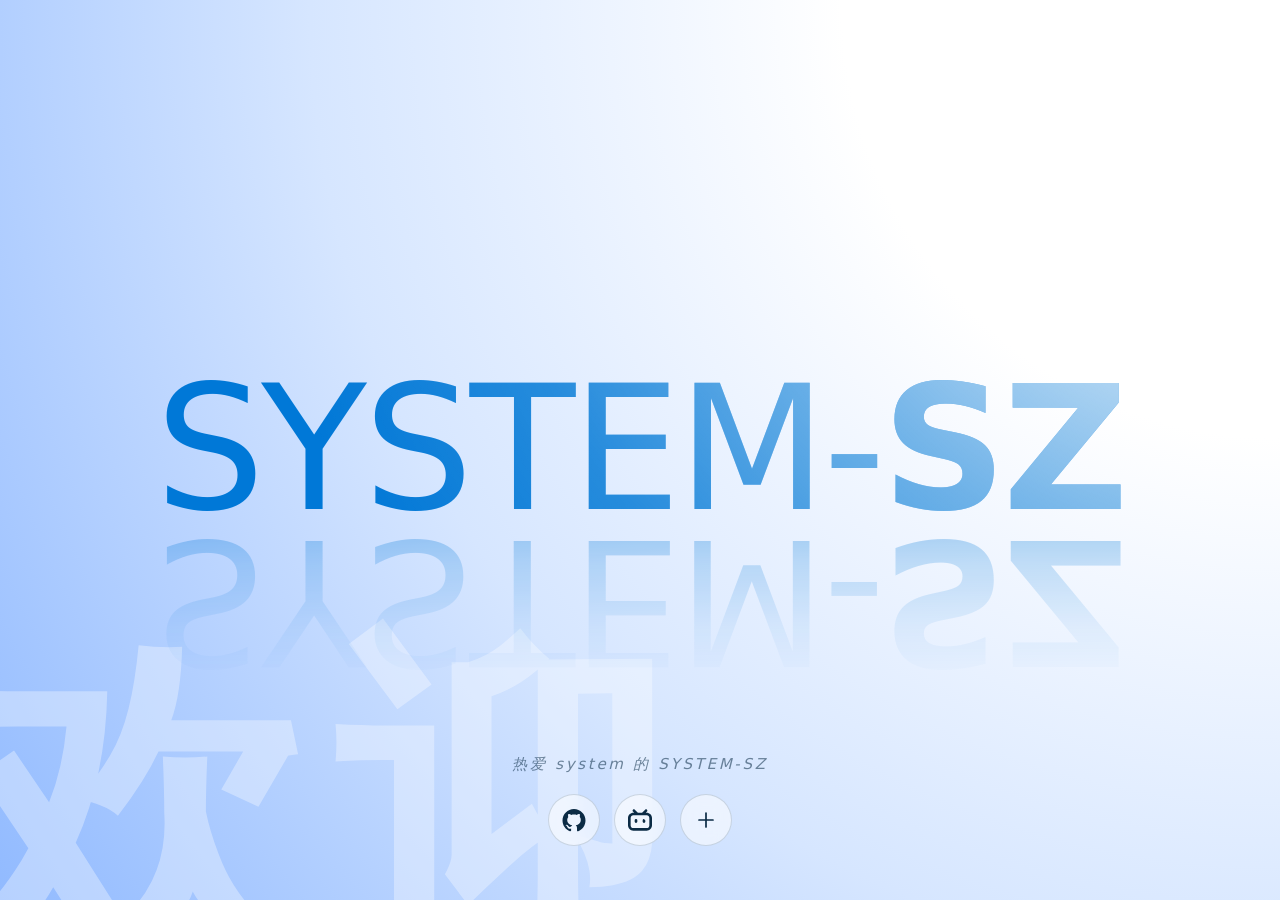
<file: index.html>
<!DOCTYPE html>
<html lang="zh-CN">
<head>
<meta charset="UTF-8">
<meta name="viewport" content="width=device-width, initial-scale=1">
<meta name="theme-color" content="#D6E6FF">
<meta name="description" content="SYSTEM-SZ Personal Website">
<title>SYSTEM-SZ</title>

<style>
:root {
  --blue: rgb(0,120,215);
  --ink: #0B2B45;
}

* {
  margin: 0;
  padding: 0;
  box-sizing: border-box;
}

html,body { height: 100%; }

body {
  font-family: "Helvetica Neue","PingFang SC","Hiragino Sans GB",
    "Microsoft YaHei",system-ui,-apple-system,sans-serif;
  background: radial-gradient(circle at 100% 0%,#fff 0%,#fff 28%,#D6E6FF 62%,#91BAFF 100%);
  background-color: #91BAFF;
  color: var(--ink);
  overflow: hidden;
  -webkit-font-smoothing: antialiased;
  text-rendering: optimizeLegibility;
}

.bg-word {
  position: fixed;
  left: -.12em;
  bottom: -.18em;
  z-index: 0;
  font-family: "PingFang SC","Hiragino Sans GB","Microsoft YaHei",sans-serif;
  font-size: min(32vw,40vh);
  font-weight: 900;
  line-height: .82;
  letter-spacing: .02em;
  color: rgba(255,255,255,.34);
  user-select: none;
  pointer-events: none;
  white-space: nowrap;
  animation: breathe 18s ease-in-out infinite;
}

@keyframes breathe {
  0%,100% { opacity: 1; }
  50% { opacity: .6; }
}

main {
  position: relative;
  z-index: 1;
  height: 100%;
  display: flex;
  align-items: center;
  justify-content: center;
  text-align: center;
}

.wordmark {
  position: relative;
  display: inline-block;
  font-size: max(56px,13.5vw);
  line-height: .95;
  letter-spacing: -.02em;
  white-space: nowrap;
  color: var(--blue);
}

.wordmark-button {
  position: relative;
  z-index: 1;
  display: block;
  border: 0;
  padding: 0;
  background: transparent;
  color: inherit;
  font: inherit;
  line-height: inherit;
  letter-spacing: inherit;
  white-space: inherit;
  cursor: pointer;
  -webkit-tap-highlight-color: transparent;
  touch-action: manipulation;
}

.wordmark-button:focus-visible {
  outline: 2px solid rgba(0,120,215,.55);
  outline-offset: 10px;
  border-radius: 5px;
}

.wordmark .line {
  position: relative;
  display: block;
  color: var(--blue);
  --glare: radial-gradient(circle at 128% -110%,rgba(255,255,255,.98) 0%,rgba(255,255,255,.82) 30%,rgba(255,255,255,.44) 55%,rgba(255,255,255,.15) 78%,rgba(255,255,255,0) 100%);
  animation: wordmarkFloat 12s ease-in-out infinite;
}

@supports ((-webkit-background-clip:text) or (background-clip:text)) {
  .wordmark .line {
    background-image: var(--glare),linear-gradient(rgb(0,120,215),rgb(0,120,215));
    -webkit-background-clip: text;
    background-clip: text;
    -webkit-text-fill-color: transparent;
    color: transparent;
  }
}

.press-overlay {
  position: absolute;
  inset: 0;
  display: block;
  width: 100%;
  white-space: nowrap;
  color: #fff;
  -webkit-text-fill-color: #fff;
  opacity: 0;
  pointer-events: none;
  text-shadow: 0 0 5px rgba(255,255,255,.42),0 0 12px rgba(255,255,255,.20);
  transition: opacity 220ms ease;
}

.wordmark.is-pressed .press-overlay { opacity: .38; }

.wordmark .reflection {
  position: absolute;
  left: 0;
  top: calc(100% - .08em);
  width: 100%;
  height: 100%;
  display: block;
  white-space: nowrap;
  pointer-events: none;
  user-select: none;
  overflow: hidden;
  -webkit-mask-image: linear-gradient(to bottom,rgba(0,0,0,.34) 0%,rgba(0,0,0,.20) 28%,rgba(0,0,0,.07) 65%,transparent 100%);
  mask-image: linear-gradient(to bottom,rgba(0,0,0,.34) 0%,rgba(0,0,0,.20) 28%,rgba(0,0,0,.07) 65%,transparent 100%);
}

.wordmark .reflection-content {
  position: absolute;
  left: 0;
  top: 0;
  width: 100%;
  display: block;
  color: inherit;
  white-space: nowrap;
  transform: translateY(0) scaleY(-1);
  animation: reflectionFloat 12s ease-in-out infinite;
}

.light { font-weight: 300; }
.bold { font-weight: 800; }

@keyframes wordmarkFloat {
  0%,100% { transform: translateY(0); }
  50% { transform: translateY(-9px); }
}

@keyframes reflectionFloat {
  0%,100% { transform: translateY(0) scaleY(-1); }
  50% { transform: translateY(9px) scaleY(-1); }
}

.xor-lens {
  position: fixed;
  left: 0;
  top: 0;
  width: var(--lens-size,1em);
  height: var(--lens-size,1em);
  border-radius: 50%;
  background: #fff;
  mix-blend-mode: difference;
  pointer-events: none;
  z-index: 99999;
  opacity: 0;
  transform: translate(-50%,-50%) scale(.12);
  transition: opacity 220ms ease,transform 280ms cubic-bezier(.2,.8,.2,1);
  will-change: transform,opacity;
}

.xor-lens.is-visible {
  opacity: 1;
  transform: translate(-50%,-50%) scale(1);
}

.bottom {
  position: fixed;
  left: 0;
  right: 0;
  bottom: clamp(24px,6vh,64px);
  z-index: 2;
  display: flex;
  flex-direction: column;
  align-items: center;
  gap: clamp(14px,2.2vh,22px);
  text-align: center;
  pointer-events: none;
}

.tagline {
  font-size: clamp(13px,1.3vw,15px);
  letter-spacing: .18em;
  color: rgba(11,43,69,.55);
  font-style: italic;
}

.actions {
  display: flex;
  flex-wrap: wrap;
  justify-content: center;
  gap: 14px;
  pointer-events: auto;
}

.btn {
  display: inline-flex;
  align-items: center;
  justify-content: center;
  width: 52px;
  height: 52px;
  padding: 0;
  border-radius: 50%;
  border: 1px solid rgba(11,43,69,.16);
  background: rgba(255,255,255,.55);
  backdrop-filter: blur(8px);
  -webkit-backdrop-filter: blur(8px);
  color: var(--ink);
  text-decoration: none;
  pointer-events: auto;
  transition: color .25s ease,border-color .25s ease,background .25s ease,transform .25s ease,box-shadow .25s ease;
}

.btn svg {
  width: 24px;
  height: 24px;
  fill: currentColor;
  display: block;
}

.btn:hover,.btn:focus-visible {
  color: var(--blue);
  border-color: rgba(0,120,215,.5);
  background: #fff;
  transform: translateY(-2px);
  box-shadow: 0 10px 24px rgba(0,120,215,.14);
  outline: none;
}

.btn:active { transform: translateY(0); }
.extension-trigger { cursor: pointer; font: inherit; }

/* 弹窗遮罩：只负责背景淡入淡出 */
.glass-modal[hidden] { display: none; }

/* 弹窗背景：背景模糊与淡入淡出 */
.glass-modal {
  position: fixed;
  inset: 0;
  z-index: 100;
  display: block;
  padding: 12px;
  background: rgba(15,54,91,.10);
  -webkit-backdrop-filter: blur(0);
  backdrop-filter: blur(0);
  opacity: 0;
  pointer-events: none;
  transition:
    opacity .36s ease,
    backdrop-filter .45s ease,
    -webkit-backdrop-filter .45s ease;
}

.glass-modal.is-open {
  opacity: 1;
  pointer-events: auto;
  -webkit-backdrop-filter: blur(8px);
  backdrop-filter: blur(8px);
}

/* 窗口主体：浮入、浮出 */
.glass-panel {
  position: absolute;
  left: 50%;
  top: 50%;
  width: min(620px,calc(100vw - 48px));
  height: min(720px,calc(100vh - 48px));
  min-width: 300px;
  min-height: 260px;
  max-width: calc(100vw - 24px);
  max-height: calc(100vh - 24px);
  overflow: auto;
  padding: 34px;

  border: 1px solid rgba(255,255,255,.68);
  border-radius: 26px;
  background: linear-gradient(
    145deg,
    rgba(255,255,255,.78),
    rgba(225,240,255,.64) 55%,
    rgba(195,222,255,.58)
  );
  box-shadow:
    0 24px 80px rgba(27,83,139,.15),
    inset 0 1px 0 rgba(255,255,255,.85);

  -webkit-backdrop-filter: blur(28px) saturate(135%);
  backdrop-filter: blur(28px) saturate(135%);

  opacity: 0;
  filter: blur(10px);
  transform: translate(-50%,-44%) scale(.94);

  /* 默认只负责浮入、浮出和最大化还原 */
  transition:
    opacity .38s ease,
    filter .42s ease,
    transform .48s cubic-bezier(.16,1,.3,1),
    left .32s cubic-bezier(.2,.75,.25,1),
    top .32s cubic-bezier(.2,.75,.25,1),
    width .32s cubic-bezier(.2,.75,.25,1),
    height .32s cubic-bezier(.2,.75,.25,1),
    border-radius .32s ease;
}

/* 打开：向上浮入 */
.glass-modal.is-open .glass-panel {
  opacity: 1;
  filter: blur(0);
  transform: translate(-50%,-50%) scale(1);
}

/* 最大化状态 */
.glass-panel.is-maximized {
  left: 12px !important;
  top: 12px !important;
  width: calc(100vw - 24px) !important;
  height: calc(100vh - 24px) !important;
  max-width: none;
  max-height: none;
  min-width: 0;
  min-height: 0;
  transform: none !important;
  border-radius: 19px;
}

/* 拖动和手动缩放期间：强制关闭所有补间动画 */
.glass-panel.is-manipulating {
  transition: none !important;
  filter: none !important;
}

/* 标题栏 */
.glass-header {
  display: flex;
  align-items: flex-start;
  justify-content: space-between;
  gap: 20px;
  margin: -12px -12px 24px;
  padding: 12px;
  min-height: 66px;
  user-select: none;
  cursor: grab;
  touch-action: none;
}

.glass-header:active { cursor: grabbing; }

.glass-eyebrow {
  font-size: 10px;
  font-weight: 700;
  letter-spacing: .22em;
  color: rgba(11,43,69,.45);
  margin-bottom: 10px;
}

.glass-title {
  font-size: 24px;
  font-weight: 650;
  letter-spacing: .01em;
  color: #0B2B45;
}

.glass-description {
  margin-top: 9px;
  font-size: 13px;
  line-height: 1.8;
  color: rgba(11,43,69,.55);
}

/* 窗口按钮：无背景，不旋转 */
.glass-window-actions {
  display: flex;
  align-items: center;
  gap: 5px;
  flex-shrink: 0;
}

.glass-window-control,
.glass-close {
  width: 34px;
  height: 34px;
  flex-shrink: 0;
  display: grid;
  place-items: center;
  padding: 0;
  border: 0;
  border-radius: 50%;
  background: transparent !important;
  color: rgba(11,43,69,.62);
  cursor: pointer;
  transition: color .2s ease,opacity .2s ease;
}

.glass-window-control:hover,
.glass-window-control:focus-visible,
.glass-close:hover,
.glass-close:focus-visible {
  background: transparent !important;
  color: var(--blue);
  outline: none;
}

.glass-close:hover { color: #D94B55; }

.glass-window-control svg,
.glass-close svg {
  width: 17px;
  height: 17px;
  display: block;
}

/* 内容区域 */
.glass-content {
  min-height: 220px;
  max-height: 52vh;
  display: block;
  overflow: auto;
  padding: 18px;
  border: 1px solid rgba(255,255,255,.55);
  border-radius: 19px;
  background: rgba(255,255,255,.28);
  text-align: left;
}

.extension-list { display: grid; gap: 10px; }

.extension-item {
  width: 100%;
  display: flex;
  align-items: center;
  justify-content: space-between;
  gap: 16px;
  padding: 15px 17px;
  border: 1px solid rgba(255,255,255,.58);
  border-radius: 15px;
  background: rgba(255,255,255,.42);
  color: var(--ink);
  text-align: left;
  cursor: pointer;
  transition: background .2s ease,border-color .2s ease,transform .2s ease;
}

.extension-item:hover,.extension-item:focus-visible {
  background: rgba(255,255,255,.78);
  border-color: rgba(0,120,215,.3);
  transform: translateY(-1px);
  outline: none;
}

.extension-item-title { font-size: 14px; font-weight: 650; }

.extension-item-description {
  margin-top: 5px;
  font-size: 12px;
  line-height: 1.6;
  color: rgba(11,43,69,.55);
}

.extension-item-arrow {
  flex-shrink: 0;
  color: rgba(0,120,215,.65);
  font-size: 18px;
}

.extension-status {
  min-height: 180px;
  display: flex;
  flex-direction: column;
  align-items: center;
  justify-content: center;
  padding: 24px;
  text-align: center;
  color: rgba(11,43,69,.65);
  font-size: 13px;
  line-height: 1.8;
}

.extension-status small {
  margin-top: 7px;
  color: rgba(11,43,69,.42);
  font-size: 11px;
}

.extension-view {
  display: flex;
  flex-direction: column;
  gap: 12px;
  min-height: 220px;
}

.extension-toolbar {
  display: flex;
  align-items: center;
  justify-content: space-between;
  gap: 12px;
}

.extension-back {
  padding: 7px 13px;
  border: 1px solid rgba(11,43,69,.12);
  border-radius: 20px;
  background: rgba(255,255,255,.48);
  color: var(--ink);
  font: inherit;
  font-size: 12px;
  cursor: pointer;
  transition: .2s ease;
}

.extension-back:hover,.extension-back:focus-visible {
  background: white;
  color: var(--blue);
  outline: none;
}

.extension-current-title {
  overflow: hidden;
  color: rgba(11,43,69,.55);
  font-size: 12px;
  text-overflow: ellipsis;
  white-space: nowrap;
}

.extension-frame {
  display: block;
  width: 100%;
  min-height: 340px;
  height: 42vh;
  border: 0;
  border-radius: 13px;
  background: transparent;
}

.glass-footer {
  margin-top: 22px;
  text-align: center;
  font-size: 10px;
  letter-spacing: .14em;
  color: rgba(11,43,69,.35);
}

/* 移动端 */
@media (max-width:480px) {
  .btn { width: 48px; height: 48px; }
  .btn svg { width: 22px; height: 22px; }
  .wordmark { letter-spacing: -.03em; }

  .bg-word {
    font-size: min(30vw,36vh);
    left: -.14em;
    bottom: -.2em;
  }

  .glass-modal { padding: 8px; }

  .glass-panel {
    width: calc(100vw - 16px);
    height: min(82vh,calc(100vh - 16px));
    min-width: 0;
    padding: 22px;
    border-radius: 20px;
  }

  .glass-panel.is-maximized {
    left: 6px !important;
    top: 6px !important;
    width: calc(100vw - 12px) !important;
    height: calc(100vh - 12px) !important;
  }

  .glass-title { font-size: 21px; }
  .glass-content { padding: 12px; max-height: 56vh; }
  .extension-frame { height: 48vh; }
}

/* 减少动态效果 */
@media (prefers-reduced-motion:reduce) {
  .bg-word,.wordmark .line,.wordmark .reflection-content {
    animation: none !important;
  }

  .glass-modal,
  .glass-panel {
    transition-duration: .01ms !important;
  }

  *,*::before,*::after {
    scroll-behavior: auto !important;
  }
}
</style>
</head>

<body>
<div class="bg-word" aria-hidden="true">欢迎</div>

<main>
  <h1 class="wordmark" id="wordmark">
    <button class="wordmark-button" id="wordmark-button" type="button"
      aria-label="SYSTEM-SZ，打开扩展空间"
      aria-haspopup="dialog" aria-controls="extension-modal">
      <span class="line">
        <span class="light">SYSTEM-</span><span class="bold">SZ</span>
        <span class="press-overlay" aria-hidden="true">
          <span class="light">SYSTEM-</span><span class="bold">SZ</span>
        </span>
      </span>
    </button>

    <span class="reflection" aria-hidden="true">
      <span class="reflection-content">
        <span class="light">SYSTEM-</span><span class="bold">SZ</span>
        <span class="press-overlay">
          <span class="light">SYSTEM-</span><span class="bold">SZ</span>
        </span>
      </span>
    </span>
  </h1>
</main>

<div class="bottom">
  <p class="tagline">热爱 system 的 SYSTEM-SZ</p>

  <nav class="actions" aria-label="站点导航">
    <a class="btn" href="https://github.com/SYSTEM-SZ"
      target="_blank" rel="noopener noreferrer"
      aria-label="GitHub" title="GitHub">
      <svg viewBox="0 0 24 24" aria-hidden="true">
        <path d="M10.226 17.284c-2.965-.36-5.054-2.493-5.054-5.256 0-1.123.404-2.336 1.078-3.144-.292-.741-.247-2.314.09-2.965.898-.112 2.111.36 2.83 1.01.853-.269 1.752-.404 2.853-.404 1.1 0 1.999.135 2.807.382.696-.629 1.932-1.1 2.83-.988.315.606.36 2.179.067 2.942.72.854 1.101 2 1.101 3.167 0 2.763-2.089 4.852-5.098 5.234.763.494 1.28 1.572 1.28 2.807v2.336c0 .674.561 1.056 1.235.786 4.066-1.55 7.255-5.615 7.255-10.646C23.5 6.188 18.334 1 11.978 1 5.62 1 .5 6.188.5 12.545c0 4.986 3.167 9.12 7.435 10.669.606.225 1.19-.18 1.19-.786V20.63a2.9 2.9 0 0 1-1.078.224c-1.483 0-2.359-.808-2.987-2.313-.247-.607-.517-.966-1.034-1.033-.27-.023-.359-.135-.359-.27 0-.27.45-.471.898-.471.652 0 1.213.404 1.797 1.235.45.651.921.943 1.483.943.561 0 .92-.202 1.437-.719.382-.381.674-.718.944-.943"/>
      </svg>
    </a>

    <a class="btn" href="https://space.bilibili.com/3546662595201297"
      target="_blank" rel="noopener noreferrer"
      aria-label="bilibili" title="bilibili">
      <svg viewBox="0 0 18 18" aria-hidden="true">
        <path fill-rule="evenodd" clip-rule="evenodd" d="M3.73252 2.67094C3.33229 2.28484 3.33229 1.64373 3.73252 1.25764C4.11291 .890684 4.71552 .890684 5.09591 1.25764L7.21723 3.30403C7.27749 3.36218 7.32869 3.4261 7.37081 3.49407H10.5789C10.6211 3.4261 10.6723 3.36218 10.7325 3.30403L12.8538 1.25764C13.2342 .890684 13.8368 .890684 14.2172 1.25764C14.6174 1.64373 14.6174 2.28484 14.2172 2.67094L13.364 3.49407H14C16.2091 3.49407 18 5.28493 18 7.49407V12.9996C18 15.2087 16.2091 16.9996 14 16.9996H4C1.79086 16.9996 0 15.2087 0 12.9996V7.49406C0 5.28492 1.79086 3.49407 4 3.49407H4.58579L3.73252 2.67094ZM4 5.42343C2.89543 5.42343 2 6.31886 2 7.42343V13.0702C2 14.1748 2.89543 15.0702 4 15.0702H14C15.1046 15.0702 16 14.1748 16 13.0702V7.42343C16 6.31886 15.1046 5.42343 14 5.42343H4ZM5 9.31747C5 8.76519 5.44772 8.31747 6 8.31747C6.55228 8.31747 7 8.76519 7 9.31747V10.2115C7 10.7638 6.55228 11.2115 6 11.2115C5.44772 11.2115 5 10.7638 5 10.2115V9.31747ZM12 8.31747C11.4477 8.31747 11 8.76519 11 9.31747V10.2115C11 10.7638 11.4477 11.2115 12 11.2115C12.5523 11.2115 13 10.7638 13 10.2115V9.31747Z" fill="currentColor"/>
      </svg>
    </a>

    <button class="btn extension-trigger" type="button"
      aria-label="打开 SYSTEM-SZ 的空间"
      aria-haspopup="dialog" aria-controls="extension-modal"
      title="SYSTEM-SZ 的空间">
      <svg viewBox="0 0 24 24" aria-hidden="true">
        <path d="M12 5v14M5 12h14" fill="none"
          stroke="currentColor" stroke-width="1.7" stroke-linecap="round"/>
      </svg>
    </button>
  </nav>
</div>

<!-- 空间窗口 -->
<div class="glass-modal" id="extension-modal" aria-hidden="true" hidden>
  <section class="glass-panel" role="dialog" aria-modal="true"
    aria-labelledby="glass-title" aria-describedby="glass-description"
    tabindex="-1">

    <header class="glass-header">
      <div>
        <div class="glass-eyebrow">SYSTEM-SZ · SPACE</div>
        <h2 class="glass-title" id="glass-title">SYSTEM-SZ 的空间</h2>
        <p class="glass-description" id="glass-description">
          探索 SYSTEM-SZ 提供的内容与功能。
        </p>
      </div>

      <div class="glass-window-actions" aria-label="窗口控制">
        <button class="glass-window-control glass-window-toggle"
          type="button" aria-label="最大化窗口" title="最大化">
          <svg class="window-toggle-icon" viewBox="0 0 24 24"
            fill="none" stroke="currentColor" stroke-width="1.6"
            stroke-linecap="round" stroke-linejoin="round" aria-hidden="true">
            <rect x="5" y="5" width="14" height="14" rx="2"/>
          </svg>
        </button>

        <button class="glass-close" type="button"
          aria-label="关闭窗口" title="关闭">
          <svg viewBox="0 0 24 24" fill="none"
            stroke="currentColor" stroke-width="1.6"
            stroke-linecap="round" aria-hidden="true">
            <path d="m6 6 12 12M18 6 6 18"/>
          </svg>
        </button>
      </div>
    </header>

    <div class="glass-content" id="extension-content" aria-live="polite">
      <div class="extension-status">
        正在读取内容
        <small>LOADING</small>
      </div>
    </div>

    <footer class="glass-footer">EXPLORE MORE FROM SYSTEM-SZ</footer>
  </section>
</div>

<script>
/* 动态光照 */
(function () {
  'use strict';

  var line = document.querySelector('.wordmark .line');
  if (!line) return;

  function updateGlare() {
    var rect = line.getBoundingClientRect();
    if (!rect.width || !rect.height) return;

    var cx = window.innerWidth - rect.left;
    var cy = -rect.top;
    var dx = cx - rect.width / 2;
    var dy = cy - rect.height / 2;
    var dist = Math.hypot(dx,dy) || 1;
    var radius = Math.max(dist * 1.35,rect.height * 1.75);

    line.style.setProperty('--glare',
      'radial-gradient(circle ' + radius.toFixed(1) +
      'px at ' + cx.toFixed(1) + 'px ' + cy.toFixed(1) +
      'px,rgba(255,255,255,.98) 0%,rgba(255,255,255,.82) 30%,' +
      'rgba(255,255,255,.44) 55%,rgba(255,255,255,.15) 78%,' +
      'rgba(255,255,255,0) 100%)');
  }

  updateGlare();

  if ('ResizeObserver' in window) {
    var observer = new ResizeObserver(updateGlare);
    observer.observe(line);
    observer.observe(document.documentElement);
  }

  window.addEventListener('resize',updateGlare,{passive:true});
  window.addEventListener('scroll',updateGlare,{passive:true});

  if (document.fonts && document.fonts.ready) {
    document.fonts.ready.then(updateGlare);
  }
})();

/* 按压覆盖层 */
(function () {
  'use strict';

  var wordmark = document.getElementById('wordmark');
  var target = document.getElementById('wordmark-button');
  if (!wordmark || !target) return;

  function press() { wordmark.classList.add('is-pressed'); }
  function release() { wordmark.classList.remove('is-pressed'); }

  target.addEventListener('pointerdown',press);
  window.addEventListener('pointerup',release);
  window.addEventListener('pointercancel',release);
  target.addEventListener('lostpointercapture',release);
  target.addEventListener('blur',release);

  target.addEventListener('keydown',function (event) {
    if (event.key === 'Enter' || event.key === ' ') press();
  });

  target.addEventListener('keyup',function (event) {
    if (event.key === 'Enter' || event.key === ' ') release();
  });

  window.addEventListener('blur',release);
})();

/* XOR 鼠标透镜 */
(function () {
  'use strict';

  var target = document.getElementById('wordmark-button');

  if (!target || !window.matchMedia('(hover:hover) and (pointer:fine)').matches) return;

  var lens = document.createElement('div');
  lens.className = 'xor-lens';
  lens.setAttribute('aria-hidden','true');
  document.body.appendChild(lens);

  var active = false;

  function updateLensSize() {
    var style = window.getComputedStyle(target);
    var canvas = document.createElement('canvas');
    var context = canvas.getContext('2d');
    if (!context) return;

    context.font = [
      style.fontStyle,style.fontVariant,style.fontWeight,
      style.fontSize,style.fontFamily
    ].join(' ');

    lens.style.setProperty('--lens-size',
      Math.max(context.measureText('全').width,1) + 'px');
  }

  function moveLens(event) {
    lens.style.left = event.clientX + 'px';
    lens.style.top = event.clientY + 'px';
  }

  function enterLens(event) {
    updateLensSize();
    moveLens(event);
    active = true;
    requestAnimationFrame(function () {
      if (active) lens.classList.add('is-visible');
    });
  }

  function leaveLens() {
    active = false;
    lens.classList.remove('is-visible');
  }

  target.addEventListener('pointerenter',function (event) {
    if (event.pointerType === 'mouse') enterLens(event);
  });

  target.addEventListener('pointermove',function (event) {
    if (event.pointerType === 'mouse') moveLens(event);
  });

  target.addEventListener('pointerleave',function (event) {
    if (event.pointerType === 'mouse') leaveLens();
  });

  if ('ResizeObserver' in window) {
    new ResizeObserver(updateLensSize).observe(target);
  }

  window.addEventListener('resize',updateLensSize,{passive:true});

  if (document.fonts && document.fonts.ready) {
    document.fonts.ready.then(updateLensSize);
  }

  updateLensSize();
})();

/* 空间窗口：缓存、窗口控制、拖动、八方向缩放 */
(function () {
  'use strict';

  var modal = document.getElementById('extension-modal');
  var wordmarkTrigger = document.getElementById('wordmark-button');
  var extensionTrigger = document.querySelector('.extension-trigger');

  if (!modal || !wordmarkTrigger || !extensionTrigger) return;

  var panel = modal.querySelector('.glass-panel');
  var header = modal.querySelector('.glass-header');
  var closeButton = modal.querySelector('.glass-close');
  var toggleButton = modal.querySelector('.glass-window-toggle');
  var toggleIcon = toggleButton.querySelector('.window-toggle-icon');
  var content = document.getElementById('extension-content');

  var previousFocus = null;
  var previousOverflow = '';
  var closeTimer = null;

  var extensions = [];
  var registryLoaded = false;
  var registryPromise = null;
  var extensionCache = new Map();
  var themeCSSPromise = null;

  var fadeDuration = window.matchMedia(
    '(prefers-reduced-motion:reduce)'
  ).matches ? 0 : 340;

  var focusableSelector = [
    'a[href]','button:not([disabled])','input:not([disabled])',
    'select:not([disabled])','textarea:not([disabled])',
    '[tabindex]:not([tabindex="-1"])'
  ].join(',');

  var registryURL = new URL('./extensions.json',document.baseURI);
  var themeURL = new URL('./extension-theme.css',document.baseURI);
  var requestNumber = 0;

  /* 窗口尺寸参数 */
  var savedRect = null;
  var pointerOperation = null;
  var edgeSize = 12;
  var minimumWidth = 300;
  var minimumHeight = 260;

  function showStatus(title,detail) {
    content.replaceChildren();

    var box = document.createElement('div');
    box.className = 'extension-status';
    box.appendChild(document.createTextNode(title));

    if (detail) {
      var small = document.createElement('small');
      small.textContent = detail;
      box.appendChild(small);
    }

    content.appendChild(box);
  }

  function panelRect() {
    var r = panel.getBoundingClientRect();

    return {
      left:r.left,
      top:r.top,
      width:r.width,
      height:r.height
    };
  }

  /* 最大化按钮图标切换 */
  function setToggleState(maximized) {
    if (maximized) {
      toggleButton.setAttribute('aria-label','向下还原窗口');
      toggleButton.title = '向下还原';

      toggleIcon.innerHTML =
        '<rect x="8" y="8" width="11" height="11" rx="1.5"/>' +
        '<path d="M5 15V5h10"/>';
    } else {
      toggleButton.setAttribute('aria-label','最大化窗口');
      toggleButton.title = '最大化';

      toggleIcon.innerHTML =
        '<rect x="5" y="5" width="14" height="14" rx="2"/>';
    }
  }

  /* 最大化与还原：不使用尺寸动画 */

/* 最大化与还原：平滑过渡动画 */
function setWindowMode(maximized) {
  var currentlyMaximized =
    panel.classList.contains('is-maximized');

  if (maximized === currentlyMaximized) return;

  var current = panelRect();

  if (maximized) {
    /* 保存最大化之前的窗口尺寸和位置 */
    savedRect = {
      left: current.left,
      top: current.top,
      width: current.width,
      height: current.height
    };

    /* 先固定当前实际位置，作为动画起点 */
    panel.style.left = current.left + 'px';
    panel.style.top = current.top + 'px';
    panel.style.width = current.width + 'px';
    panel.style.height = current.height + 'px';
    panel.style.transform = 'none';

    /* 强制浏览器记录动画起始状态 */
    void panel.offsetWidth;

    /* 开始最大化动画 */
    panel.classList.add('is-maximized');
    setToggleState(true);

  } else {
    /* 记录当前最大化窗口的位置 */
    current = panelRect();

    /* 先退出最大化状态 */
    panel.classList.remove('is-maximized');

    /* 将当前最大化尺寸作为还原动画起点 */
    panel.style.left = current.left + 'px';
    panel.style.top = current.top + 'px';
    panel.style.width = current.width + 'px';
    panel.style.height = current.height + 'px';
    panel.style.transform = 'none';

    /* 强制浏览器记录还原动画起始状态 */
    void panel.offsetWidth;

    /* 计算还原后的窗口尺寸和位置 */
    var r = savedRect || {
      left: Math.max(12, (innerWidth - 620) / 2),
      top: Math.max(12, (innerHeight - 600) / 2),
      width: Math.min(620, innerWidth - 24),
      height: Math.min(600, innerHeight - 24)
    };

    var width = Math.min(r.width, innerWidth - 24);
    var height = Math.min(r.height, innerHeight - 24);

    var left = Math.max(
      12,
      Math.min(r.left, innerWidth - width - 12)
    );

    var top = Math.max(
      12,
      Math.min(r.top, innerHeight - height - 12)
    );

    /* 设置还原动画终点 */
    panel.style.left = left + 'px';
    panel.style.top = top + 'px';
    panel.style.width = width + 'px';
    panel.style.height = height + 'px';

    setToggleState(false);
  }
}

  toggleButton.addEventListener('click',function () {
    setWindowMode(!panel.classList.contains('is-maximized'));
  });

  header.addEventListener('dblclick',function (event) {
    if (event.target.closest('button')) return;
    setWindowMode(!panel.classList.contains('is-maximized'));
  });

  /* 获取窗口边缘方向。
     先独立识别横向和纵向，再组合成四角方向。 */
  function getResizeEdges(event) {
    var r = panel.getBoundingClientRect();
    var x = event.clientX - r.left;
    var y = event.clientY - r.top;

    var horizontal = '';
    var vertical = '';

    if (x <= edgeSize) {
      horizontal = 'w';
    } else if (x >= r.width - edgeSize) {
      horizontal = 'e';
    }

    if (y <= edgeSize) {
      vertical = 'n';
    } else if (y >= r.height - edgeSize) {
      vertical = 's';
    }

    /* 统一方向顺序：nw、ne、sw、se */
    return vertical + horizontal;
  }

  function cursorForEdges(edges) {
    switch (edges) {
      case 'n':
      case 's':
        return 'ns-resize';

      case 'e':
      case 'w':
        return 'ew-resize';

      case 'ne':
      case 'sw':
        return 'nesw-resize';

      case 'nw':
      case 'se':
        return 'nwse-resize';

      default:
        return '';
    }
  }

  /* 鼠标移动到边缘时显示正确光标 */
  panel.addEventListener('pointermove',function (event) {
    if (pointerOperation || panel.classList.contains('is-maximized')) return;

    var edges = getResizeEdges(event);
    panel.style.cursor = cursorForEdges(edges) || '';
  });

  panel.addEventListener('pointerleave',function () {
    if (!pointerOperation) panel.style.cursor = '';
  });

  /* 开始拖动或缩放 */
  panel.addEventListener('pointerdown',function (event) {
    if (event.button !== 0) return;
    if (panel.classList.contains('is-maximized')) return;
    if (pointerOperation) return;

    if (event.target.closest('button,input,textarea,select,a,iframe')) return;

    var edges = getResizeEdges(event);
    var r = panelRect();

    /* 优先判断边缘，四个角会同时设置横向和纵向方向 */
    if (edges) {
      pointerOperation = {
        type:'resize',
        edges:edges,
        x:event.clientX,
        y:event.clientY,
        rect:r
      };
    } else {
      var headerRect = header.getBoundingClientRect();

      /* 标题栏和窗口顶部额外区域均可拖动 */
      var inHeader =
        event.clientY >= headerRect.top &&
        event.clientY <= headerRect.bottom;

      var inTopStrip =
        event.clientY >= r.top &&
        event.clientY <= r.top + 30;

      if (!inHeader && !inTopStrip) return;

      pointerOperation = {
        type:'drag',
        x:event.clientX,
        y:event.clientY,
        rect:r
      };
    }

    panel.classList.add('is-manipulating');

    try {
      panel.setPointerCapture(event.pointerId);
    } catch (error) {}

    event.preventDefault();
  });

  /* 执行拖动或缩放：所有坐标直接更新，不经过动画 */
  panel.addEventListener('pointermove',function (event) {
    if (!pointerOperation) return;

    var op = pointerOperation;
    var dx = event.clientX - op.x;
    var dy = event.clientY - op.y;

    if (op.type === 'drag') {
      var dragLeft = op.rect.left + dx;
      var dragTop = op.rect.top + dy;

      dragLeft = Math.max(
        0,
        Math.min(dragLeft,innerWidth - op.rect.width)
      );

      dragTop = Math.max(
        0,
        Math.min(dragTop,innerHeight - 48)
      );

      panel.style.left = dragLeft + 'px';
      panel.style.top = dragTop + 'px';
      panel.style.transform = 'none';

      return;
    }

    var edges = op.edges;

    var left = op.rect.left;
    var top = op.rect.top;
    var right = op.rect.left + op.rect.width;
    var bottom = op.rect.top + op.rect.height;

    /* 东边：固定左边，改变右边 */
    if (edges.includes('e')) {
      right = Math.min(
        op.rect.left + op.rect.width + dx,
        innerWidth
      );
      right = Math.max(right,left + minimumWidth);
    }

    /* 西边：固定右边，改变左边 */
    if (edges.includes('w')) {
      left = Math.max(
        op.rect.left + dx,
        0
      );
      left = Math.min(left,right - minimumWidth);
    }

    /* 南边：固定上边，改变下边 */
    if (edges.includes('s')) {
      bottom = Math.min(
        op.rect.top + op.rect.height + dy,
        innerHeight
      );
      bottom = Math.max(bottom,top + minimumHeight);
    }

    /* 北边：固定下边，改变上边 */
    if (edges.includes('n')) {
      top = Math.max(
        op.rect.top + dy,
        0
      );
      top = Math.min(top,bottom - minimumHeight);
    }

    var width = right - left;
    var height = bottom - top;

    /* 最终边界保护 */
    width = Math.min(width,innerWidth - left);
    height = Math.min(height,innerHeight - top);

    panel.style.left = left + 'px';
    panel.style.top = top + 'px';
    panel.style.width = width + 'px';
    panel.style.height = height + 'px';
    panel.style.transform = 'none';
  });

  /* 结束操作 */
  function endPointerOperation(event) {
    if (!pointerOperation) return;

    pointerOperation = null;
    panel.style.cursor = '';
    panel.classList.remove('is-manipulating');

    if (event && panel.hasPointerCapture &&
        panel.hasPointerCapture(event.pointerId)) {
      panel.releasePointerCapture(event.pointerId);
    }
  }

  panel.addEventListener('pointerup',endPointerOperation);
  panel.addEventListener('pointercancel',endPointerOperation);

  panel.addEventListener('lostpointercapture',function () {
    pointerOperation = null;
    panel.style.cursor = '';
    panel.classList.remove('is-manipulating');
  });

  /* 窗口尺寸改变时保持窗口在可视区域 */
  window.addEventListener('resize',function () {
    if (panel.classList.contains('is-maximized')) return;
    if (pointerOperation) return;

    var r = panelRect();

    var width = Math.min(r.width,innerWidth - 24);
    var height = Math.min(r.height,innerHeight - 24);

    panel.classList.add('is-manipulating');

    panel.style.width = width + 'px';
    panel.style.height = height + 'px';
    panel.style.left =
      Math.max(0,Math.min(r.left,innerWidth - width)) + 'px';
    panel.style.top =
      Math.max(0,Math.min(r.top,innerHeight - height)) + 'px';

    requestAnimationFrame(function () {
      panel.classList.remove('is-manipulating');
    });
  });

  /* 读取注册表：成功后缓存 */
  async function loadRegistry() {
    if (registryLoaded) return;
    if (registryPromise) return registryPromise;

    registryPromise = (async function () {
      showStatus('正在整理可用内容','PLEASE WAIT');

      try {
        var response = await fetch(registryURL.href);

        if (!response.ok) {
          throw new Error('内容读取失败：HTTP ' + response.status);
        }

        var data = await response.json();

        if (!Array.isArray(data)) {
          throw new Error('内容列表格式不正确');
        }

        var seen = new Set();

        extensions = data.filter(function (item) {
          if (!item ||
              typeof item.id !== 'string' ||
              typeof item.title !== 'string' ||
              typeof item.url !== 'string') {
            return false;
          }

          if (seen.has(item.id)) return false;

          seen.add(item.id);
          return true;
        });

        registryLoaded = true;
        renderExtensionList();
      } catch (error) {
        console.error('[SYSTEM-SZ]',error);

        showStatus(
          '暂时无法显示内容',
          '请稍后重试，或联系站点维护者。'
        );

        registryPromise = null;
      }
    })();

    return registryPromise;
  }

  /* 渲染列表 */
  function renderExtensionList() {
    content.replaceChildren();

    if (!extensions.length) {
      showStatus(
        '暂时没有可展示的内容',
        '新的内容与功能将在这里呈现，欢迎稍后再来看看。'
      );
      return;
    }

    var list = document.createElement('div');
    list.className = 'extension-list';

    extensions.forEach(function (item) {
      var button = document.createElement('button');
      button.type = 'button';
      button.className = 'extension-item';

      var textBox = document.createElement('div');

      var title = document.createElement('div');
      title.className = 'extension-item-title';
      title.textContent = item.title;

      var description = document.createElement('div');
      description.className = 'extension-item-description';
      description.textContent = item.description || '';

      textBox.append(title,description);

      var arrow = document.createElement('span');
      arrow.className = 'extension-item-arrow';
      arrow.setAttribute('aria-hidden','true');
      arrow.textContent = '›';

      button.append(textBox,arrow);

      button.addEventListener('click',function () {
        openExtension(item);
      });

      list.appendChild(button);
    });

    content.appendChild(list);
  }

  /* 外部页面注入主题 CSS */
  async function prepareHTML(html,extensionURL) {
    if (!themeCSSPromise) {
      themeCSSPromise = fetch(themeURL.href)
        .then(function (response) {
          if (!response.ok) {
            throw new Error('统一主题 CSS 加载失败');
          }

          return response.text();
        })
        .catch(function (error) {
          themeCSSPromise = null;
          throw error;
        });
    }

    var themeCSS = await themeCSSPromise;
    var parser = new DOMParser();
    var doc = parser.parseFromString(html,'text/html');

    var base = doc.createElement('base');
    base.href = new URL('.',extensionURL).href;
    doc.head.prepend(base);

    var style = doc.createElement('style');
    style.setAttribute('data-system-sz-theme','');
    style.textContent = themeCSS;
    doc.head.appendChild(style);

    if (!doc.querySelector('meta[name="viewport"]')) {
      var viewport = doc.createElement('meta');
      viewport.name = 'viewport';
      viewport.content = 'width=device-width, initial-scale=1';
      doc.head.appendChild(viewport);
    }

    return '<!DOCTYPE html>\n' + doc.documentElement.outerHTML;
  }

  /* 打开扩展页面 */
  async function openExtension(item) {
    var currentRequest = ++requestNumber;
    content.replaceChildren();

    var view = document.createElement('div');
    view.className = 'extension-view';

    var toolbar = document.createElement('div');
    toolbar.className = 'extension-toolbar';

    var back = document.createElement('button');
    back.type = 'button';
    back.className = 'extension-back';
    back.textContent = '← 返回内容列表';

    back.addEventListener('click',function () {
      requestNumber++;
      renderExtensionList();
    });

    var title = document.createElement('div');
    title.className = 'extension-current-title';
    title.textContent = item.title;

    toolbar.append(back,title);
    view.appendChild(toolbar);
    content.appendChild(view);

    var loading = document.createElement('div');
    loading.className = 'extension-status';
    loading.textContent = '正在加载内容';
    view.appendChild(loading);

    try {
      var extensionURL = new URL(item.url,document.baseURI);

      if (!['http:','https:'].includes(extensionURL.protocol)) {
        throw new Error('页面地址只允许 HTTP 或 HTTPS');
      }

      var srcdoc = extensionCache.get(item.id);

      if (!srcdoc) {
        var response = await fetch(extensionURL.href);

        if (!response.ok) {
          throw new Error('页面读取失败：HTTP ' + response.status);
        }

        var html = await response.text();
        srcdoc = await prepareHTML(html,extensionURL.href);

        extensionCache.set(item.id,srcdoc);
      }

      if (currentRequest !== requestNumber ||
          !content.contains(view)) {
        return;
      }

      var frame = document.createElement('iframe');
      frame.className = 'extension-frame';
      frame.title = item.title;
      frame.setAttribute(
        'sandbox',
        'allow-scripts allow-forms allow-downloads'
      );
      frame.setAttribute('loading','eager');
      frame.srcdoc = srcdoc;

      loading.remove();
      view.appendChild(frame);
    } catch (error) {
      console.error('[SYSTEM-SZ Extension]',error);

      if (currentRequest !== requestNumber ||
          !content.contains(view)) {
        return;
      }

      loading.textContent = '内容加载失败';

      var detail = document.createElement('small');
      detail.textContent = error.message || '请检查页面文件。';
      loading.appendChild(detail);
    }
  }

  /* 打开窗口 */
  function openModal() {
    if (!modal.hidden) return;

    if (closeTimer) {
      clearTimeout(closeTimer);
      closeTimer = null;
    }

    previousFocus = document.activeElement;
    previousOverflow = document.body.style.overflow;

    modal.hidden = false;
    modal.inert = false;
    modal.setAttribute('aria-hidden','false');

    document.body.style.overflow = 'hidden';

    /* 先让浏览器绘制初始状态，再添加 is-open，确保浮入动画触发 */
    modal.classList.remove('is-open');

    requestAnimationFrame(function () {
      requestAnimationFrame(function () {
        modal.classList.add('is-open');
      });
    });

    closeButton.focus();

    if (!registryLoaded) {
      loadRegistry();
    }
  }

  /* 关闭窗口：保留浮出动画 */
  function closeModal() {
    if (modal.hidden || closeTimer) return;

    modal.classList.remove('is-open');
    modal.inert = true;
    modal.setAttribute('aria-hidden','true');

    document.body.style.overflow = previousOverflow;

    closeTimer = window.setTimeout(function () {
      modal.hidden = true;
      modal.inert = false;
      closeTimer = null;

      if (previousFocus &&
          typeof previousFocus.focus === 'function' &&
          document.contains(previousFocus)) {
        previousFocus.focus();
      } else {
        extensionTrigger.focus();
      }
    },fadeDuration);
  }

  wordmarkTrigger.addEventListener('click',openModal);
  extensionTrigger.addEventListener('click',openModal);
  closeButton.addEventListener('click',closeModal);

  modal.addEventListener('click',function (event) {
    if (event.target === modal) {
      closeModal();
    }
  });

  /* ESC 与 Tab 焦点管理 */
  document.addEventListener('keydown',function (event) {
    if (modal.hidden || modal.inert) return;

    if (event.key === 'Escape') {
      event.preventDefault();
      closeModal();
      return;
    }

    if (event.key === 'Tab') {
      var elements = Array.from(
        panel.querySelectorAll(focusableSelector)
      ).filter(function (element) {
        return element.getClientRects().length > 0;
      });

      if (!elements.length) {
        event.preventDefault();
        panel.focus();
        return;
      }

      var first = elements[0];
      var last = elements[elements.length - 1];

      if (event.shiftKey &&
          (document.activeElement === first ||
           document.activeElement === panel)) {
        event.preventDefault();
        last.focus();
      } else if (!event.shiftKey &&
                 document.activeElement === last) {
        event.preventDefault();
        first.focus();
      }
    }
  });
})();
</script>
</body>
</html>
</file>
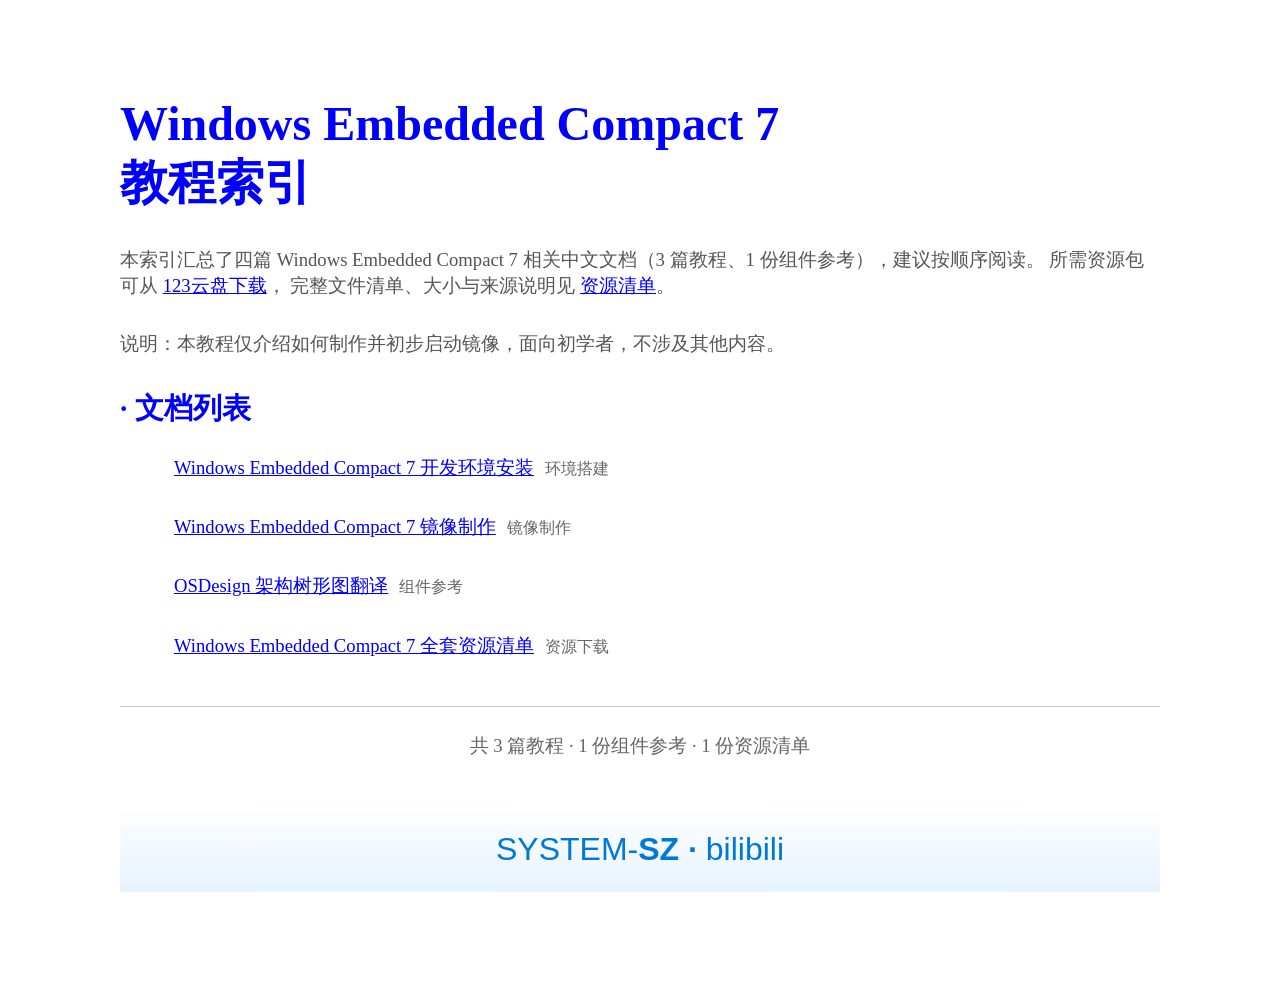
<file: wec7doc/index.html>
<!DOCTYPE html>
<html lang="zh-CN">
<head>
    <meta charset="UTF-8">
    <meta name="viewport" content="width=device-width, initial-scale=1.0">
    <title>Windows Embedded Compact 7 教程索引</title>
    <style>
        body {
            font-family: 宋体, SimSun, serif;
            margin: 72pt 90pt;
            word-wrap: break-word;
        }
        h1 {
            font-size: 36pt;
            color: blue;
            font-weight: bold;
            font-family: 宋体, SimSun, serif;
            margin: 0 0 24pt 0;
        }
        .sec1 {
            font-size: 22pt;
            color: blue;
            font-weight: bold;
            margin-left: 40.5pt;
            text-indent: -40.5pt;
            margin-top: 18pt;
            margin-bottom: 12pt;
        }
        .entry {
            font-size: 14pt;
            color: black;
            margin-left: 76.5pt;
            text-indent: -36pt;
            padding: 4pt 0;
            line-height: 1.6;
        }
        .entry a {
            color: blue;
            text-decoration: underline;
        }
        .entry a:hover {
            color: #0000CC;
        }
        .entry .badge {
            color: #666;
            font-size: 12pt;
            margin-left: 8pt;
        }
        .footer {
            margin-top: 48pt;
            border-top: 1px solid #ccc;
            padding-top: 12pt;
            font-size: 12pt;
            color: #888;
            text-align: center;
        }
        .author {
            font-size: 24pt;
            color: #7F7F7F;
            text-align: center;
            font-family: "微软雅黑", sans-serif;
            margin-top: 36pt;
        }
        .author-light {
            font-family: "微软雅黑 Light", sans-serif;
            font-weight: normal;
        }
        .author a {
            color: inherit;
            text-decoration: none;
        }
        .author a:hover {
            text-decoration: underline;
        }
        hr {
            border: none;
            border-top: 1px solid #ccc;
            margin: 30pt 0 20pt 0;
        }

        /* ---------- 底部页面导航 ---------- */
        .nav-box {
            border: 1pt solid blue;
            padding: 12pt 18pt;
            margin-top: 36pt;
            margin-bottom: 24pt;
            font-family: 宋体, SimSun, serif;
        }
        .nav-title {
            font-size: 18pt;
            color: blue;
            font-weight: bold;
            margin-bottom: 8pt;
        }
        .nav-box .entry {
            font-size: 14pt;
            color: black;
            margin: 0 0 0 36pt;
            text-indent: -18pt;
            padding: 3pt 0;
            line-height: 1.6;
        }
        .nav-box .entry a {
            color: blue;
            text-decoration: underline;
        }
        .nav-box .entry a:hover {
            color: #0000CC;
        }
        .nav-box .entry .badge {
            color: #666;
            font-size: 12pt;
            margin-left: 8pt;
        }


        /* ---------- 页脚 ---------- */
        .page-footer {
            margin-top: 36pt;
            padding: 18pt 24pt;
            background: linear-gradient(to bottom, #FFFFFF 0%, #E6F2FF 100%);
            text-align: center;
        }
        .page-footer .author {
            margin: 0;
            color: rgb(0, 120, 215);
        }
        .page-footer .author a {
            color: inherit;
        }

        /* ---------- 移动端适配 ---------- */
        @media screen and (max-width: 768px) {
            body { margin: 12pt 10pt; }
            h1 { font-size: 22pt; margin-bottom: 12pt; }
            .sec1 { font-size: 16pt; margin-left: 0; text-indent: 0; }
            .entry { font-size: 12pt; margin-left: 18pt; text-indent: -18pt; }
            .entry .badge { font-size: 12pt; }
            .author { font-size: 16pt; }
            .nav-box { padding: 8pt 10pt; }
            .nav-title { font-size: 14pt; }
            .nav-box .entry { margin-left: 18pt; text-indent: -18pt; font-size: 12pt; }
            .page-footer { padding: 24pt 12pt; }
            img { max-width: 100%; height: auto; }
        }

    </style>
</head>
<body>

    <h1>Windows Embedded Compact 7<br>教程索引</h1>

    <p class="normal-text" style="font-size:14pt; color:#555; margin-bottom:24pt;">
        本索引汇总了四篇 Windows Embedded Compact 7 相关中文文档（3 篇教程、1 份组件参考），建议按顺序阅读。
        所需资源包可从
        <a href="https://1852672225.share.123pan.cn/123pan/HKDwvd-4aex3" target="_blank" rel="noopener noreferrer" style="color:blue; text-decoration:underline;">123云盘下载</a>，
        完整文件清单、大小与来源说明见
        <a href="ziyuan.html" style="color:blue; text-decoration:underline;">资源清单</a>。
    </p>

    <p class="normal-text" style="font-size:14pt; color:#555; margin-bottom:24pt;">
        说明：本教程仅介绍如何制作并初步启动镜像，面向初学者，不涉及其他内容。
    </p>

    <h2 class="sec1">· 文档列表</h2>

    <p class="entry"><a href="wec7anz.html">Windows Embedded Compact 7 开发环境安装</a><span class="badge">环境搭建</span></p>
    <p class="entry"><a href="wec7peiz.html">Windows Embedded Compact 7 镜像制作</a><span class="badge">镜像制作</span></p>
    <p class="entry"><a href="OSDesignfanyi.html">OSDesign 架构树形图翻译</a><span class="badge">组件参考</span></p>
    <p class="entry"><a href="ziyuan.html">Windows Embedded Compact 7 全套资源清单</a><span class="badge">资源下载</span></p>

    <hr>

    <p style="font-size:14pt; color:#666; text-align:center;">共 3 篇教程 · 1 份组件参考 · 1 份资源清单</p>





    <footer class="page-footer">
        <p class="author">
            <a href="https://space.bilibili.com/3546662595201297" target="_blank" rel="noopener noreferrer">
                <span class="author-light">SYSTEM-</span><b>SZ</b><b> · </b><span class="author-light">bilibili</span>
            </a>
        </p>
    </footer>

</body>
</html>
</file>
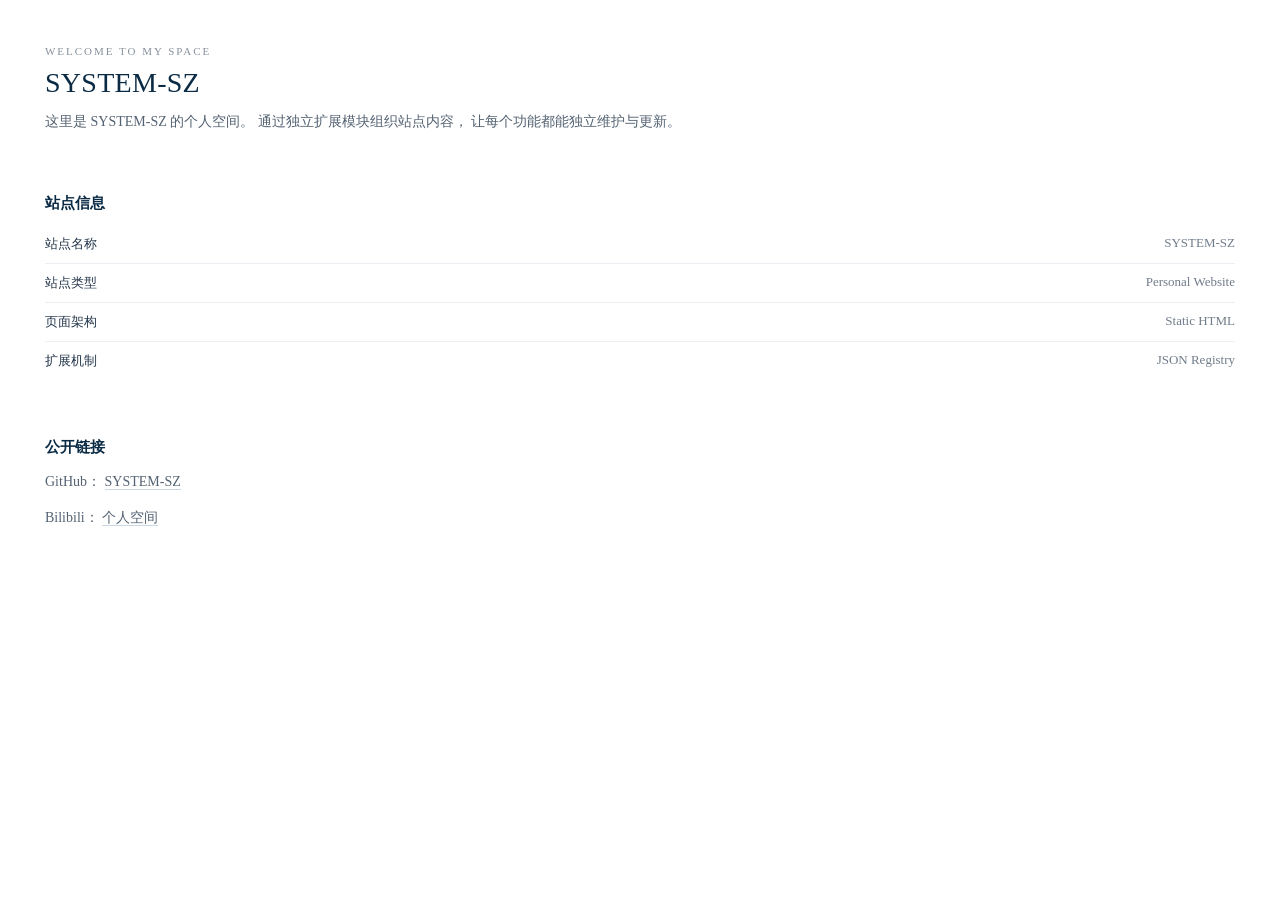
<file: extensions/system-info.html>
<!DOCTYPE html>
<html lang="zh-CN">
<head>
  <meta charset="UTF-8">
  <meta name="viewport" content="width=device-width, initial-scale=1.0">
  <title>系统信息 · SYSTEM-SZ</title>
  <link rel="stylesheet" href="../extension-theme.css">
  <style>
    body {
      margin: 0;
      padding: 24px;
      color: var(--text-color, #24364b);
      background: transparent;
      font-family: inherit;
    }

    .extension-content {
      display: grid;
      gap: 16px;
    }

    .info-card {
      padding: 20px;
      border: 1px solid rgba(255,255,255,.55);
      border-radius: 18px;
      background: rgba(255,255,255,.32);
      backdrop-filter: blur(16px);
      -webkit-backdrop-filter: blur(16px);
    }

    .eyebrow {
      font-size: 11px;
      letter-spacing: .18em;
      opacity: .55;
      text-transform: uppercase;
    }

    h1 {
      margin: 10px 0;
      font-size: 28px;
      font-weight: 500;
    }

    h2 {
      margin: 0 0 12px;
      font-size: 15px;
      font-weight: 600;
    }

    p {
      margin: 0;
      font-size: 14px;
      line-height: 1.9;
      opacity: .78;
    }

    .info-row {
      display: flex;
      justify-content: space-between;
      gap: 16px;
      padding: 10px 0;
      border-bottom: 1px solid rgba(100,130,160,.13);
      font-size: 13px;
    }

    .info-row:last-child {
      border-bottom: 0;
    }

    .info-value {
      opacity: .65;
      text-align: right;
    }

    a {
      color: inherit;
      text-decoration: none;
      border-bottom: 1px solid rgba(70,110,160,.35);
    }

    a:hover {
      opacity: .65;
    }
  </style>
</head>

<body>
  <main class="extension-content">
    <section class="info-card">
      <div class="eyebrow">WELCOME TO MY SPACE</div>
      <h1>SYSTEM-SZ</h1>
      <p>
        这里是 SYSTEM-SZ 的个人空间。
        通过独立扩展模块组织站点内容，
        让每个功能都能独立维护与更新。
      </p>
    </section>

    <section class="info-card">
      <h2>站点信息</h2>

      <div class="info-row">
        <span>站点名称</span>
        <span class="info-value">SYSTEM-SZ</span>
      </div>

      <div class="info-row">
        <span>站点类型</span>
        <span class="info-value">Personal Website</span>
      </div>

      <div class="info-row">
        <span>页面架构</span>
        <span class="info-value">Static HTML</span>
      </div>

      <div class="info-row">
        <span>扩展机制</span>
        <span class="info-value">JSON Registry</span>
      </div>
    </section>

    <section class="info-card">
      <h2>公开链接</h2>
      <p>
        GitHub：
        <a href="https://github.com/SYSTEM-SZ" target="_blank" rel="noopener">
          SYSTEM-SZ
        </a>
      </p>
      <p style="margin-top:10px">
        Bilibili：
        <a href="https://space.bilibili.com/3546662595201297"
           target="_blank" rel="noopener">
          个人空间
        </a>
      </p>
    </section>
  </main>
</body>
</html>
</file>
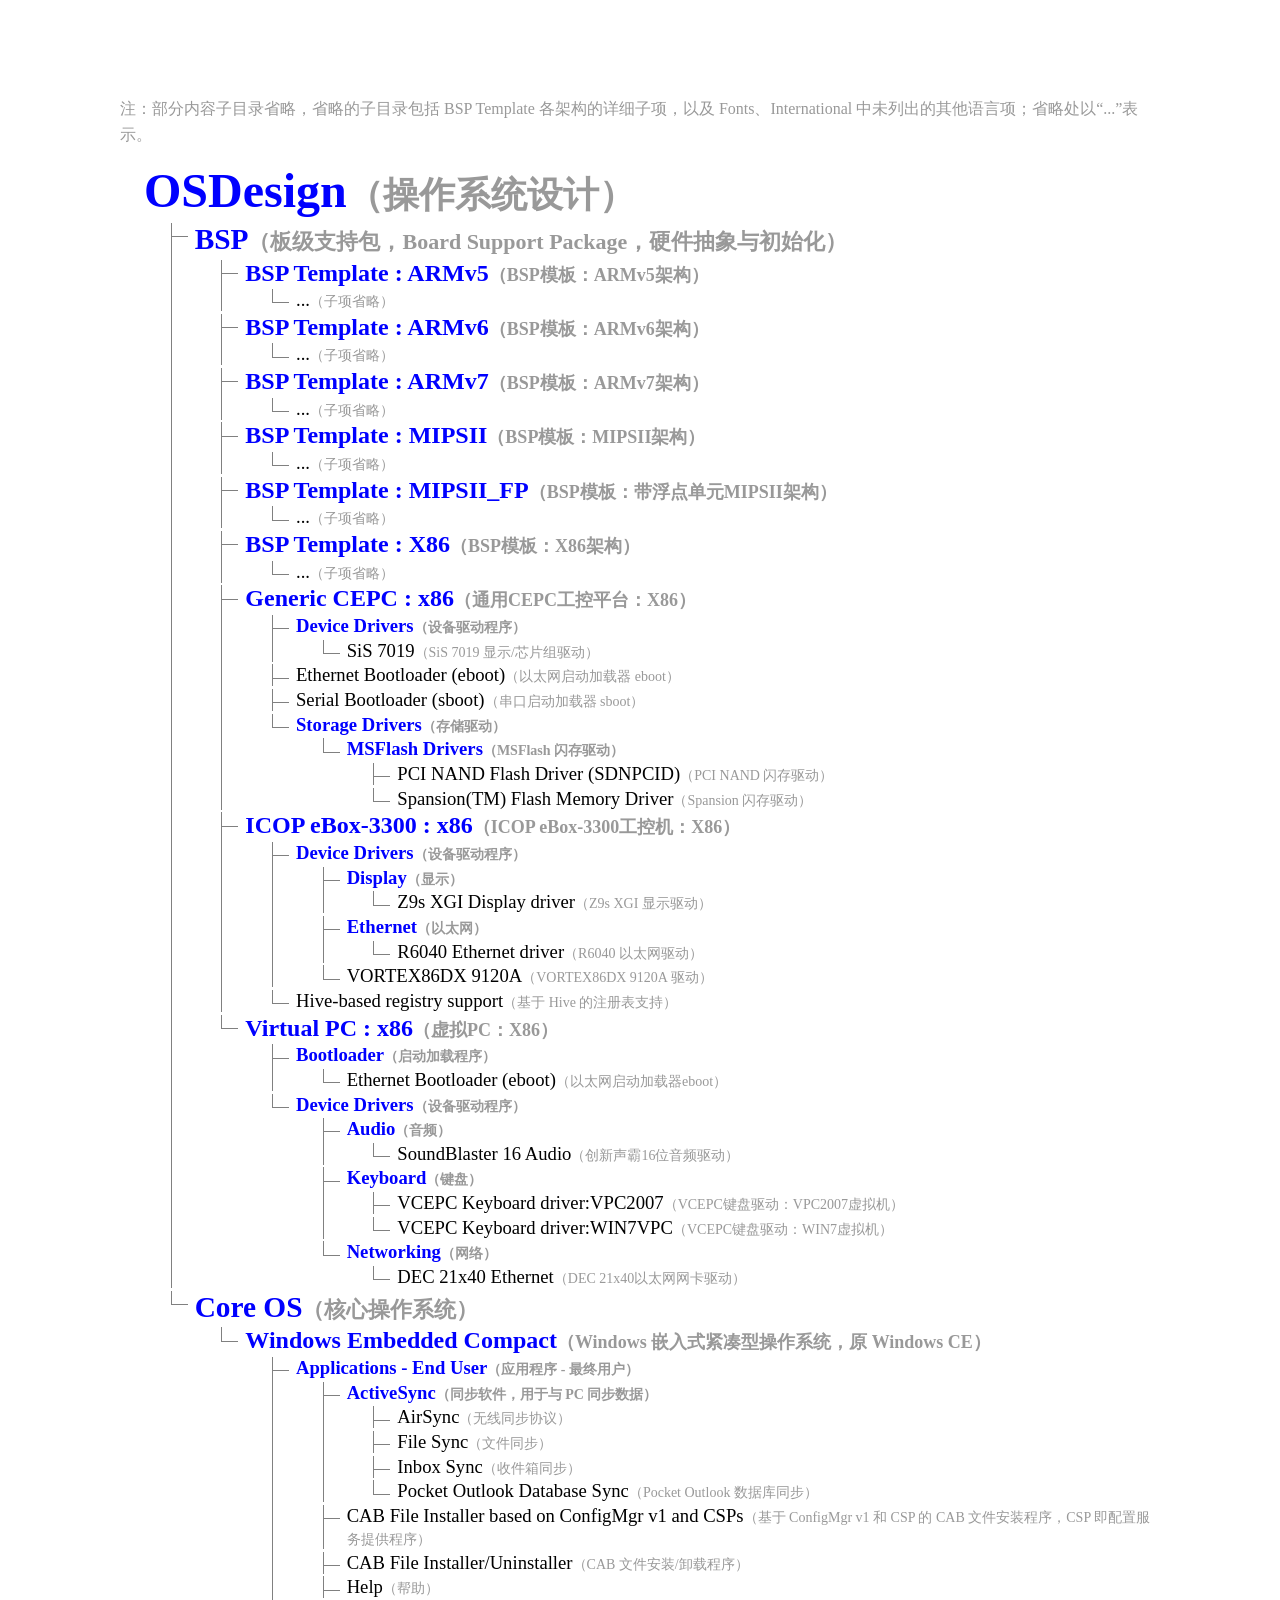
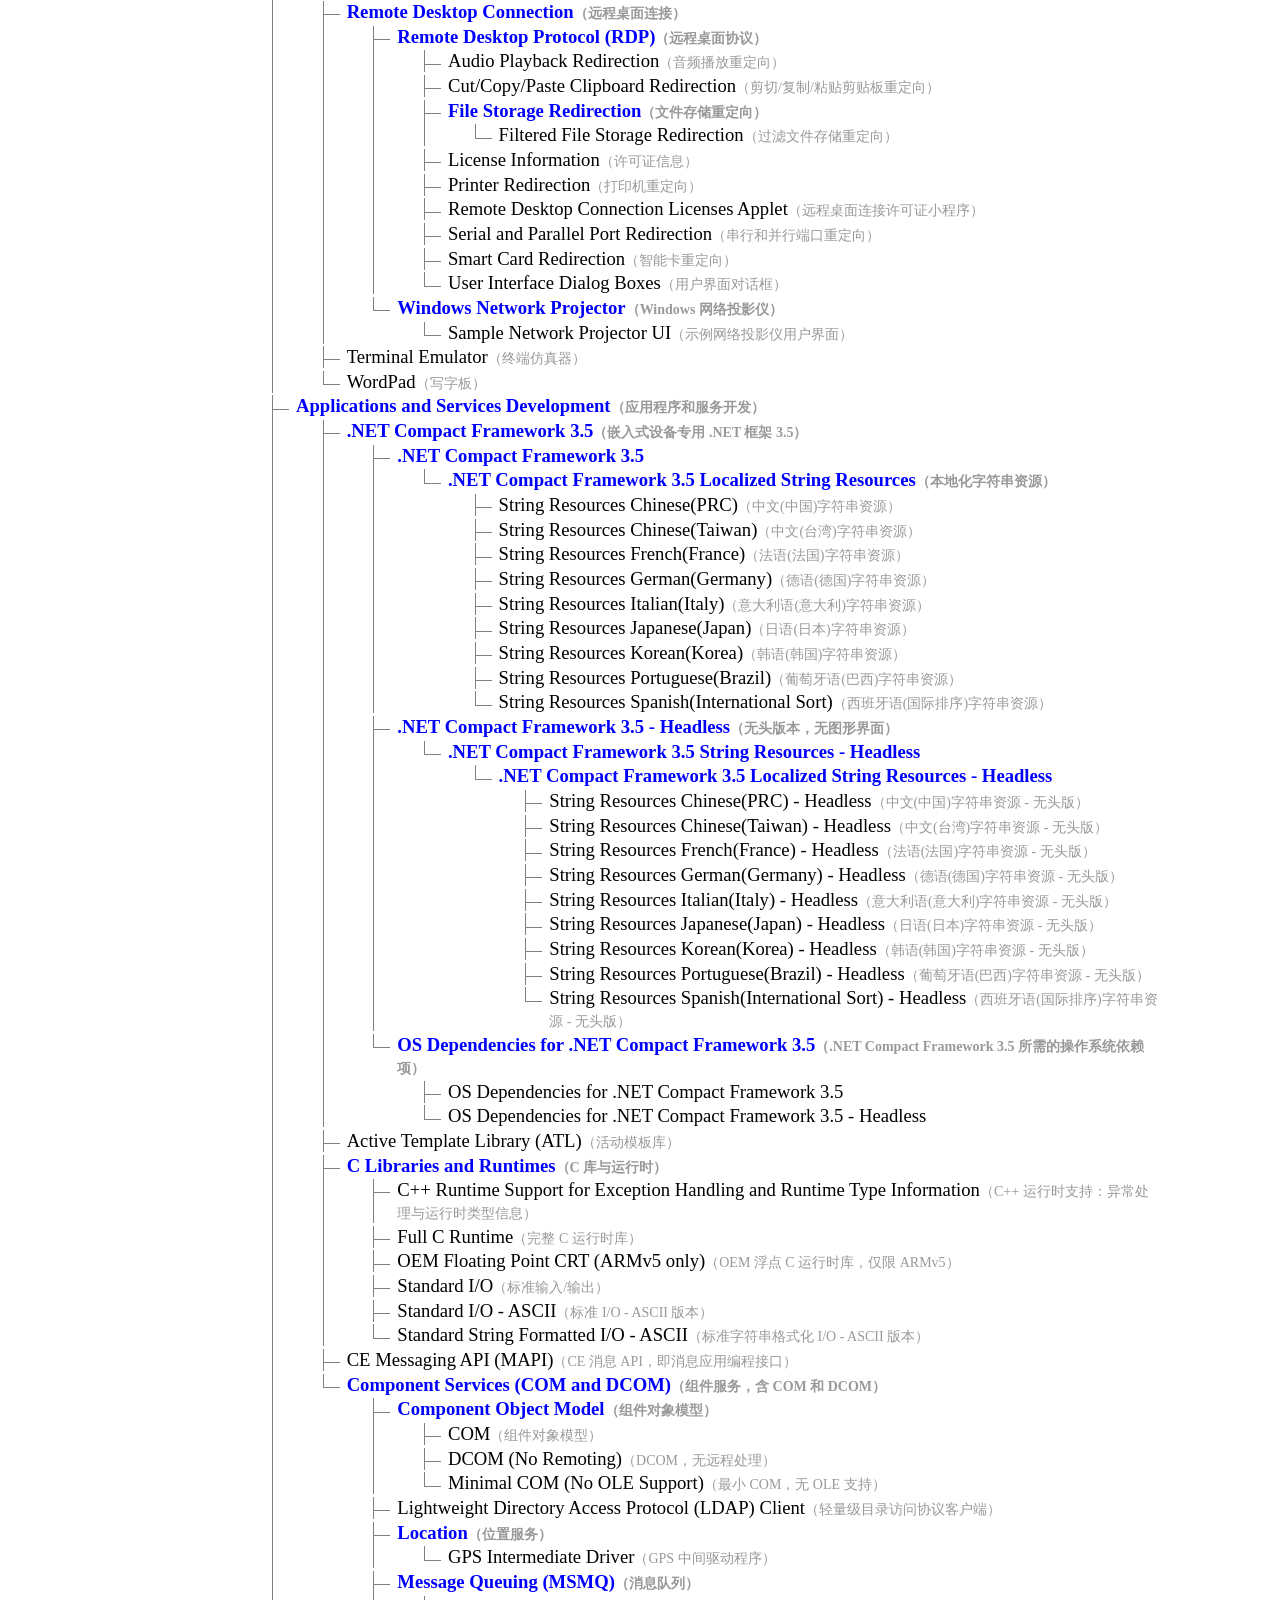
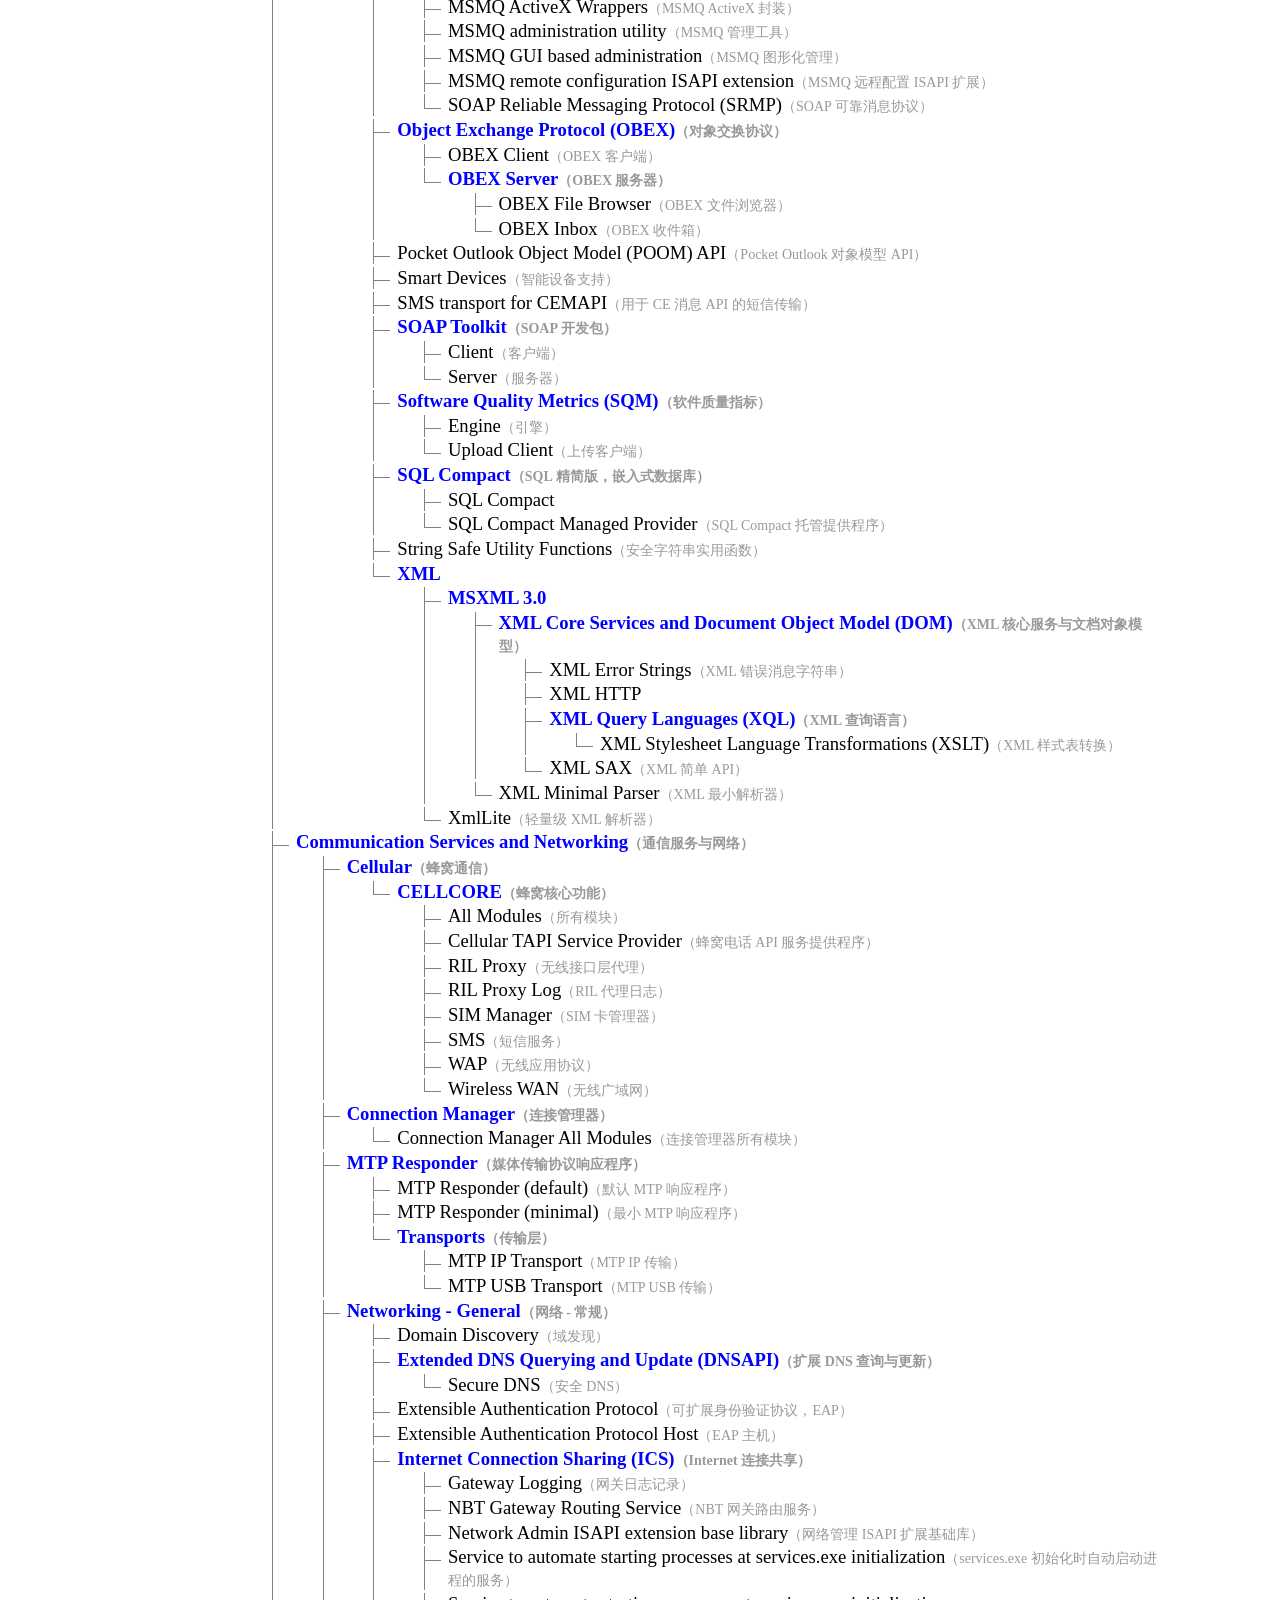
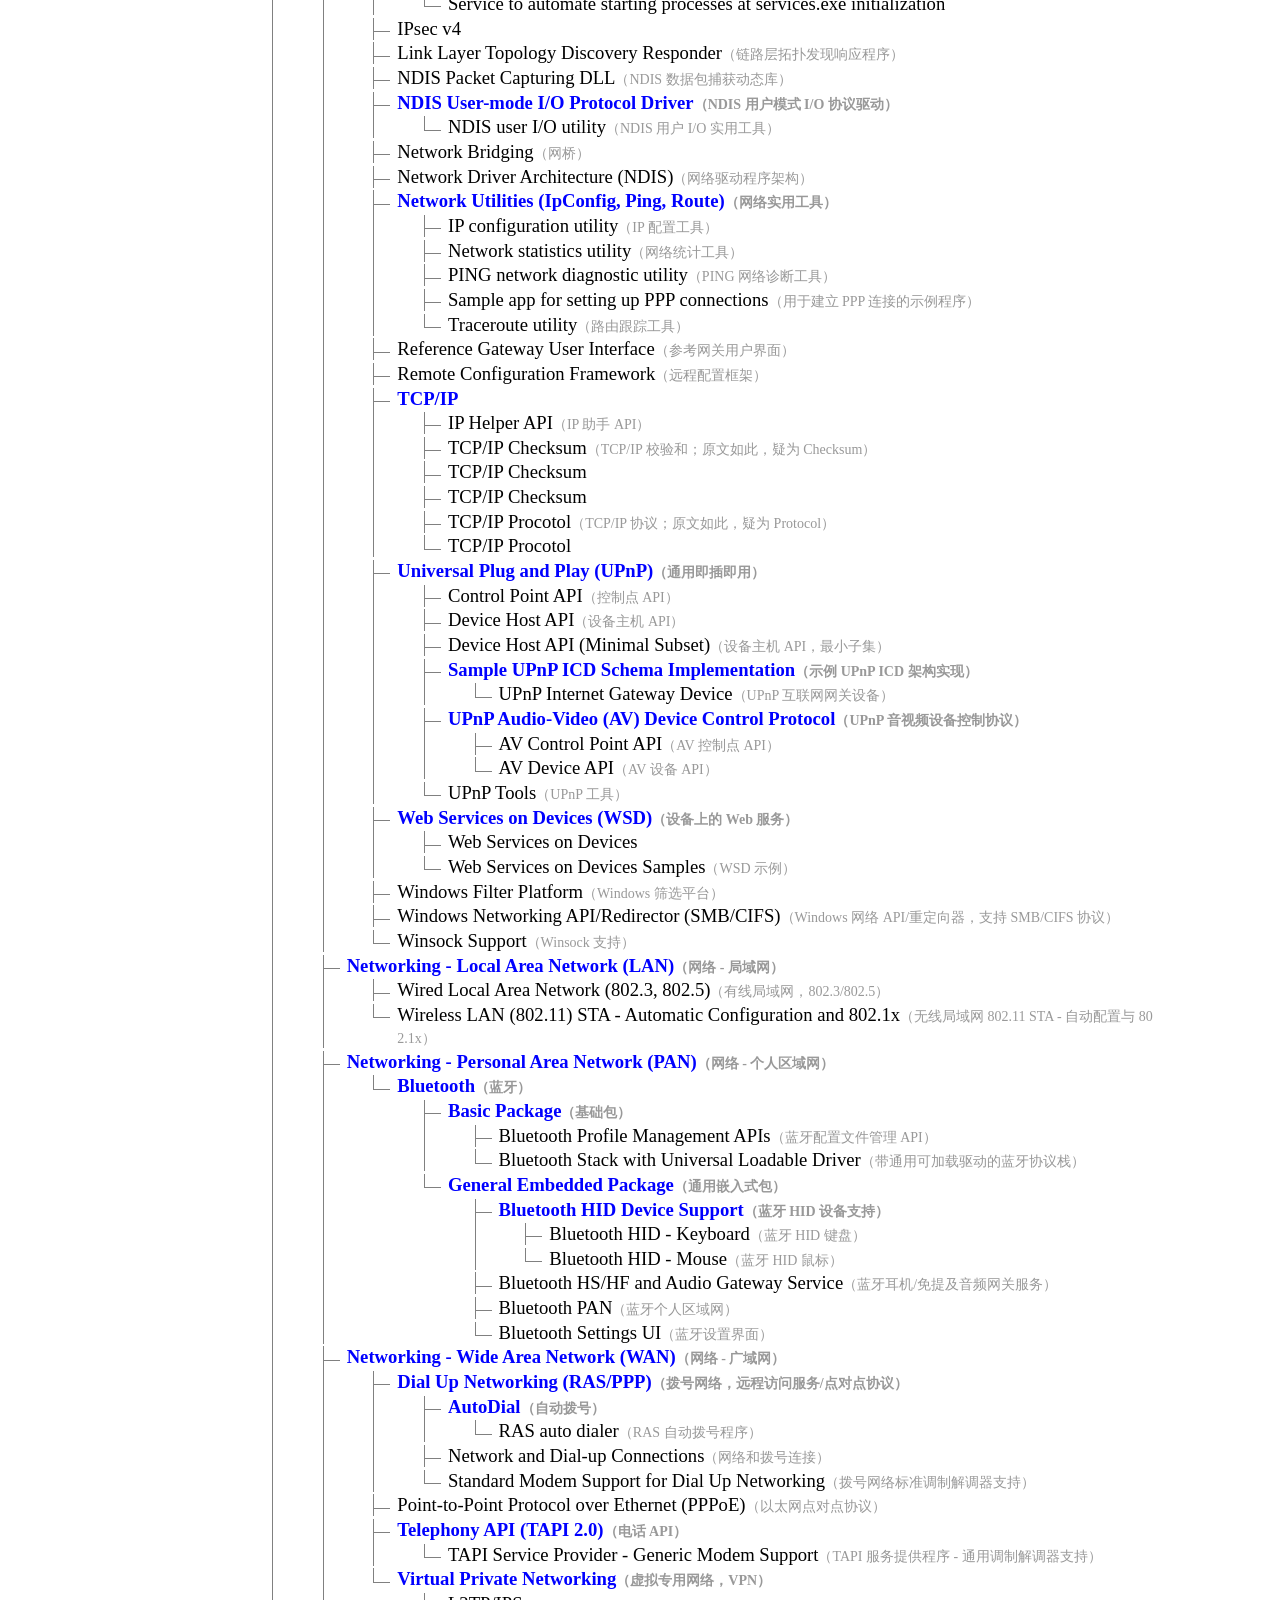
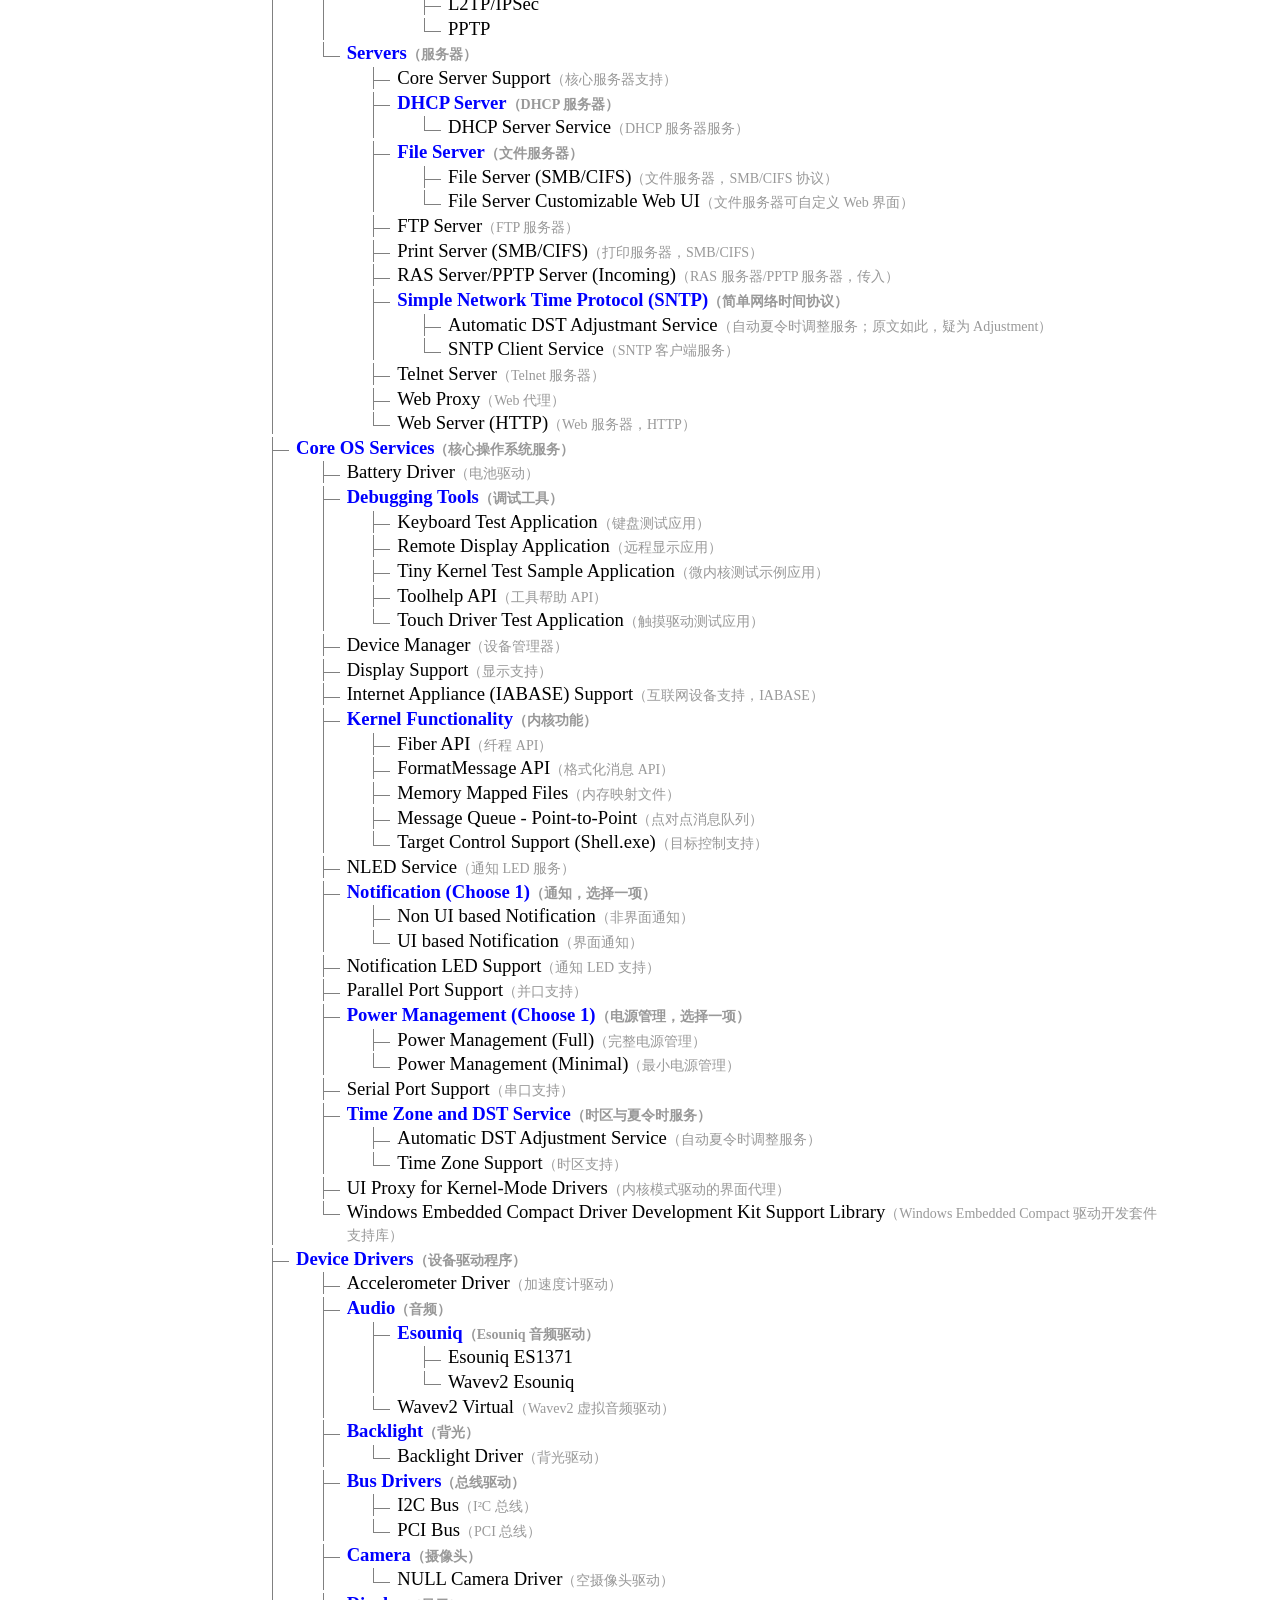
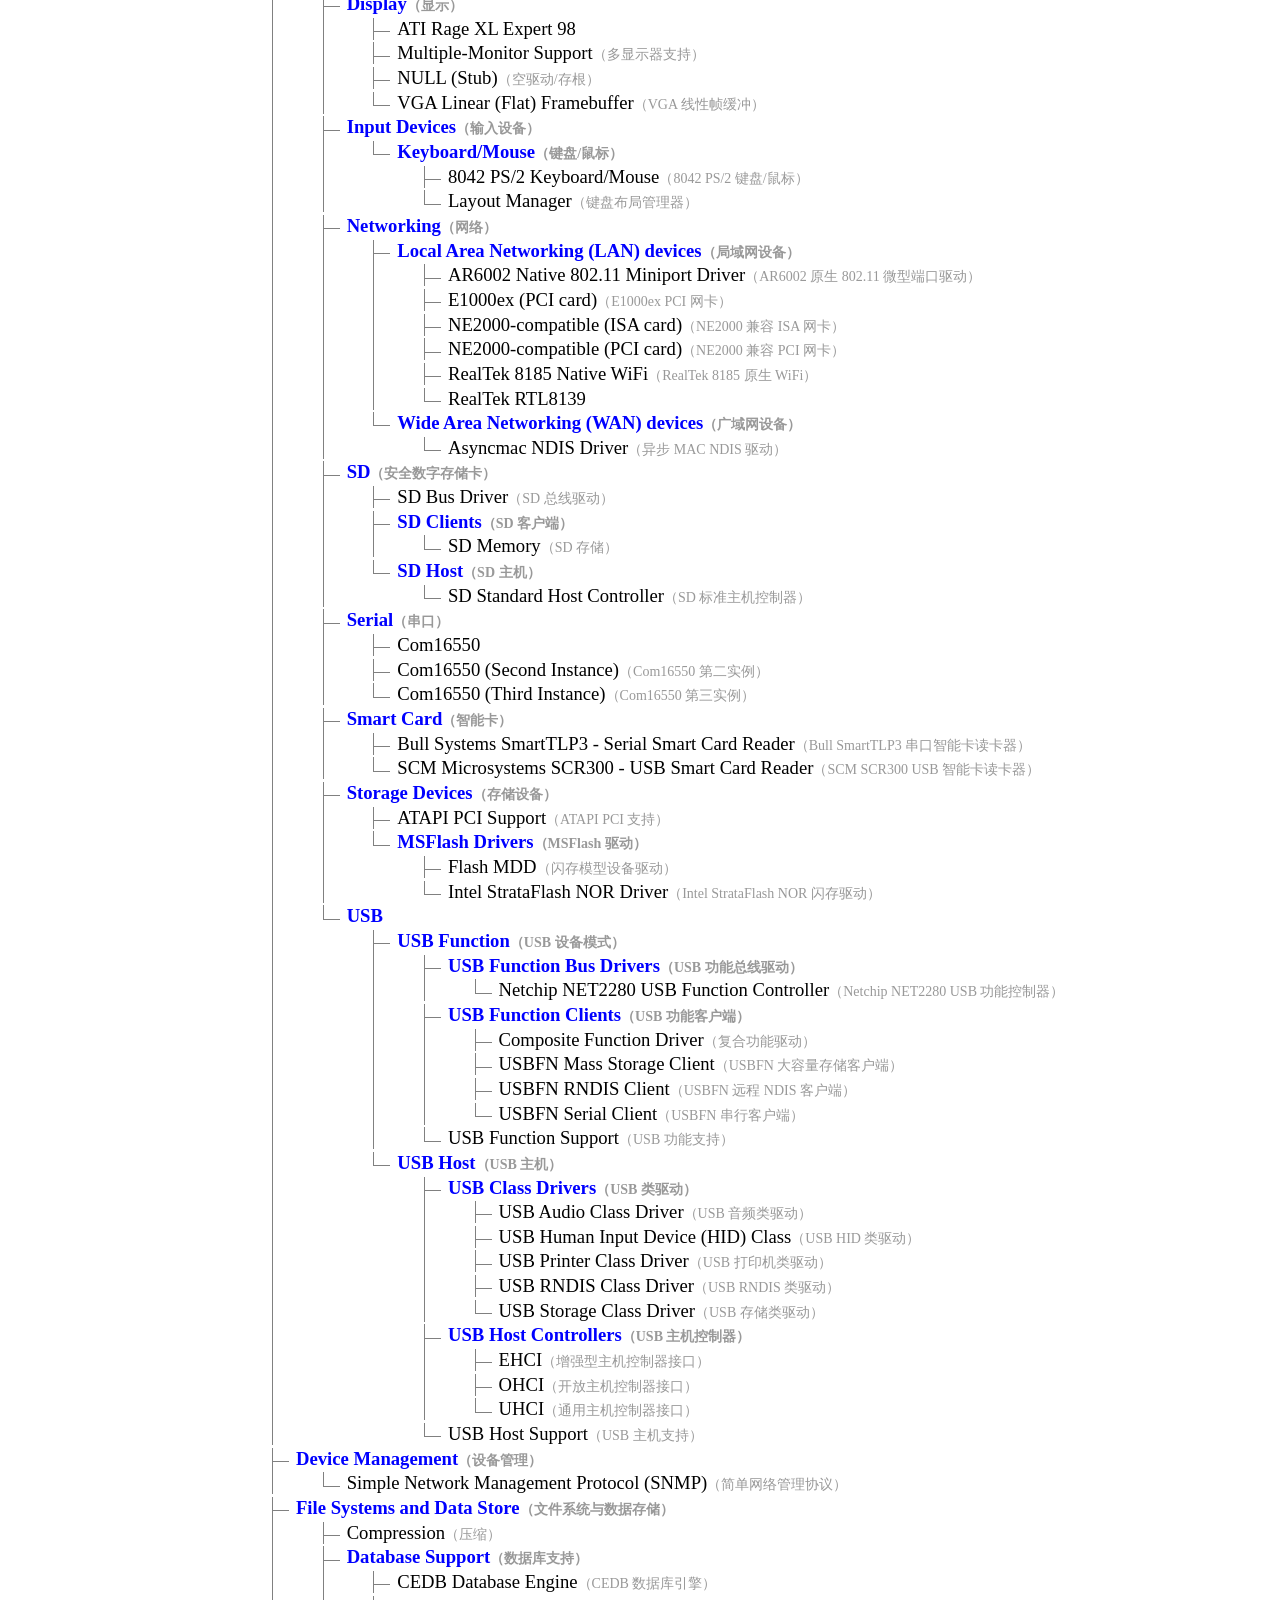
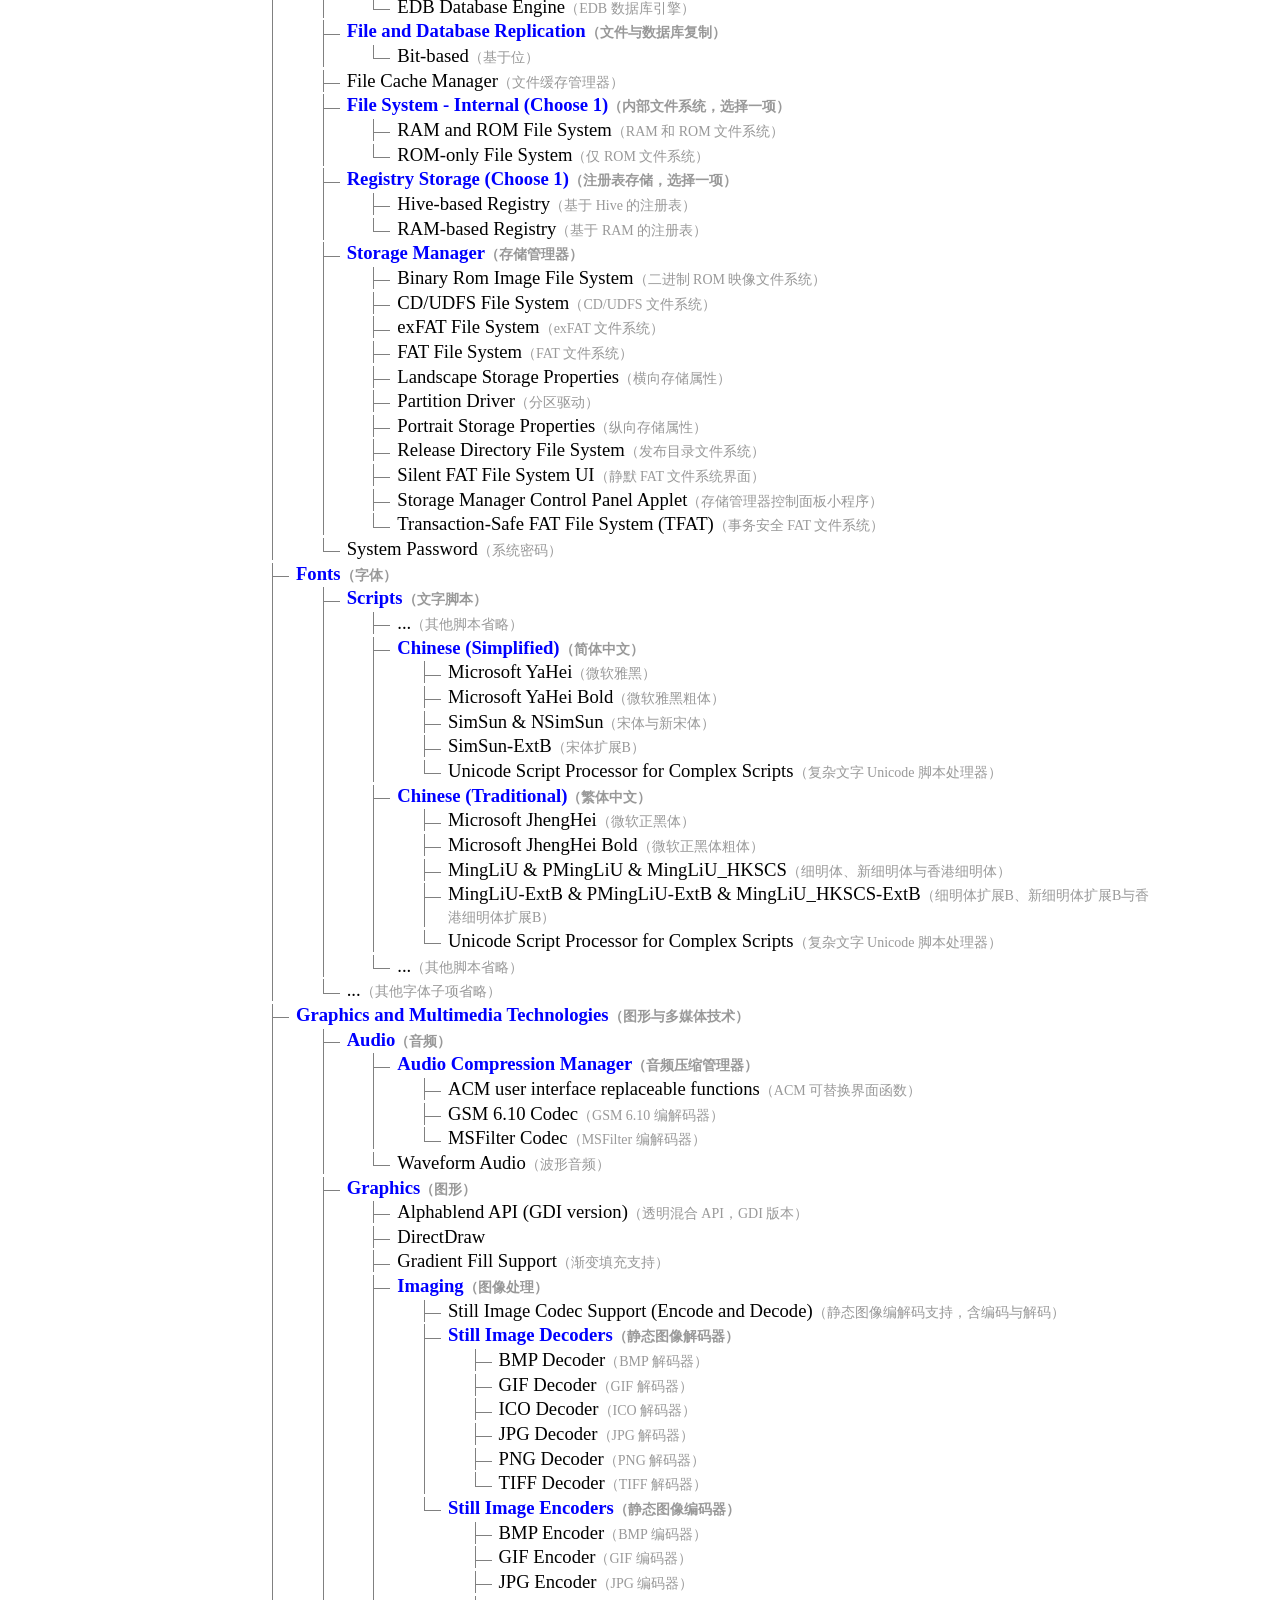
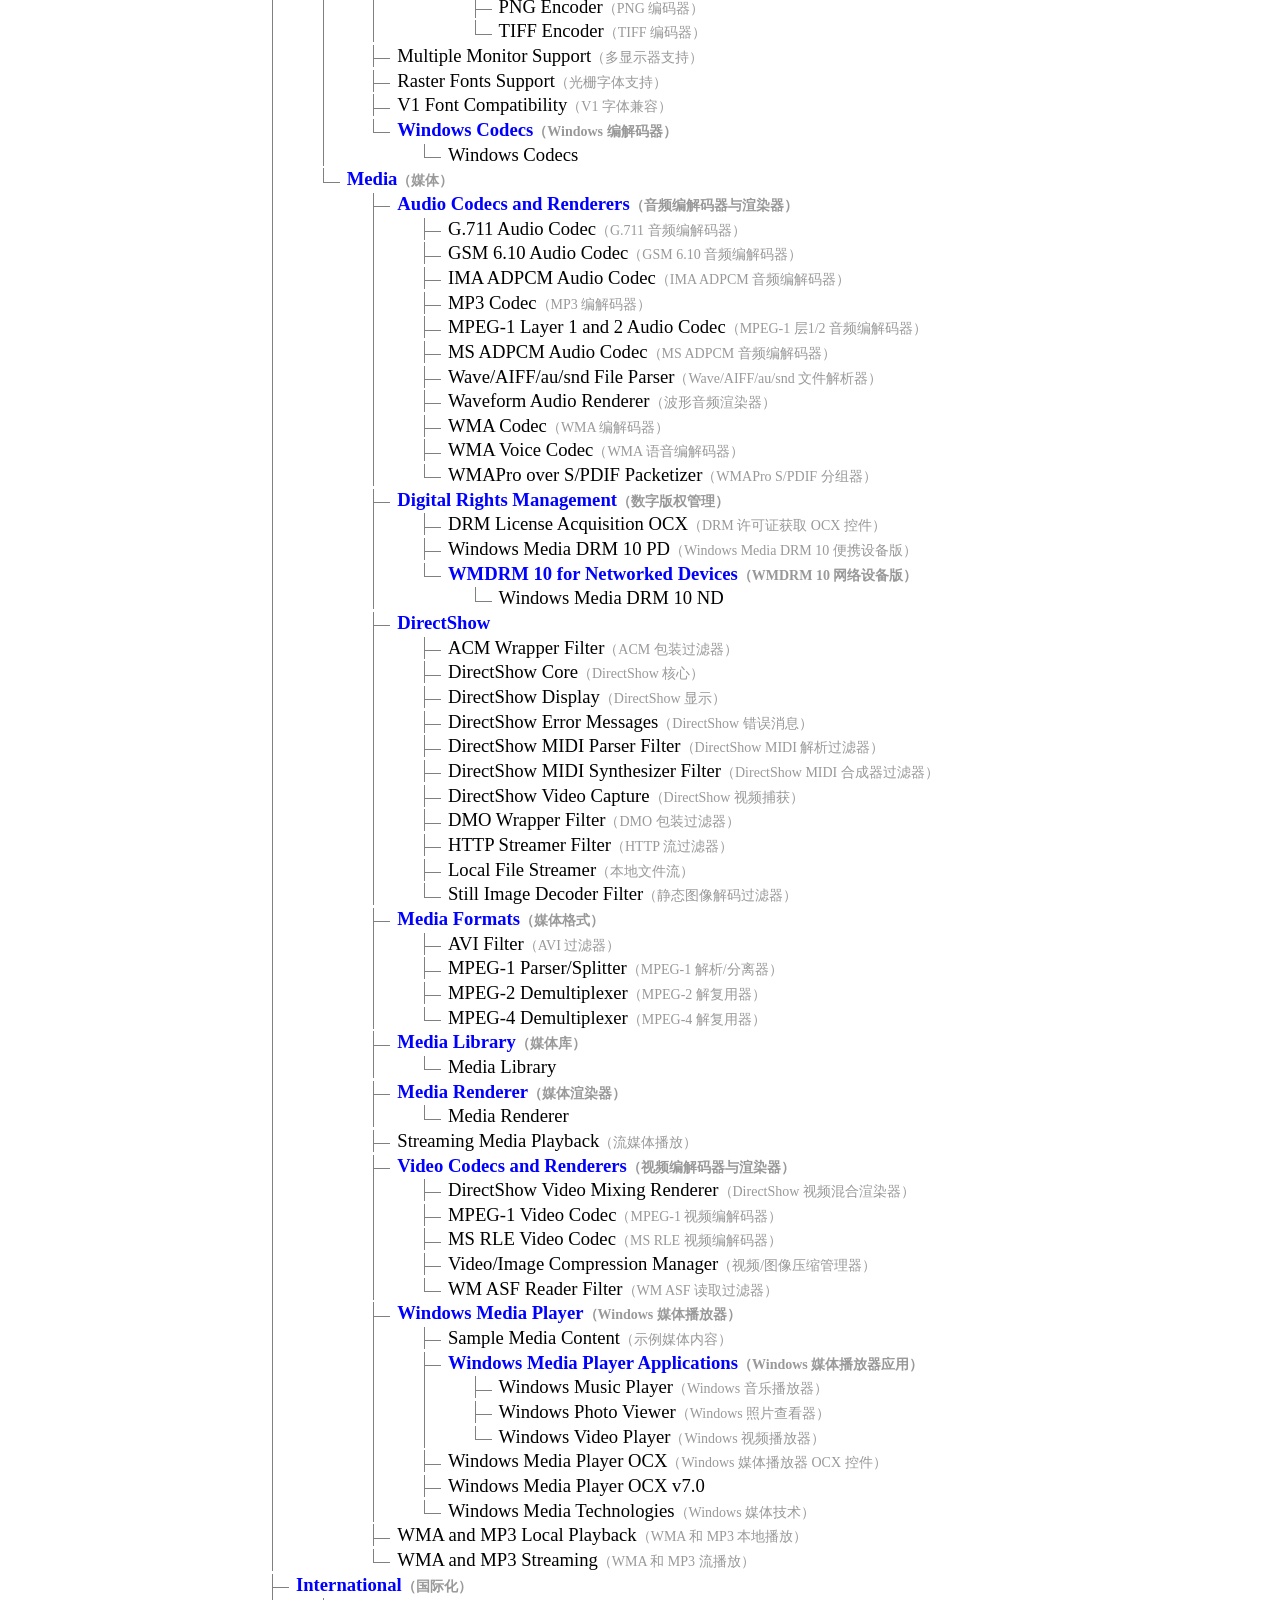
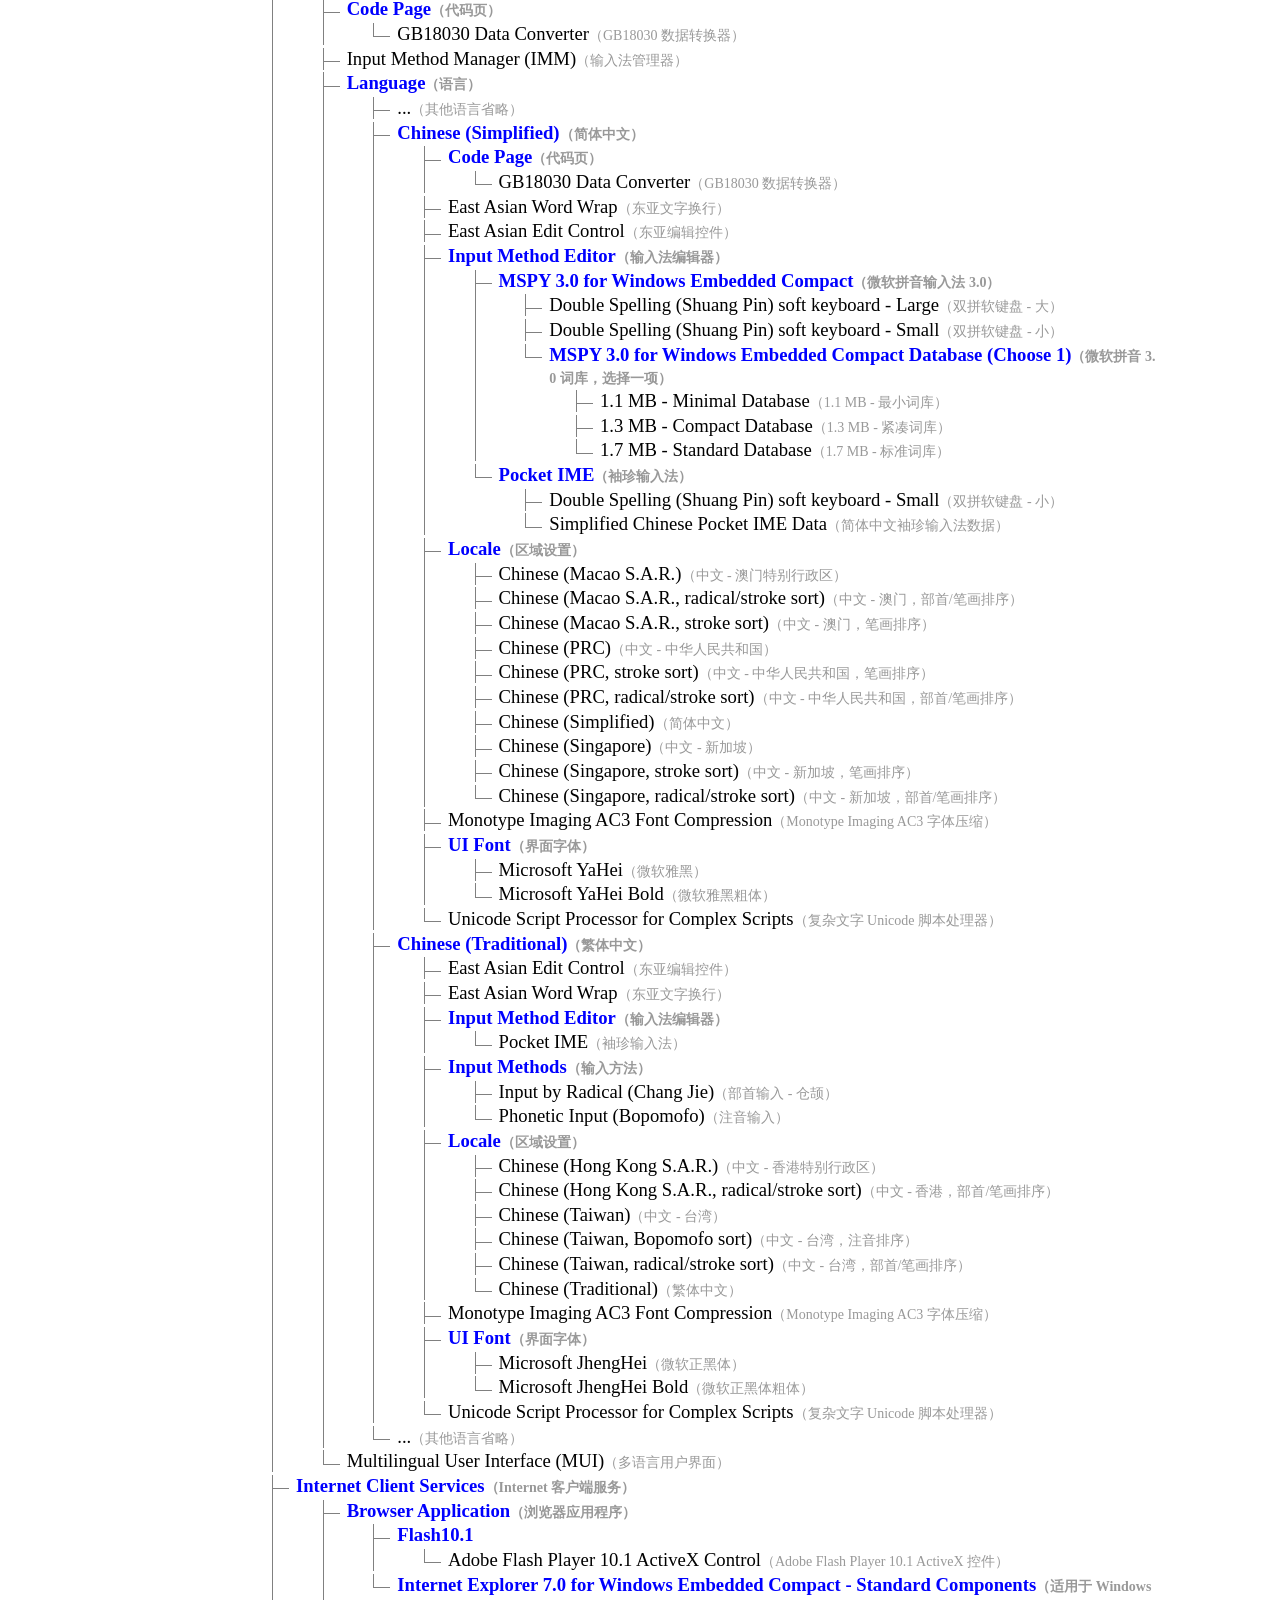
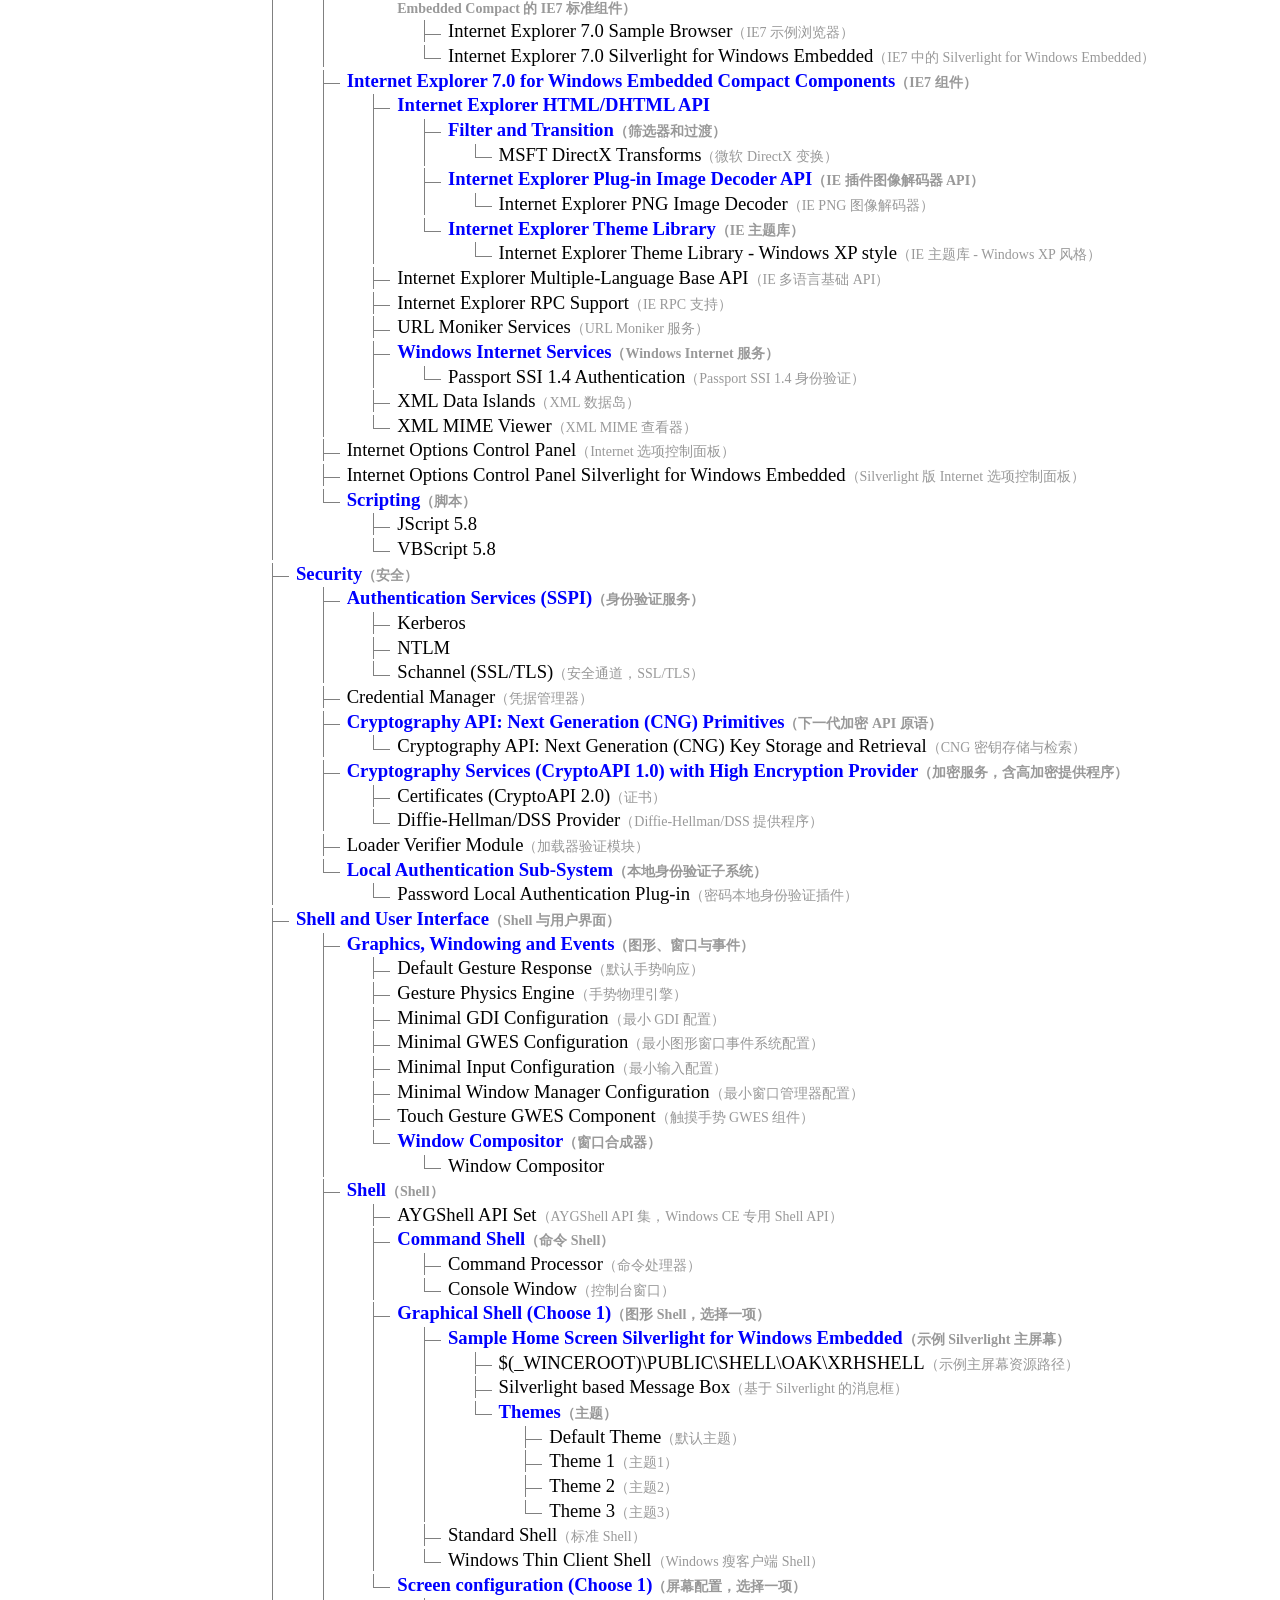
<file: wec7doc/OSDesignfanyi.html>
<!DOCTYPE html>
<html lang="zh-CN">
<head>
    <meta charset="UTF-8">
    <meta name="viewport" content="width=device-width, initial-scale=1.0">
    <title>OSDesign 架构树形图翻译</title>
    <style>
        body {
            font-family: 宋体, SimSun, serif;
            margin: 72pt 90pt;
            word-wrap: break-word;
            word-break: break-all;
            background: #fff;
            color: black;
        }
        /* 移除原有的h1样式，树形图根节点将承担标题职能 */
        .author {
            font-size: 24pt;
            color: #7F7F7F;
            text-align: center;
            font-family: "微软雅黑", sans-serif;
            margin-top: 0;
        }
        .author-light {
            font-family: "微软雅黑 Light", sans-serif;
            font-weight: normal;
        }
        .author a {
            color: inherit;
            text-decoration: none;
        }
        .author a:hover {
            text-decoration: underline;
        }
        hr {
            border: none;
            border-top: 1px solid #ccc;
            margin: 30pt 0 20pt 0;
        }
        .tree {
            font-size: 14pt;
        }
        .tree ul {
            list-style: none;
            padding-left: 20pt;
            margin: 0;
        }
        .tree>ul {
            padding-left: 0;
        }
        .tree li {
            position: relative;
            padding-left: 18pt;
            margin: 2pt 0;
        }
        .tree li:before {
            content: '';
            position: absolute;
            top: 0;
            left: 0;
            width: 12pt;
            height: 10pt;
            border-left: 1px solid #808080;
            border-bottom: 1px solid #808080;
        }
        .tree li:after {
            content: '';
            position: absolute;
            top: 0;
            left: 0;
            height: 100%;
            border-left: 1px solid #808080;
        }
        .tree li:last-child:after {
            height: 10pt;
        }
        /* 根节点 (li.root-node) 本身不画连线，但其内部子节点保持连线 */
        .tree>ul>li.root-node:before,
        .tree>ul>li.root-node:after {
            display: none;
        }
        /* 根节点内嵌的ul需要重新建立连线基础 */
        .tree>ul>li.root-node>ul {
            padding-left: 20pt; /* 保持与子节点一致的缩进 */
        }
        .tree>ul>li.root-node>ul>li:before,
        .tree>ul>li.root-node>ul>li:after {
            /* 恢复默认连线，因为父级已经禁用 */
        }
        /* 确保根节点下的二级节点有连线 */
        .tree>ul>li.root-node>ul>li {
            position: relative;
            padding-left: 18pt;
            margin: 2pt 0;
        }

        .label,
        .leaf-text {
            font-size: 14pt;
        }
        .label {
            font-weight: bold;
            color: blue;
        }

        /* 根节点样式：最大的标题，蓝色加粗 */
        .tree>ul>li.root-node>.root-label {
            font-size: 36pt;
            font-weight: bold;
            color: blue;
        }

        /* 二级节点 (BSP, Core OS) */
        .tree>ul>li.root-node>ul>li>.label,
        .tree>ul>li.root-node>ul>li>.leaf-text {
            font-size: 22pt;
            font-weight: bold;
            color: blue;
        }
        /* 三级节点 (BSP下的子项等) */
        .tree>ul>li.root-node>ul>li>ul>li>.label,
        .tree>ul>li.root-node>ul>li>ul>li>.leaf-text {
            font-size: 18pt;
            font-weight: bold;
            color: blue;
        }

        /* 翻译内容缩小并淡色显示 */
        .trans {
            font-size: 0.75em;
            color: #999;
        }

        /* ---------- 底部页面导航 ---------- */
        .nav-box {
            border: 1pt solid blue;
            padding: 12pt 18pt;
            margin-top: 36pt;
            margin-bottom: 24pt;
            font-family: 宋体, SimSun, serif;
        }
        .nav-title {
            font-size: 18pt;
            color: blue;
            font-weight: bold;
            margin-bottom: 8pt;
        }
        .nav-box .entry {
            font-size: 14pt;
            color: black;
            margin: 0 0 0 36pt;
            text-indent: -18pt;
            padding: 3pt 0;
            line-height: 1.6;
        }
        .nav-box .entry a {
            color: blue;
            text-decoration: underline;
        }
        .nav-box .entry a:hover {
            color: #0000CC;
        }
        .nav-box .entry .badge {
            color: #666;
            font-size: 12pt;
            margin-left: 8pt;
        }

        .note {
            font-size: 12pt;
            color: #999;
            margin: 8pt 0 12pt 0;
            line-height: 1.6;
        }



        /* ---------- 页脚 ---------- */
        .page-footer {
            margin-top: 36pt;
            padding: 18pt 24pt;
            background: linear-gradient(to bottom, #FFFFFF 0%, #E6F2FF 100%);
            text-align: center;
        }
        .page-footer .author {
            margin: 0;
            color: rgb(0, 120, 215);
        }
        .page-footer .author a {
            color: inherit;
        }



        /* ---------- 移动端适配 ---------- */
        @media screen and (max-width: 768px) {
            body { margin: 12pt 10pt; word-break: normal; overflow-wrap: normal; }
            .tree { white-space: nowrap; overflow-x: auto; -webkit-overflow-scrolling: touch; }
            .tree>ul>li.root-node>.root-label { font-size: 22pt; }
            .tree>ul>li.root-node>ul>li>.label,
            .tree>ul>li.root-node>ul>li>.leaf-text { font-size: 15pt; }
            .tree>ul>li.root-node>ul>li>ul>li>.label,
            .tree>ul>li.root-node>ul>li>ul>li>.leaf-text { font-size: 13pt; }
            .label, .leaf-text { font-size: 12pt; }
            .tree ul { padding-left: 12pt; }
            .tree li { padding-left: 12pt; }
            .author { font-size: 16pt; }
            .nav-box { padding: 8pt 10pt; }
            .nav-title { font-size: 14pt; }
            .nav-box .entry { margin-left: 18pt; text-indent: -18pt; font-size: 12pt; }
            .page-footer { padding: 24pt 12pt; }
        }

    </style>

    <!--[if lte IE 7]>
    <style>
        .tree li {
            position: static;
            padding-left: 10pt;
        }
        .tree ul {
            margin-left: 10pt;
            padding-left: 10pt;
            border-left: 1px solid #808080;
        }
        .tree>ul {
            border-left: none;
            margin-left: 0;
            padding-left: 0;
        }
    </style>
    <![endif]-->
</head>
<body>

    <div class="tree">
        <p class="note">注：部分内容子目录省略，省略的子目录包括 BSP Template 各架构的详细子项，以及 Fonts、International 中未列出的其他语言项；省略处以“...”表示。</p>
        <ul>
            <li class="root-node">
                <span class="root-label">OSDesign<span class="trans">（操作系统设计）</span></span>
                <ul>
                    <!-- BSP 分支开始 -->
                    <li>
                        <span class="label">BSP<span class="trans">（板级支持包，Board Support Package，硬件抽象与初始化）</span></span>
                        <ul>
                            <li>
                                <span class="label">BSP Template : ARMv5<span class="trans">（BSP模板：ARMv5架构）</span></span>
                                <ul>
                                    <li><span class="leaf-text">...<span class="trans">（子项省略）</span></span></li>
                                </ul>
                            </li>
                            <li>
                                <span class="label">BSP Template : ARMv6<span class="trans">（BSP模板：ARMv6架构）</span></span>
                                <ul>
                                    <li><span class="leaf-text">...<span class="trans">（子项省略）</span></span></li>
                                </ul>
                            </li>
                            <li>
                                <span class="label">BSP Template : ARMv7<span class="trans">（BSP模板：ARMv7架构）</span></span>
                                <ul>
                                    <li><span class="leaf-text">...<span class="trans">（子项省略）</span></span></li>
                                </ul>
                            </li>
                            <li>
                                <span class="label">BSP Template : MIPSII<span class="trans">（BSP模板：MIPSII架构）</span></span>
                                <ul>
                                    <li><span class="leaf-text">...<span class="trans">（子项省略）</span></span></li>
                                </ul>
                            </li>
                            <li>
                                <span class="label">BSP Template : MIPSII_FP<span class="trans">（BSP模板：带浮点单元MIPSII架构）</span></span>
                                <ul>
                                    <li><span class="leaf-text">...<span class="trans">（子项省略）</span></span></li>
                                </ul>
                            </li>
                            <li>
                                <span class="label">BSP Template : X86<span class="trans">（BSP模板：X86架构）</span></span>
                                <ul>
                                    <li><span class="leaf-text">...<span class="trans">（子项省略）</span></span></li>
                                </ul>
                            </li>
                            <li>
                                <span class="label">Generic CEPC : x86<span class="trans">（通用CEPC工控平台：X86）</span></span>
                                <ul>
                                    <li>
                                        <span class="label">Device Drivers<span class="trans">（设备驱动程序）</span></span>
                                        <ul>
                                            <li><span class="leaf-text">SiS 7019<span class="trans">（SiS 7019 显示/芯片组驱动）</span></span></li>
                                        </ul>
                                    </li>
                                    <li><span class="leaf-text">Ethernet Bootloader (eboot)<span class="trans">（以太网启动加载器 eboot）</span></span></li>
                                    <li><span class="leaf-text">Serial Bootloader (sboot)<span class="trans">（串口启动加载器 sboot）</span></span></li>
                                    <li>
                                        <span class="label">Storage Drivers<span class="trans">（存储驱动）</span></span>
                                        <ul>
                                            <li>
                                                <span class="label">MSFlash Drivers<span class="trans">（MSFlash 闪存驱动）</span></span>
                                                <ul>
                                                    <li><span class="leaf-text">PCI NAND Flash Driver (SDNPCID)<span class="trans">（PCI NAND 闪存驱动）</span></span></li>
                                                    <li><span class="leaf-text">Spansion(TM) Flash Memory Driver<span class="trans">（Spansion 闪存驱动）</span></span></li>
                                                </ul>
                                            </li>
                                        </ul>
                                    </li>
                                </ul>
                            </li>
                            <li>
                                <span class="label">ICOP eBox-3300 : x86<span class="trans">（ICOP eBox-3300工控机：X86）</span></span>
                                <ul>
                                    <li>
                                        <span class="label">Device Drivers<span class="trans">（设备驱动程序）</span></span>
                                        <ul>
                                            <li>
                                                <span class="label">Display<span class="trans">（显示）</span></span>
                                                <ul>
                                                    <li><span class="leaf-text">Z9s XGI Display driver<span class="trans">（Z9s XGI 显示驱动）</span></span></li>
                                                </ul>
                                            </li>
                                            <li>
                                                <span class="label">Ethernet<span class="trans">（以太网）</span></span>
                                                <ul>
                                                    <li><span class="leaf-text">R6040 Ethernet driver<span class="trans">（R6040 以太网驱动）</span></span></li>
                                                </ul>
                                            </li>
                                            <li><span class="leaf-text">VORTEX86DX 9120A<span class="trans">（VORTEX86DX 9120A 驱动）</span></span></li>
                                        </ul>
                                    </li>
                                    <li><span class="leaf-text">Hive-based registry support<span class="trans">（基于 Hive 的注册表支持）</span></span></li>
                                </ul>
                            </li>
                            <li>
                                <span class="label">Virtual PC : x86<span class="trans">（虚拟PC：X86）</span></span>
                                <ul>
                                    <li>
                                        <span class="label">Bootloader<span class="trans">（启动加载程序）</span></span>
                                        <ul>
                                            <li><span class="leaf-text">Ethernet Bootloader (eboot)<span class="trans">（以太网启动加载器eboot）</span></span></li>
                                        </ul>
                                    </li>
                                    <li>
                                        <span class="label">Device Drivers<span class="trans">（设备驱动程序）</span></span>
                                        <ul>
                                            <li>
                                                <span class="label">Audio<span class="trans">（音频）</span></span>
                                                <ul>
                                                    <li><span class="leaf-text">SoundBlaster 16 Audio<span class="trans">（创新声霸16位音频驱动）</span></span></li>
                                                </ul>
                                            </li>
                                            <li>
                                                <span class="label">Keyboard<span class="trans">（键盘）</span></span>
                                                <ul>
                                                    <li><span class="leaf-text">VCEPC Keyboard driver:VPC2007<span class="trans">（VCEPC键盘驱动：VPC2007虚拟机）</span></span></li>
                                                    <li><span class="leaf-text">VCEPC Keyboard driver:WIN7VPC<span class="trans">（VCEPC键盘驱动：WIN7虚拟机）</span></span></li>
                                                </ul>
                                            </li>
                                            <li>
                                                <span class="label">Networking<span class="trans">（网络）</span></span>
                                                <ul>
                                                    <li><span class="leaf-text">DEC 21x40 Ethernet<span class="trans">（DEC 21x40以太网网卡驱动）</span></span></li>
                                                </ul>
                                            </li>
                                        </ul>
                                    </li>
                                </ul>
                            </li>
                        </ul>
                    </li>
                    <!-- Core OS 分支开始 -->
                    <li>
                        <span class="label">Core OS<span class="trans">（核心操作系统）</span></span>
                        <ul>
                            <li>
                                <span class="label">Windows Embedded Compact<span class="trans">（Windows 嵌入式紧凑型操作系统，原 Windows CE）</span></span>
                                <ul>
                                    <li>
                                        <span class="label">Applications - End User<span class="trans">（应用程序 - 最终用户）</span></span>
                                        <ul>
                                            <li>
                                                <span class="label">ActiveSync<span class="trans">（同步软件，用于与 PC 同步数据）</span></span>
                                                <ul>
                                                    <li><span class="leaf-text">AirSync<span class="trans">（无线同步协议）</span></span></li>
                                                    <li><span class="leaf-text">File Sync<span class="trans">（文件同步）</span></span></li>
                                                    <li><span class="leaf-text">Inbox Sync<span class="trans">（收件箱同步）</span></span></li>
                                                    <li><span class="leaf-text">Pocket Outlook Database Sync<span class="trans">（Pocket Outlook 数据库同步）</span></span></li>
                                                </ul>
                                            </li>
                                            <li><span class="leaf-text">CAB File Installer based on ConfigMgr v1 and CSPs<span class="trans">（基于 ConfigMgr v1 和 CSP 的 CAB 文件安装程序，CSP 即配置服务提供程序）</span></span></li>
                                            <li><span class="leaf-text">CAB File Installer/Uninstaller<span class="trans">（CAB 文件安装/卸载程序）</span></span></li>
                                            <li><span class="leaf-text">Help<span class="trans">（帮助）</span></span></li>
                                            <li>
                                                <span class="label">Remote Desktop Connection<span class="trans">（远程桌面连接）</span></span>
                                                <ul>
                                                    <li>
                                                        <span class="label">Remote Desktop Protocol (RDP)<span class="trans">（远程桌面协议）</span></span>
                                                        <ul>
                                                            <li><span class="leaf-text">Audio Playback Redirection<span class="trans">（音频播放重定向）</span></span></li>
                                                            <li><span class="leaf-text">Cut/Copy/Paste Clipboard Redirection<span class="trans">（剪切/复制/粘贴剪贴板重定向）</span></span></li>
                                                            <li>
                                                                <span class="label">File Storage Redirection<span class="trans">（文件存储重定向）</span></span>
                                                                <ul>
                                                                    <li><span class="leaf-text">Filtered File Storage Redirection<span class="trans">（过滤文件存储重定向）</span></span></li>
                                                                </ul>
                                                            </li>
                                                            <li><span class="leaf-text">License Information<span class="trans">（许可证信息）</span></span></li>
                                                            <li><span class="leaf-text">Printer Redirection<span class="trans">（打印机重定向）</span></span></li>
                                                            <li><span class="leaf-text">Remote Desktop Connection Licenses Applet<span class="trans">（远程桌面连接许可证小程序）</span></span></li>
                                                            <li><span class="leaf-text">Serial and Parallel Port Redirection<span class="trans">（串行和并行端口重定向）</span></span></li>
                                                            <li><span class="leaf-text">Smart Card Redirection<span class="trans">（智能卡重定向）</span></span></li>
                                                            <li><span class="leaf-text">User Interface Dialog Boxes<span class="trans">（用户界面对话框）</span></span></li>
                                                        </ul>
                                                    </li>
                                                    <li>
                                                        <span class="label">Windows Network Projector<span class="trans">（Windows 网络投影仪）</span></span>
                                                        <ul>
                                                            <li><span class="leaf-text">Sample Network Projector UI<span class="trans">（示例网络投影仪用户界面）</span></span></li>
                                                        </ul>
                                                    </li>
                                                </ul>
                                            </li>
                                            <li><span class="leaf-text">Terminal Emulator<span class="trans">（终端仿真器）</span></span></li>
                                            <li><span class="leaf-text">WordPad<span class="trans">（写字板）</span></span></li>
                                        </ul>
                                    </li>

                                    <li>
                                        <span class="label">Applications and Services Development<span class="trans">（应用程序和服务开发）</span></span>
                                        <ul>
                                            <li>
                                                <span class="label">.NET Compact Framework 3.5<span class="trans">（嵌入式设备专用 .NET 框架 3.5）</span></span>
                                                <ul>
                                                    <li>
                                                        <span class="label">.NET Compact Framework 3.5</span>
                                                        <ul>
                                                            <li>
                                                                <span class="label">.NET Compact Framework 3.5 Localized String Resources<span class="trans">（本地化字符串资源）</span></span>
                                                                <ul>
                                                                    <li><span class="leaf-text">String Resources Chinese(PRC)<span class="trans">（中文(中国)字符串资源）</span></span></li>
                                                                    <li><span class="leaf-text">String Resources Chinese(Taiwan)<span class="trans">（中文(台湾)字符串资源）</span></span></li>
                                                                    <li><span class="leaf-text">String Resources French(France)<span class="trans">（法语(法国)字符串资源）</span></span></li>
                                                                    <li><span class="leaf-text">String Resources German(Germany)<span class="trans">（德语(德国)字符串资源）</span></span></li>
                                                                    <li><span class="leaf-text">String Resources Italian(Italy)<span class="trans">（意大利语(意大利)字符串资源）</span></span></li>
                                                                    <li><span class="leaf-text">String Resources Japanese(Japan)<span class="trans">（日语(日本)字符串资源）</span></span></li>
                                                                    <li><span class="leaf-text">String Resources Korean(Korea)<span class="trans">（韩语(韩国)字符串资源）</span></span></li>
                                                                    <li><span class="leaf-text">String Resources Portuguese(Brazil)<span class="trans">（葡萄牙语(巴西)字符串资源）</span></span></li>
                                                                    <li><span class="leaf-text">String Resources Spanish(International Sort)<span class="trans">（西班牙语(国际排序)字符串资源）</span></span></li>
                                                                </ul>
                                                            </li>
                                                        </ul>
                                                    </li>
                                                    <li>
                                                        <span class="label">.NET Compact Framework 3.5 - Headless<span class="trans">（无头版本，无图形界面）</span></span>
                                                        <ul>
                                                            <li>
                                                                <span class="label">.NET Compact Framework 3.5 String Resources - Headless</span>
                                                                <ul>
                                                                    <li>
                                                                        <span class="label">.NET Compact Framework 3.5 Localized String Resources - Headless</span>
                                                                        <ul>
                                                                            <li><span class="leaf-text">String Resources Chinese(PRC) - Headless<span class="trans">（中文(中国)字符串资源 - 无头版）</span></span></li>
                                                                            <li><span class="leaf-text">String Resources Chinese(Taiwan) - Headless<span class="trans">（中文(台湾)字符串资源 - 无头版）</span></span></li>
                                                                            <li><span class="leaf-text">String Resources French(France) - Headless<span class="trans">（法语(法国)字符串资源 - 无头版）</span></span></li>
                                                                            <li><span class="leaf-text">String Resources German(Germany) - Headless<span class="trans">（德语(德国)字符串资源 - 无头版）</span></span></li>
                                                                            <li><span class="leaf-text">String Resources Italian(Italy) - Headless<span class="trans">（意大利语(意大利)字符串资源 - 无头版）</span></span></li>
                                                                            <li><span class="leaf-text">String Resources Japanese(Japan) - Headless<span class="trans">（日语(日本)字符串资源 - 无头版）</span></span></li>
                                                                            <li><span class="leaf-text">String Resources Korean(Korea) - Headless<span class="trans">（韩语(韩国)字符串资源 - 无头版）</span></span></li>
                                                                            <li><span class="leaf-text">String Resources Portuguese(Brazil) - Headless<span class="trans">（葡萄牙语(巴西)字符串资源 - 无头版）</span></span></li>
                                                                            <li><span class="leaf-text">String Resources Spanish(International Sort) - Headless<span class="trans">（西班牙语(国际排序)字符串资源 - 无头版）</span></span></li>
                                                                        </ul>
                                                                    </li>
                                                                </ul>
                                                            </li>
                                                        </ul>
                                                    </li>
                                                    <li>
                                                        <span class="label">OS Dependencies for .NET Compact Framework 3.5<span class="trans">（.NET Compact Framework 3.5 所需的操作系统依赖项）</span></span>
                                                        <ul>
                                                            <li><span class="leaf-text">OS Dependencies for .NET Compact Framework 3.5</span></li>
                                                            <li><span class="leaf-text">OS Dependencies for .NET Compact Framework 3.5 - Headless</span></li>
                                                        </ul>
                                                    </li>
                                                </ul>
                                            </li>
                                            <li><span class="leaf-text">Active Template Library (ATL)<span class="trans">（活动模板库）</span></span></li>
                                            <li>
                                                <span class="label">C Libraries and Runtimes<span class="trans">（C 库与运行时）</span></span>
                                                <ul>
                                                    <li><span class="leaf-text">C++ Runtime Support for Exception Handling and Runtime Type Information<span class="trans">（C++ 运行时支持：异常处理与运行时类型信息）</span></span></li>
                                                    <li><span class="leaf-text">Full C Runtime<span class="trans">（完整 C 运行时库）</span></span></li>
                                                    <li><span class="leaf-text">OEM Floating Point CRT (ARMv5 only)<span class="trans">（OEM 浮点 C 运行时库，仅限 ARMv5）</span></span></li>
                                                    <li><span class="leaf-text">Standard I/O<span class="trans">（标准输入/输出）</span></span></li>
                                                    <li><span class="leaf-text">Standard I/O - ASCII<span class="trans">（标准 I/O - ASCII 版本）</span></span></li>
                                                    <li><span class="leaf-text">Standard String Formatted I/O - ASCII<span class="trans">（标准字符串格式化 I/O - ASCII 版本）</span></span></li>
                                                </ul>
                                            </li>
                                            <li><span class="leaf-text">CE Messaging API (MAPI)<span class="trans">（CE 消息 API，即消息应用编程接口）</span></span></li>
                                            <li>
                                                <span class="label">Component Services (COM and DCOM)<span class="trans">（组件服务，含 COM 和 DCOM）</span></span>
                                                <ul>
                                                    <li>
                                                        <span class="label">Component Object Model<span class="trans">（组件对象模型）</span></span>
                                                        <ul>
                                                            <li><span class="leaf-text">COM<span class="trans">（组件对象模型）</span></span></li>
                                                            <li><span class="leaf-text">DCOM (No Remoting)<span class="trans">（DCOM，无远程处理）</span></span></li>
                                                            <li><span class="leaf-text">Minimal COM (No OLE Support)<span class="trans">（最小 COM，无 OLE 支持）</span></span></li>
                                                        </ul>
                                                    </li>
                                                    <li><span class="leaf-text">Lightweight Directory Access Protocol (LDAP) Client<span class="trans">（轻量级目录访问协议客户端）</span></span></li>
                                                    <li>
                                                        <span class="label">Location<span class="trans">（位置服务）</span></span>
                                                        <ul>
                                                            <li><span class="leaf-text">GPS Intermediate Driver<span class="trans">（GPS 中间驱动程序）</span></span></li>
                                                        </ul>
                                                    </li>
                                                    <li>
                                                        <span class="label">Message Queuing (MSMQ)<span class="trans">（消息队列）</span></span>
                                                        <ul>
                                                            <li><span class="leaf-text">MSMQ ActiveX Wrappers<span class="trans">（MSMQ ActiveX 封装）</span></span></li>
                                                            <li><span class="leaf-text">MSMQ administration utility<span class="trans">（MSMQ 管理工具）</span></span></li>
                                                            <li><span class="leaf-text">MSMQ GUI based administration<span class="trans">（MSMQ 图形化管理）</span></span></li>
                                                            <li><span class="leaf-text">MSMQ remote configuration ISAPI extension<span class="trans">（MSMQ 远程配置 ISAPI 扩展）</span></span></li>
                                                            <li><span class="leaf-text">SOAP Reliable Messaging Protocol (SRMP)<span class="trans">（SOAP 可靠消息协议）</span></span></li>
                                                        </ul>
                                                    </li>
                                                    <li>
                                                        <span class="label">Object Exchange Protocol (OBEX)<span class="trans">（对象交换协议）</span></span>
                                                        <ul>
                                                            <li><span class="leaf-text">OBEX Client<span class="trans">（OBEX 客户端）</span></span></li>
                                                            <li>
                                                                <span class="label">OBEX Server<span class="trans">（OBEX 服务器）</span></span>
                                                                <ul>
                                                                    <li><span class="leaf-text">OBEX File Browser<span class="trans">（OBEX 文件浏览器）</span></span></li>
                                                                    <li><span class="leaf-text">OBEX Inbox<span class="trans">（OBEX 收件箱）</span></span></li>
                                                                </ul>
                                                            </li>
                                                        </ul>
                                                    </li>
                                                    <li><span class="leaf-text">Pocket Outlook Object Model (POOM) API<span class="trans">（Pocket Outlook 对象模型 API）</span></span></li>
                                                    <li><span class="leaf-text">Smart Devices<span class="trans">（智能设备支持）</span></span></li>
                                                    <li><span class="leaf-text">SMS transport for CEMAPI<span class="trans">（用于 CE 消息 API 的短信传输）</span></span></li>
                                                    <li>
                                                        <span class="label">SOAP Toolkit<span class="trans">（SOAP 开发包）</span></span>
                                                        <ul>
                                                            <li><span class="leaf-text">Client<span class="trans">（客户端）</span></span></li>
                                                            <li><span class="leaf-text">Server<span class="trans">（服务器）</span></span></li>
                                                        </ul>
                                                    </li>
                                                    <li>
                                                        <span class="label">Software Quality Metrics (SQM)<span class="trans">（软件质量指标）</span></span>
                                                        <ul>
                                                            <li><span class="leaf-text">Engine<span class="trans">（引擎）</span></span></li>
                                                            <li><span class="leaf-text">Upload Client<span class="trans">（上传客户端）</span></span></li>
                                                        </ul>
                                                    </li>
                                                    <li>
                                                        <span class="label">SQL Compact<span class="trans">（SQL 精简版，嵌入式数据库）</span></span>
                                                        <ul>
                                                            <li><span class="leaf-text">SQL Compact</span></li>
                                                            <li><span class="leaf-text">SQL Compact Managed Provider<span class="trans">（SQL Compact 托管提供程序）</span></span></li>
                                                        </ul>
                                                    </li>
                                                    <li><span class="leaf-text">String Safe Utility Functions<span class="trans">（安全字符串实用函数）</span></span></li>
                                                    <li>
                                                        <span class="label">XML</span>
                                                        <ul>
                                                            <li>
                                                                <span class="label">MSXML 3.0</span>
                                                                <ul>
                                                                    <li>
                                                                        <span class="label">XML Core Services and Document Object Model (DOM)<span class="trans">（XML 核心服务与文档对象模型）</span></span>
                                                                        <ul>
                                                                            <li><span class="leaf-text">XML Error Strings<span class="trans">（XML 错误消息字符串）</span></span></li>
                                                                            <li><span class="leaf-text">XML HTTP</span></li>
                                                                            <li>
                                                                                <span class="label">XML Query Languages (XQL)<span class="trans">（XML 查询语言）</span></span>
                                                                                <ul>
                                                                                    <li><span class="leaf-text">XML Stylesheet Language Transformations (XSLT)<span class="trans">（XML 样式表转换）</span></span></li>
                                                                                </ul>
                                                                            </li>
                                                                            <li><span class="leaf-text">XML SAX<span class="trans">（XML 简单 API）</span></span></li>
                                                                        </ul>
                                                                    </li>
                                                                    <li><span class="leaf-text">XML Minimal Parser<span class="trans">（XML 最小解析器）</span></span></li>
                                                                </ul>
                                                            </li>
                                                            <li><span class="leaf-text">XmlLite<span class="trans">（轻量级 XML 解析器）</span></span></li>
                                                        </ul>
                                                    </li>
                                                </ul>
                                            </li>
                                        </ul>
                                    </li>

                                    <li>
                                        <span class="label">Communication Services and Networking<span class="trans">（通信服务与网络）</span></span>
                                        <ul>
                                            <li>
                                                <span class="label">Cellular<span class="trans">（蜂窝通信）</span></span>
                                                <ul>
                                                    <li>
                                                        <span class="label">CELLCORE<span class="trans">（蜂窝核心功能）</span></span>
                                                        <ul>
                                                            <li><span class="leaf-text">All Modules<span class="trans">（所有模块）</span></span></li>
                                                            <li><span class="leaf-text">Cellular TAPI Service Provider<span class="trans">（蜂窝电话 API 服务提供程序）</span></span></li>
                                                            <li><span class="leaf-text">RIL Proxy<span class="trans">（无线接口层代理）</span></span></li>
                                                            <li><span class="leaf-text">RIL Proxy Log<span class="trans">（RIL 代理日志）</span></span></li>
                                                            <li><span class="leaf-text">SIM Manager<span class="trans">（SIM 卡管理器）</span></span></li>
                                                            <li><span class="leaf-text">SMS<span class="trans">（短信服务）</span></span></li>
                                                            <li><span class="leaf-text">WAP<span class="trans">（无线应用协议）</span></span></li>
                                                            <li><span class="leaf-text">Wireless WAN<span class="trans">（无线广域网）</span></span></li>
                                                        </ul>
                                                    </li>
                                                </ul>
                                            </li>
                                            <li>
                                                <span class="label">Connection Manager<span class="trans">（连接管理器）</span></span>
                                                <ul>
                                                    <li><span class="leaf-text">Connection Manager All Modules<span class="trans">（连接管理器所有模块）</span></span></li>
                                                </ul>
                                            </li>
                                            <li>
                                                <span class="label">MTP Responder<span class="trans">（媒体传输协议响应程序）</span></span>
                                                <ul>
                                                    <li><span class="leaf-text">MTP Responder (default)<span class="trans">（默认 MTP 响应程序）</span></span></li>
                                                    <li><span class="leaf-text">MTP Responder (minimal)<span class="trans">（最小 MTP 响应程序）</span></span></li>
                                                    <li>
                                                        <span class="label">Transports<span class="trans">（传输层）</span></span>
                                                        <ul>
                                                            <li><span class="leaf-text">MTP IP Transport<span class="trans">（MTP IP 传输）</span></span></li>
                                                            <li><span class="leaf-text">MTP USB Transport<span class="trans">（MTP USB 传输）</span></span></li>
                                                        </ul>
                                                    </li>
                                                </ul>
                                            </li>
                                            <li>
                                                <span class="label">Networking - General<span class="trans">（网络 - 常规）</span></span>
                                                <ul>
                                                    <li><span class="leaf-text">Domain Discovery<span class="trans">（域发现）</span></span></li>
                                                    <li>
                                                        <span class="label">Extended DNS Querying and Update (DNSAPI)<span class="trans">（扩展 DNS 查询与更新）</span></span>
                                                        <ul>
                                                            <li><span class="leaf-text">Secure DNS<span class="trans">（安全 DNS）</span></span></li>
                                                        </ul>
                                                    </li>
                                                    <li><span class="leaf-text">Extensible Authentication Protocol<span class="trans">（可扩展身份验证协议，EAP）</span></span></li>
                                                    <li><span class="leaf-text">Extensible Authentication Protocol Host<span class="trans">（EAP 主机）</span></span></li>
                                                    <li>
                                                        <span class="label">Internet Connection Sharing (ICS)<span class="trans">（Internet 连接共享）</span></span>
                                                        <ul>
                                                            <li><span class="leaf-text">Gateway Logging<span class="trans">（网关日志记录）</span></span></li>
                                                            <li><span class="leaf-text">NBT Gateway Routing Service<span class="trans">（NBT 网关路由服务）</span></span></li>
                                                            <li><span class="leaf-text">Network Admin ISAPI extension base library<span class="trans">（网络管理 ISAPI 扩展基础库）</span></span></li>
                                                            <li><span class="leaf-text">Service to automate starting processes at services.exe initialization<span class="trans">（services.exe 初始化时自动启动进程的服务）</span></span></li>
                                                            <li><span class="leaf-text">Service to automate starting processes at services.exe initialization</span></li>
                                                        </ul>
                                                    </li>
                                                    <li><span class="leaf-text">IPsec v4</span></li>
                                                    <li><span class="leaf-text">Link Layer Topology Discovery Responder<span class="trans">（链路层拓扑发现响应程序）</span></span></li>
                                                    <li><span class="leaf-text">NDIS Packet Capturing DLL<span class="trans">（NDIS 数据包捕获动态库）</span></span></li>
                                                    <li>
                                                        <span class="label">NDIS User-mode I/O Protocol Driver<span class="trans">（NDIS 用户模式 I/O 协议驱动）</span></span>
                                                        <ul>
                                                            <li><span class="leaf-text">NDIS user I/O utility<span class="trans">（NDIS 用户 I/O 实用工具）</span></span></li>
                                                        </ul>
                                                    </li>
                                                    <li><span class="leaf-text">Network Bridging<span class="trans">（网桥）</span></span></li>
                                                    <li><span class="leaf-text">Network Driver Architecture (NDIS)<span class="trans">（网络驱动程序架构）</span></span></li>
                                                    <li>
                                                        <span class="label">Network Utilities (IpConfig, Ping, Route)<span class="trans">（网络实用工具）</span></span>
                                                        <ul>
                                                            <li><span class="leaf-text">IP configuration utility<span class="trans">（IP 配置工具）</span></span></li>
                                                            <li><span class="leaf-text">Network statistics utility<span class="trans">（网络统计工具）</span></span></li>
                                                            <li><span class="leaf-text">PING network diagnostic utility<span class="trans">（PING 网络诊断工具）</span></span></li>
                                                            <li><span class="leaf-text">Sample app for setting up PPP connections<span class="trans">（用于建立 PPP 连接的示例程序）</span></span></li>
                                                            <li><span class="leaf-text">Traceroute utility<span class="trans">（路由跟踪工具）</span></span></li>
                                                        </ul>
                                                    </li>
                                                    <li><span class="leaf-text">Reference Gateway User Interface<span class="trans">（参考网关用户界面）</span></span></li>
                                                    <li><span class="leaf-text">Remote Configuration Framework<span class="trans">（远程配置框架）</span></span></li>
                                                    <li>
                                                        <span class="label">TCP/IP</span>
                                                        <ul>
                                                            <li><span class="leaf-text">IP Helper API<span class="trans">（IP 助手 API）</span></span></li>
                                                            <li><span class="leaf-text">TCP/IP Checksum<span class="trans">（TCP/IP 校验和；原文如此，疑为 Checksum）</span></span></li>
                                                            <li><span class="leaf-text">TCP/IP Checksum</span></li>
                                                            <li><span class="leaf-text">TCP/IP Checksum</span></li>
                                                            <li><span class="leaf-text">TCP/IP Procotol<span class="trans">（TCP/IP 协议；原文如此，疑为 Protocol）</span></span></li>
                                                            <li><span class="leaf-text">TCP/IP Procotol</span></li>
                                                        </ul>
                                                    </li>
                                                    <li>
                                                        <span class="label">Universal Plug and Play (UPnP)<span class="trans">（通用即插即用）</span></span>
                                                        <ul>
                                                            <li><span class="leaf-text">Control Point API<span class="trans">（控制点 API）</span></span></li>
                                                            <li><span class="leaf-text">Device Host API<span class="trans">（设备主机 API）</span></span></li>
                                                            <li><span class="leaf-text">Device Host API (Minimal Subset)<span class="trans">（设备主机 API，最小子集）</span></span></li>
                                                            <li>
                                                                <span class="label">Sample UPnP ICD Schema Implementation<span class="trans">（示例 UPnP ICD 架构实现）</span></span>
                                                                <ul>
                                                                    <li><span class="leaf-text">UPnP Internet Gateway Device<span class="trans">（UPnP 互联网网关设备）</span></span></li>
                                                                </ul>
                                                            </li>
                                                            <li>
                                                                <span class="label">UPnP Audio-Video (AV) Device Control Protocol<span class="trans">（UPnP 音视频设备控制协议）</span></span>
                                                                <ul>
                                                                    <li><span class="leaf-text">AV Control Point API<span class="trans">（AV 控制点 API）</span></span></li>
                                                                    <li><span class="leaf-text">AV Device API<span class="trans">（AV 设备 API）</span></span></li>
                                                                </ul>
                                                            </li>
                                                            <li><span class="leaf-text">UPnP Tools<span class="trans">（UPnP 工具）</span></span></li>
                                                        </ul>
                                                    </li>
                                                    <li>
                                                        <span class="label">Web Services on Devices (WSD)<span class="trans">（设备上的 Web 服务）</span></span>
                                                        <ul>
                                                            <li><span class="leaf-text">Web Services on Devices</span></li>
                                                            <li><span class="leaf-text">Web Services on Devices Samples<span class="trans">（WSD 示例）</span></span></li>
                                                        </ul>
                                                    </li>
                                                    <li><span class="leaf-text">Windows Filter Platform<span class="trans">（Windows 筛选平台）</span></span></li>
                                                    <li><span class="leaf-text">Windows Networking API/Redirector (SMB/CIFS)<span class="trans">（Windows 网络 API/重定向器，支持 SMB/CIFS 协议）</span></span></li>
                                                    <li><span class="leaf-text">Winsock Support<span class="trans">（Winsock 支持）</span></span></li>
                                                </ul>
                                            </li>
                                            <li>
                                                <span class="label">Networking - Local Area Network (LAN)<span class="trans">（网络 - 局域网）</span></span>
                                                <ul>
                                                    <li><span class="leaf-text">Wired Local Area Network (802.3, 802.5)<span class="trans">（有线局域网，802.3/802.5）</span></span></li>
                                                    <li><span class="leaf-text">Wireless LAN (802.11) STA - Automatic Configuration and 802.1x<span class="trans">（无线局域网 802.11 STA - 自动配置与 802.1x）</span></span></li>
                                                </ul>
                                            </li>
                                            <li>
                                                <span class="label">Networking - Personal Area Network (PAN)<span class="trans">（网络 - 个人区域网）</span></span>
                                                <ul>
                                                    <li>
                                                        <span class="label">Bluetooth<span class="trans">（蓝牙）</span></span>
                                                        <ul>
                                                            <li>
                                                                <span class="label">Basic Package<span class="trans">（基础包）</span></span>
                                                                <ul>
                                                                    <li><span class="leaf-text">Bluetooth Profile Management APIs<span class="trans">（蓝牙配置文件管理 API）</span></span></li>
                                                                    <li><span class="leaf-text">Bluetooth Stack with Universal Loadable Driver<span class="trans">（带通用可加载驱动的蓝牙协议栈）</span></span></li>
                                                                </ul>
                                                            </li>
                                                            <li>
                                                                <span class="label">General Embedded Package<span class="trans">（通用嵌入式包）</span></span>
                                                                <ul>
                                                                    <li>
                                                                        <span class="label">Bluetooth HID Device Support<span class="trans">（蓝牙 HID 设备支持）</span></span>
                                                                        <ul>
                                                                            <li><span class="leaf-text">Bluetooth HID - Keyboard<span class="trans">（蓝牙 HID 键盘）</span></span></li>
                                                                            <li><span class="leaf-text">Bluetooth HID - Mouse<span class="trans">（蓝牙 HID 鼠标）</span></span></li>
                                                                        </ul>
                                                                    </li>
                                                                    <li><span class="leaf-text">Bluetooth HS/HF and Audio Gateway Service<span class="trans">（蓝牙耳机/免提及音频网关服务）</span></span></li>
                                                                    <li><span class="leaf-text">Bluetooth PAN<span class="trans">（蓝牙个人区域网）</span></span></li>
                                                                    <li><span class="leaf-text">Bluetooth Settings UI<span class="trans">（蓝牙设置界面）</span></span></li>
                                                                </ul>
                                                            </li>
                                                        </ul>
                                                    </li>
                                                </ul>
                                            </li>
                                            <li>
                                                <span class="label">Networking - Wide Area Network (WAN)<span class="trans">（网络 - 广域网）</span></span>
                                                <ul>
                                                    <li>
                                                        <span class="label">Dial Up Networking (RAS/PPP)<span class="trans">（拨号网络，远程访问服务/点对点协议）</span></span>
                                                        <ul>
                                                            <li>
                                                                <span class="label">AutoDial<span class="trans">（自动拨号）</span></span>
                                                                <ul>
                                                                    <li><span class="leaf-text">RAS auto dialer<span class="trans">（RAS 自动拨号程序）</span></span></li>
                                                                </ul>
                                                            </li>
                                                            <li><span class="leaf-text">Network and Dial-up Connections<span class="trans">（网络和拨号连接）</span></span></li>
                                                            <li><span class="leaf-text">Standard Modem Support for Dial Up Networking<span class="trans">（拨号网络标准调制解调器支持）</span></span></li>
                                                        </ul>
                                                    </li>
                                                    <li><span class="leaf-text">Point-to-Point Protocol over Ethernet (PPPoE)<span class="trans">（以太网点对点协议）</span></span></li>
                                                    <li>
                                                        <span class="label">Telephony API (TAPI 2.0)<span class="trans">（电话 API）</span></span>
                                                        <ul>
                                                            <li><span class="leaf-text">TAPI Service Provider - Generic Modem Support<span class="trans">（TAPI 服务提供程序 - 通用调制解调器支持）</span></span></li>
                                                        </ul>
                                                    </li>
                                                    <li>
                                                        <span class="label">Virtual Private Networking<span class="trans">（虚拟专用网络，VPN）</span></span>
                                                        <ul>
                                                            <li><span class="leaf-text">L2TP/IPSec</span></li>
                                                            <li><span class="leaf-text">PPTP</span></li>
                                                        </ul>
                                                    </li>
                                                </ul>
                                            </li>
                                            <li>
                                                <span class="label">Servers<span class="trans">（服务器）</span></span>
                                                <ul>
                                                    <li><span class="leaf-text">Core Server Support<span class="trans">（核心服务器支持）</span></span></li>
                                                    <li>
                                                        <span class="label">DHCP Server<span class="trans">（DHCP 服务器）</span></span>
                                                        <ul>
                                                            <li><span class="leaf-text">DHCP Server Service<span class="trans">（DHCP 服务器服务）</span></span></li>
                                                        </ul>
                                                    </li>
                                                    <li>
                                                        <span class="label">File Server<span class="trans">（文件服务器）</span></span>
                                                        <ul>
                                                            <li><span class="leaf-text">File Server (SMB/CIFS)<span class="trans">（文件服务器，SMB/CIFS 协议）</span></span></li>
                                                            <li><span class="leaf-text">File Server Customizable Web UI<span class="trans">（文件服务器可自定义 Web 界面）</span></span></li>
                                                        </ul>
                                                    </li>
                                                    <li><span class="leaf-text">FTP Server<span class="trans">（FTP 服务器）</span></span></li>
                                                    <li><span class="leaf-text">Print Server (SMB/CIFS)<span class="trans">（打印服务器，SMB/CIFS）</span></span></li>
                                                    <li><span class="leaf-text">RAS Server/PPTP Server (Incoming)<span class="trans">（RAS 服务器/PPTP 服务器，传入）</span></span></li>
                                                    <li>
                                                        <span class="label">Simple Network Time Protocol (SNTP)<span class="trans">（简单网络时间协议）</span></span>
                                                        <ul>
                                                            <li><span class="leaf-text">Automatic DST Adjustmant Service<span class="trans">（自动夏令时调整服务；原文如此，疑为 Adjustment）</span></span></li>
                                                            <li><span class="leaf-text">SNTP Client Service<span class="trans">（SNTP 客户端服务）</span></span></li>
                                                        </ul>
                                                    </li>
                                                    <li><span class="leaf-text">Telnet Server<span class="trans">（Telnet 服务器）</span></span></li>
                                                    <li><span class="leaf-text">Web Proxy<span class="trans">（Web 代理）</span></span></li>
                                                    <li><span class="leaf-text">Web Server (HTTP)<span class="trans">（Web 服务器，HTTP）</span></span></li>
                                                </ul>
                                            </li>
                                        </ul>
                                    </li>

                                    <li>
                                        <span class="label">Core OS Services<span class="trans">（核心操作系统服务）</span></span>
                                        <ul>
                                            <li><span class="leaf-text">Battery Driver<span class="trans">（电池驱动）</span></span></li>
                                            <li>
                                                <span class="label">Debugging Tools<span class="trans">（调试工具）</span></span>
                                                <ul>
                                                    <li><span class="leaf-text">Keyboard Test Application<span class="trans">（键盘测试应用）</span></span></li>
                                                    <li><span class="leaf-text">Remote Display Application<span class="trans">（远程显示应用）</span></span></li>
                                                    <li><span class="leaf-text">Tiny Kernel Test Sample Application<span class="trans">（微内核测试示例应用）</span></span></li>
                                                    <li><span class="leaf-text">Toolhelp API<span class="trans">（工具帮助 API）</span></span></li>
                                                    <li><span class="leaf-text">Touch Driver Test Application<span class="trans">（触摸驱动测试应用）</span></span></li>
                                                </ul>
                                            </li>
                                            <li><span class="leaf-text">Device Manager<span class="trans">（设备管理器）</span></span></li>
                                            <li><span class="leaf-text">Display Support<span class="trans">（显示支持）</span></span></li>
                                            <li><span class="leaf-text">Internet Appliance (IABASE) Support<span class="trans">（互联网设备支持，IABASE）</span></span></li>
                                            <li>
                                                <span class="label">Kernel Functionality<span class="trans">（内核功能）</span></span>
                                                <ul>
                                                    <li><span class="leaf-text">Fiber API<span class="trans">（纤程 API）</span></span></li>
                                                    <li><span class="leaf-text">FormatMessage API<span class="trans">（格式化消息 API）</span></span></li>
                                                    <li><span class="leaf-text">Memory Mapped Files<span class="trans">（内存映射文件）</span></span></li>
                                                    <li><span class="leaf-text">Message Queue - Point-to-Point<span class="trans">（点对点消息队列）</span></span></li>
                                                    <li><span class="leaf-text">Target Control Support (Shell.exe)<span class="trans">（目标控制支持）</span></span></li>
                                                </ul>
                                            </li>
                                            <li><span class="leaf-text">NLED Service<span class="trans">（通知 LED 服务）</span></span></li>
                                            <li>
                                                <span class="label">Notification (Choose 1)<span class="trans">（通知，选择一项）</span></span>
                                                <ul>
                                                    <li><span class="leaf-text">Non UI based Notification<span class="trans">（非界面通知）</span></span></li>
                                                    <li><span class="leaf-text">UI based Notification<span class="trans">（界面通知）</span></span></li>
                                                </ul>
                                            </li>
                                            <li><span class="leaf-text">Notification LED Support<span class="trans">（通知 LED 支持）</span></span></li>
                                            <li><span class="leaf-text">Parallel Port Support<span class="trans">（并口支持）</span></span></li>
                                            <li>
                                                <span class="label">Power Management (Choose 1)<span class="trans">（电源管理，选择一项）</span></span>
                                                <ul>
                                                    <li><span class="leaf-text">Power Management (Full)<span class="trans">（完整电源管理）</span></span></li>
                                                    <li><span class="leaf-text">Power Management (Minimal)<span class="trans">（最小电源管理）</span></span></li>
                                                </ul>
                                            </li>
                                            <li><span class="leaf-text">Serial Port Support<span class="trans">（串口支持）</span></span></li>
                                            <li>
                                                <span class="label">Time Zone and DST Service<span class="trans">（时区与夏令时服务）</span></span>
                                                <ul>
                                                    <li><span class="leaf-text">Automatic DST Adjustment Service<span class="trans">（自动夏令时调整服务）</span></span></li>
                                                    <li><span class="leaf-text">Time Zone Support<span class="trans">（时区支持）</span></span></li>
                                                </ul>
                                            </li>
                                            <li><span class="leaf-text">UI Proxy for Kernel-Mode Drivers<span class="trans">（内核模式驱动的界面代理）</span></span></li>
                                            <li><span class="leaf-text">Windows Embedded Compact Driver Development Kit Support Library<span class="trans">（Windows Embedded Compact 驱动开发套件支持库）</span></span></li>
                                        </ul>
                                    </li>

                                    <li>
                                        <span class="label">Device Drivers<span class="trans">（设备驱动程序）</span></span>
                                        <ul>
                                            <li><span class="leaf-text">Accelerometer Driver<span class="trans">（加速度计驱动）</span></span></li>
                                            <li>
                                                <span class="label">Audio<span class="trans">（音频）</span></span>
                                                <ul>
                                                    <li>
                                                        <span class="label">Esouniq<span class="trans">（Esouniq 音频驱动）</span></span>
                                                        <ul>
                                                            <li><span class="leaf-text">Esouniq ES1371</span></li>
                                                            <li><span class="leaf-text">Wavev2 Esouniq</span></li>
                                                        </ul>
                                                    </li>
                                                    <li><span class="leaf-text">Wavev2 Virtual<span class="trans">（Wavev2 虚拟音频驱动）</span></span></li>
                                                </ul>
                                            </li>
                                            <li>
                                                <span class="label">Backlight<span class="trans">（背光）</span></span>
                                                <ul>
                                                    <li><span class="leaf-text">Backlight Driver<span class="trans">（背光驱动）</span></span></li>
                                                </ul>
                                            </li>
                                            <li>
                                                <span class="label">Bus Drivers<span class="trans">（总线驱动）</span></span>
                                                <ul>
                                                    <li><span class="leaf-text">I2C Bus<span class="trans">（I²C 总线）</span></span></li>
                                                    <li><span class="leaf-text">PCI Bus<span class="trans">（PCI 总线）</span></span></li>
                                                </ul>
                                            </li>
                                            <li>
                                                <span class="label">Camera<span class="trans">（摄像头）</span></span>
                                                <ul>
                                                    <li><span class="leaf-text">NULL Camera Driver<span class="trans">（空摄像头驱动）</span></span></li>
                                                </ul>
                                            </li>
                                            <li>
                                                <span class="label">Display<span class="trans">（显示）</span></span>
                                                <ul>
                                                    <li><span class="leaf-text">ATI Rage XL Expert 98</span></li>
                                                    <li><span class="leaf-text">Multiple-Monitor Support<span class="trans">（多显示器支持）</span></span></li>
                                                    <li><span class="leaf-text">NULL (Stub)<span class="trans">（空驱动/存根）</span></span></li>
                                                    <li><span class="leaf-text">VGA Linear (Flat) Framebuffer<span class="trans">（VGA 线性帧缓冲）</span></span></li>
                                                </ul>
                                            </li>
                                            <li>
                                                <span class="label">Input Devices<span class="trans">（输入设备）</span></span>
                                                <ul>
                                                    <li>
                                                        <span class="label">Keyboard/Mouse<span class="trans">（键盘/鼠标）</span></span>
                                                        <ul>
                                                            <li><span class="leaf-text">8042 PS/2 Keyboard/Mouse<span class="trans">（8042 PS/2 键盘/鼠标）</span></span></li>
                                                            <li><span class="leaf-text">Layout Manager<span class="trans">（键盘布局管理器）</span></span></li>
                                                        </ul>
                                                    </li>
                                                </ul>
                                            </li>
                                            <li>
                                                <span class="label">Networking<span class="trans">（网络）</span></span>
                                                <ul>
                                                    <li>
                                                        <span class="label">Local Area Networking (LAN) devices<span class="trans">（局域网设备）</span></span>
                                                        <ul>
                                                            <li><span class="leaf-text">AR6002 Native 802.11 Miniport Driver<span class="trans">（AR6002 原生 802.11 微型端口驱动）</span></span></li>
                                                            <li><span class="leaf-text">E1000ex (PCI card)<span class="trans">（E1000ex PCI 网卡）</span></span></li>
                                                            <li><span class="leaf-text">NE2000-compatible (ISA card)<span class="trans">（NE2000 兼容 ISA 网卡）</span></span></li>
                                                            <li><span class="leaf-text">NE2000-compatible (PCI card)<span class="trans">（NE2000 兼容 PCI 网卡）</span></span></li>
                                                            <li><span class="leaf-text">RealTek 8185 Native WiFi<span class="trans">（RealTek 8185 原生 WiFi）</span></span></li>
                                                            <li><span class="leaf-text">RealTek RTL8139</span></li>
                                                        </ul>
                                                    </li>
                                                    <li>
                                                        <span class="label">Wide Area Networking (WAN) devices<span class="trans">（广域网设备）</span></span>
                                                        <ul>
                                                            <li><span class="leaf-text">Asyncmac NDIS Driver<span class="trans">（异步 MAC NDIS 驱动）</span></span></li>
                                                        </ul>
                                                    </li>
                                                </ul>
                                            </li>
                                            <li>
                                                <span class="label">SD<span class="trans">（安全数字存储卡）</span></span>
                                                <ul>
                                                    <li><span class="leaf-text">SD Bus Driver<span class="trans">（SD 总线驱动）</span></span></li>
                                                    <li>
                                                        <span class="label">SD Clients<span class="trans">（SD 客户端）</span></span>
                                                        <ul>
                                                            <li><span class="leaf-text">SD Memory<span class="trans">（SD 存储）</span></span></li>
                                                        </ul>
                                                    </li>
                                                    <li>
                                                        <span class="label">SD Host<span class="trans">（SD 主机）</span></span>
                                                        <ul>
                                                            <li><span class="leaf-text">SD Standard Host Controller<span class="trans">（SD 标准主机控制器）</span></span></li>
                                                        </ul>
                                                    </li>
                                                </ul>
                                            </li>
                                            <li>
                                                <span class="label">Serial<span class="trans">（串口）</span></span>
                                                <ul>
                                                    <li><span class="leaf-text">Com16550</span></li>
                                                    <li><span class="leaf-text">Com16550 (Second Instance)<span class="trans">（Com16550 第二实例）</span></span></li>
                                                    <li><span class="leaf-text">Com16550 (Third Instance)<span class="trans">（Com16550 第三实例）</span></span></li>
                                                </ul>
                                            </li>
                                            <li>
                                                <span class="label">Smart Card<span class="trans">（智能卡）</span></span>
                                                <ul>
                                                    <li><span class="leaf-text">Bull Systems SmartTLP3 - Serial Smart Card Reader<span class="trans">（Bull SmartTLP3 串口智能卡读卡器）</span></span></li>
                                                    <li><span class="leaf-text">SCM Microsystems SCR300 - USB Smart Card Reader<span class="trans">（SCM SCR300 USB 智能卡读卡器）</span></span></li>
                                                </ul>
                                            </li>
                                            <li>
                                                <span class="label">Storage Devices<span class="trans">（存储设备）</span></span>
                                                <ul>
                                                    <li><span class="leaf-text">ATAPI PCI Support<span class="trans">（ATAPI PCI 支持）</span></span></li>
                                                    <li>
                                                        <span class="label">MSFlash Drivers<span class="trans">（MSFlash 驱动）</span></span>
                                                        <ul>
                                                            <li><span class="leaf-text">Flash MDD<span class="trans">（闪存模型设备驱动）</span></span></li>
                                                            <li><span class="leaf-text">Intel StrataFlash NOR Driver<span class="trans">（Intel StrataFlash NOR 闪存驱动）</span></span></li>
                                                        </ul>
                                                    </li>
                                                </ul>
                                            </li>
                                            <li>
                                                <span class="label">USB</span>
                                                <ul>
                                                    <li>
                                                        <span class="label">USB Function<span class="trans">（USB 设备模式）</span></span>
                                                        <ul>
                                                            <li>
                                                                <span class="label">USB Function Bus Drivers<span class="trans">（USB 功能总线驱动）</span></span>
                                                                <ul>
                                                                    <li><span class="leaf-text">Netchip NET2280 USB Function Controller<span class="trans">（Netchip NET2280 USB 功能控制器）</span></span></li>
                                                                </ul>
                                                            </li>
                                                            <li>
                                                                <span class="label">USB Function Clients<span class="trans">（USB 功能客户端）</span></span>
                                                                <ul>
                                                                    <li><span class="leaf-text">Composite Function Driver<span class="trans">（复合功能驱动）</span></span></li>
                                                                    <li><span class="leaf-text">USBFN Mass Storage Client<span class="trans">（USBFN 大容量存储客户端）</span></span></li>
                                                                    <li><span class="leaf-text">USBFN RNDIS Client<span class="trans">（USBFN 远程 NDIS 客户端）</span></span></li>
                                                                    <li><span class="leaf-text">USBFN Serial Client<span class="trans">（USBFN 串行客户端）</span></span></li>
                                                                </ul>
                                                            </li>
                                                            <li><span class="leaf-text">USB Function Support<span class="trans">（USB 功能支持）</span></span></li>
                                                        </ul>
                                                    </li>
                                                    <li>
                                                        <span class="label">USB Host<span class="trans">（USB 主机）</span></span>
                                                        <ul>
                                                            <li>
                                                                <span class="label">USB Class Drivers<span class="trans">（USB 类驱动）</span></span>
                                                                <ul>
                                                                    <li><span class="leaf-text">USB Audio Class Driver<span class="trans">（USB 音频类驱动）</span></span></li>
                                                                    <li><span class="leaf-text">USB Human Input Device (HID) Class<span class="trans">（USB HID 类驱动）</span></span></li>
                                                                    <li><span class="leaf-text">USB Printer Class Driver<span class="trans">（USB 打印机类驱动）</span></span></li>
                                                                    <li><span class="leaf-text">USB RNDIS Class Driver<span class="trans">（USB RNDIS 类驱动）</span></span></li>
                                                                    <li><span class="leaf-text">USB Storage Class Driver<span class="trans">（USB 存储类驱动）</span></span></li>
                                                                </ul>
                                                            </li>
                                                            <li>
                                                                <span class="label">USB Host Controllers<span class="trans">（USB 主机控制器）</span></span>
                                                                <ul>
                                                                    <li><span class="leaf-text">EHCI<span class="trans">（增强型主机控制器接口）</span></span></li>
                                                                    <li><span class="leaf-text">OHCI<span class="trans">（开放主机控制器接口）</span></span></li>
                                                                    <li><span class="leaf-text">UHCI<span class="trans">（通用主机控制器接口）</span></span></li>
                                                                </ul>
                                                            </li>
                                                            <li><span class="leaf-text">USB Host Support<span class="trans">（USB 主机支持）</span></span></li>
                                                        </ul>
                                                    </li>
                                                </ul>
                                            </li>
                                        </ul>
                                    </li>

                                    <li>
                                        <span class="label">Device Management<span class="trans">（设备管理）</span></span>
                                        <ul>
                                            <li><span class="leaf-text">Simple Network Management Protocol (SNMP)<span class="trans">（简单网络管理协议）</span></span></li>
                                        </ul>
                                    </li>

                                    <li>
                                        <span class="label">File Systems and Data Store<span class="trans">（文件系统与数据存储）</span></span>
                                        <ul>
                                            <li><span class="leaf-text">Compression<span class="trans">（压缩）</span></span></li>
                                            <li>
                                                <span class="label">Database Support<span class="trans">（数据库支持）</span></span>
                                                <ul>
                                                    <li><span class="leaf-text">CEDB Database Engine<span class="trans">（CEDB 数据库引擎）</span></span></li>
                                                    <li><span class="leaf-text">EDB Database Engine<span class="trans">（EDB 数据库引擎）</span></span></li>
                                                </ul>
                                            </li>
                                            <li>
                                                <span class="label">File and Database Replication<span class="trans">（文件与数据库复制）</span></span>
                                                <ul>
                                                    <li><span class="leaf-text">Bit-based<span class="trans">（基于位）</span></span></li>
                                                </ul>
                                            </li>
                                            <li><span class="leaf-text">File Cache Manager<span class="trans">（文件缓存管理器）</span></span></li>
                                            <li>
                                                <span class="label">File System - Internal (Choose 1)<span class="trans">（内部文件系统，选择一项）</span></span>
                                                <ul>
                                                    <li><span class="leaf-text">RAM and ROM File System<span class="trans">（RAM 和 ROM 文件系统）</span></span></li>
                                                    <li><span class="leaf-text">ROM-only File System<span class="trans">（仅 ROM 文件系统）</span></span></li>
                                                </ul>
                                            </li>
                                            <li>
                                                <span class="label">Registry Storage (Choose 1)<span class="trans">（注册表存储，选择一项）</span></span>
                                                <ul>
                                                    <li><span class="leaf-text">Hive-based Registry<span class="trans">（基于 Hive 的注册表）</span></span></li>
                                                    <li><span class="leaf-text">RAM-based Registry<span class="trans">（基于 RAM 的注册表）</span></span></li>
                                                </ul>
                                            </li>
                                            <li>
                                                <span class="label">Storage Manager<span class="trans">（存储管理器）</span></span>
                                                <ul>
                                                    <li><span class="leaf-text">Binary Rom Image File System<span class="trans">（二进制 ROM 映像文件系统）</span></span></li>
                                                    <li><span class="leaf-text">CD/UDFS File System<span class="trans">（CD/UDFS 文件系统）</span></span></li>
                                                    <li><span class="leaf-text">exFAT File System<span class="trans">（exFAT 文件系统）</span></span></li>
                                                    <li><span class="leaf-text">FAT File System<span class="trans">（FAT 文件系统）</span></span></li>
                                                    <li><span class="leaf-text">Landscape Storage Properties<span class="trans">（横向存储属性）</span></span></li>
                                                    <li><span class="leaf-text">Partition Driver<span class="trans">（分区驱动）</span></span></li>
                                                    <li><span class="leaf-text">Portrait Storage Properties<span class="trans">（纵向存储属性）</span></span></li>
                                                    <li><span class="leaf-text">Release Directory File System<span class="trans">（发布目录文件系统）</span></span></li>
                                                    <li><span class="leaf-text">Silent FAT File System UI<span class="trans">（静默 FAT 文件系统界面）</span></span></li>
                                                    <li><span class="leaf-text">Storage Manager Control Panel Applet<span class="trans">（存储管理器控制面板小程序）</span></span></li>
                                                    <li><span class="leaf-text">Transaction-Safe FAT File System (TFAT)<span class="trans">（事务安全 FAT 文件系统）</span></span></li>
                                                </ul>
                                            </li>
                                            <li><span class="leaf-text">System Password<span class="trans">（系统密码）</span></span></li>
                                        </ul>
                                    </li>

                                    <li>
                                        <span class="label">Fonts<span class="trans">（字体）</span></span>
                                        <ul>
                                            <li>
                                                <span class="label">Scripts<span class="trans">（文字脚本）</span></span>
                                                <ul>
                                                    <li><span class="leaf-text">...<span class="trans">（其他脚本省略）</span></span></li>
                                                    <li>
                                                        <span class="label">Chinese (Simplified)<span class="trans">（简体中文）</span></span>
                                                        <ul>
                                                            <li><span class="leaf-text">Microsoft YaHei<span class="trans">（微软雅黑）</span></span></li>
                                                            <li><span class="leaf-text">Microsoft YaHei Bold<span class="trans">（微软雅黑粗体）</span></span></li>
                                                            <li><span class="leaf-text">SimSun &amp; NSimSun<span class="trans">（宋体与新宋体）</span></span></li>
                                                            <li><span class="leaf-text">SimSun-ExtB<span class="trans">（宋体扩展B）</span></span></li>
                                                            <li><span class="leaf-text">Unicode Script Processor for Complex Scripts<span class="trans">（复杂文字 Unicode 脚本处理器）</span></span></li>
                                                        </ul>
                                                    </li>
                                                    <li>
                                                        <span class="label">Chinese (Traditional)<span class="trans">（繁体中文）</span></span>
                                                        <ul>
                                                            <li><span class="leaf-text">Microsoft JhengHei<span class="trans">（微软正黑体）</span></span></li>
                                                            <li><span class="leaf-text">Microsoft JhengHei Bold<span class="trans">（微软正黑体粗体）</span></span></li>
                                                            <li><span class="leaf-text">MingLiU &amp; PMingLiU &amp; MingLiU_HKSCS<span class="trans">（细明体、新细明体与香港细明体）</span></span></li>
                                                            <li><span class="leaf-text">MingLiU-ExtB &amp; PMingLiU-ExtB &amp; MingLiU_HKSCS-ExtB<span class="trans">（细明体扩展B、新细明体扩展B与香港细明体扩展B）</span></span></li>
                                                            <li><span class="leaf-text">Unicode Script Processor for Complex Scripts<span class="trans">（复杂文字 Unicode 脚本处理器）</span></span></li>
                                                        </ul>
                                                    </li>
                                                    <li><span class="leaf-text">...<span class="trans">（其他脚本省略）</span></span></li>
                                                </ul>
                                            </li>
                                            <li><span class="leaf-text">...<span class="trans">（其他字体子项省略）</span></span></li>
                                        </ul>
                                    </li>

                                    <li>
                                        <span class="label">Graphics and Multimedia Technologies<span class="trans">（图形与多媒体技术）</span></span>
                                        <ul>
                                            <li>
                                                <span class="label">Audio<span class="trans">（音频）</span></span>
                                                <ul>
                                                    <li>
                                                        <span class="label">Audio Compression Manager<span class="trans">（音频压缩管理器）</span></span>
                                                        <ul>
                                                            <li><span class="leaf-text">ACM user interface replaceable functions<span class="trans">（ACM 可替换界面函数）</span></span></li>
                                                            <li><span class="leaf-text">GSM 6.10 Codec<span class="trans">（GSM 6.10 编解码器）</span></span></li>
                                                            <li><span class="leaf-text">MSFilter Codec<span class="trans">（MSFilter 编解码器）</span></span></li>
                                                        </ul>
                                                    </li>
                                                    <li><span class="leaf-text">Waveform Audio<span class="trans">（波形音频）</span></span></li>
                                                </ul>
                                            </li>
                                            <li>
                                                <span class="label">Graphics<span class="trans">（图形）</span></span>
                                                <ul>
                                                    <li><span class="leaf-text">Alphablend API (GDI version)<span class="trans">（透明混合 API，GDI 版本）</span></span></li>
                                                    <li><span class="leaf-text">DirectDraw</span></li>
                                                    <li><span class="leaf-text">Gradient Fill Support<span class="trans">（渐变填充支持）</span></span></li>
                                                    <li>
                                                        <span class="label">Imaging<span class="trans">（图像处理）</span></span>
                                                        <ul>
                                                            <li><span class="leaf-text">Still Image Codec Support (Encode and Decode)<span class="trans">（静态图像编解码支持，含编码与解码）</span></span></li>
                                                            <li>
                                                                <span class="label">Still Image Decoders<span class="trans">（静态图像解码器）</span></span>
                                                                <ul>
                                                                    <li><span class="leaf-text">BMP Decoder<span class="trans">（BMP 解码器）</span></span></li>
                                                                    <li><span class="leaf-text">GIF Decoder<span class="trans">（GIF 解码器）</span></span></li>
                                                                    <li><span class="leaf-text">ICO Decoder<span class="trans">（ICO 解码器）</span></span></li>
                                                                    <li><span class="leaf-text">JPG Decoder<span class="trans">（JPG 解码器）</span></span></li>
                                                                    <li><span class="leaf-text">PNG Decoder<span class="trans">（PNG 解码器）</span></span></li>
                                                                    <li><span class="leaf-text">TIFF Decoder<span class="trans">（TIFF 解码器）</span></span></li>
                                                                </ul>
                                                            </li>
                                                            <li>
                                                                <span class="label">Still Image Encoders<span class="trans">（静态图像编码器）</span></span>
                                                                <ul>
                                                                    <li><span class="leaf-text">BMP Encoder<span class="trans">（BMP 编码器）</span></span></li>
                                                                    <li><span class="leaf-text">GIF Encoder<span class="trans">（GIF 编码器）</span></span></li>
                                                                    <li><span class="leaf-text">JPG Encoder<span class="trans">（JPG 编码器）</span></span></li>
                                                                    <li><span class="leaf-text">PNG Encoder<span class="trans">（PNG 编码器）</span></span></li>
                                                                    <li><span class="leaf-text">TIFF Encoder<span class="trans">（TIFF 编码器）</span></span></li>
                                                                </ul>
                                                            </li>
                                                        </ul>
                                                    </li>
                                                    <li><span class="leaf-text">Multiple Monitor Support<span class="trans">（多显示器支持）</span></span></li>
                                                    <li><span class="leaf-text">Raster Fonts Support<span class="trans">（光栅字体支持）</span></span></li>
                                                    <li><span class="leaf-text">V1 Font Compatibility<span class="trans">（V1 字体兼容）</span></span></li>
                                                    <li>
                                                        <span class="label">Windows Codecs<span class="trans">（Windows 编解码器）</span></span>
                                                        <ul>
                                                            <li><span class="leaf-text">Windows Codecs</span></li>
                                                        </ul>
                                                    </li>
                                                </ul>
                                            </li>
                                            <li>
                                                <span class="label">Media<span class="trans">（媒体）</span></span>
                                                <ul>
                                                    <li>
                                                        <span class="label">Audio Codecs and Renderers<span class="trans">（音频编解码器与渲染器）</span></span>
                                                        <ul>
                                                            <li><span class="leaf-text">G.711 Audio Codec<span class="trans">（G.711 音频编解码器）</span></span></li>
                                                            <li><span class="leaf-text">GSM 6.10 Audio Codec<span class="trans">（GSM 6.10 音频编解码器）</span></span></li>
                                                            <li><span class="leaf-text">IMA ADPCM Audio Codec<span class="trans">（IMA ADPCM 音频编解码器）</span></span></li>
                                                            <li><span class="leaf-text">MP3 Codec<span class="trans">（MP3 编解码器）</span></span></li>
                                                            <li><span class="leaf-text">MPEG-1 Layer 1 and 2 Audio Codec<span class="trans">（MPEG-1 层1/2 音频编解码器）</span></span></li>
                                                            <li><span class="leaf-text">MS ADPCM Audio Codec<span class="trans">（MS ADPCM 音频编解码器）</span></span></li>
                                                            <li><span class="leaf-text">Wave/AIFF/au/snd File Parser<span class="trans">（Wave/AIFF/au/snd 文件解析器）</span></span></li>
                                                            <li><span class="leaf-text">Waveform Audio Renderer<span class="trans">（波形音频渲染器）</span></span></li>
                                                            <li><span class="leaf-text">WMA Codec<span class="trans">（WMA 编解码器）</span></span></li>
                                                            <li><span class="leaf-text">WMA Voice Codec<span class="trans">（WMA 语音编解码器）</span></span></li>
                                                            <li><span class="leaf-text">WMAPro over S/PDIF Packetizer<span class="trans">（WMAPro S/PDIF 分组器）</span></span></li>
                                                        </ul>
                                                    </li>
                                                    <li>
                                                        <span class="label">Digital Rights Management<span class="trans">（数字版权管理）</span></span>
                                                        <ul>
                                                            <li><span class="leaf-text">DRM License Acquisition OCX<span class="trans">（DRM 许可证获取 OCX 控件）</span></span></li>
                                                            <li><span class="leaf-text">Windows Media DRM 10 PD<span class="trans">（Windows Media DRM 10 便携设备版）</span></span></li>
                                                            <li>
                                                                <span class="label">WMDRM 10 for Networked Devices<span class="trans">（WMDRM 10 网络设备版）</span></span>
                                                                <ul>
                                                                    <li><span class="leaf-text">Windows Media DRM 10 ND</span></li>
                                                                </ul>
                                                            </li>
                                                        </ul>
                                                    </li>
                                                    <li>
                                                        <span class="label">DirectShow</span>
                                                        <ul>
                                                            <li><span class="leaf-text">ACM Wrapper Filter<span class="trans">（ACM 包装过滤器）</span></span></li>
                                                            <li><span class="leaf-text">DirectShow Core<span class="trans">（DirectShow 核心）</span></span></li>
                                                            <li><span class="leaf-text">DirectShow Display<span class="trans">（DirectShow 显示）</span></span></li>
                                                            <li><span class="leaf-text">DirectShow Error Messages<span class="trans">（DirectShow 错误消息）</span></span></li>
                                                            <li><span class="leaf-text">DirectShow MIDI Parser Filter<span class="trans">（DirectShow MIDI 解析过滤器）</span></span></li>
                                                            <li><span class="leaf-text">DirectShow MIDI Synthesizer Filter<span class="trans">（DirectShow MIDI 合成器过滤器）</span></span></li>
                                                            <li><span class="leaf-text">DirectShow Video Capture<span class="trans">（DirectShow 视频捕获）</span></span></li>
                                                            <li><span class="leaf-text">DMO Wrapper Filter<span class="trans">（DMO 包装过滤器）</span></span></li>
                                                            <li><span class="leaf-text">HTTP Streamer Filter<span class="trans">（HTTP 流过滤器）</span></span></li>
                                                            <li><span class="leaf-text">Local File Streamer<span class="trans">（本地文件流）</span></span></li>
                                                            <li><span class="leaf-text">Still Image Decoder Filter<span class="trans">（静态图像解码过滤器）</span></span></li>
                                                        </ul>
                                                    </li>
                                                    <li>
                                                        <span class="label">Media Formats<span class="trans">（媒体格式）</span></span>
                                                        <ul>
                                                            <li><span class="leaf-text">AVI Filter<span class="trans">（AVI 过滤器）</span></span></li>
                                                            <li><span class="leaf-text">MPEG-1 Parser/Splitter<span class="trans">（MPEG-1 解析/分离器）</span></span></li>
                                                            <li><span class="leaf-text">MPEG-2 Demultiplexer<span class="trans">（MPEG-2 解复用器）</span></span></li>
                                                            <li><span class="leaf-text">MPEG-4 Demultiplexer<span class="trans">（MPEG-4 解复用器）</span></span></li>
                                                        </ul>
                                                    </li>
                                                    <li>
                                                        <span class="label">Media Library<span class="trans">（媒体库）</span></span>
                                                        <ul>
                                                            <li><span class="leaf-text">Media Library</span></li>
                                                        </ul>
                                                    </li>
                                                    <li>
                                                        <span class="label">Media Renderer<span class="trans">（媒体渲染器）</span></span>
                                                        <ul>
                                                            <li><span class="leaf-text">Media Renderer</span></li>
                                                        </ul>
                                                    </li>
                                                    <li><span class="leaf-text">Streaming Media Playback<span class="trans">（流媒体播放）</span></span></li>
                                                    <li>
                                                        <span class="label">Video Codecs and Renderers<span class="trans">（视频编解码器与渲染器）</span></span>
                                                        <ul>
                                                            <li><span class="leaf-text">DirectShow Video Mixing Renderer<span class="trans">（DirectShow 视频混合渲染器）</span></span></li>
                                                            <li><span class="leaf-text">MPEG-1 Video Codec<span class="trans">（MPEG-1 视频编解码器）</span></span></li>
                                                            <li><span class="leaf-text">MS RLE Video Codec<span class="trans">（MS RLE 视频编解码器）</span></span></li>
                                                            <li><span class="leaf-text">Video/Image Compression Manager<span class="trans">（视频/图像压缩管理器）</span></span></li>
                                                            <li><span class="leaf-text">WM ASF Reader Filter<span class="trans">（WM ASF 读取过滤器）</span></span></li>
                                                        </ul>
                                                    </li>
                                                    <li>
                                                        <span class="label">Windows Media Player<span class="trans">（Windows 媒体播放器）</span></span>
                                                        <ul>
                                                            <li><span class="leaf-text">Sample Media Content<span class="trans">（示例媒体内容）</span></span></li>
                                                            <li>
                                                                <span class="label">Windows Media Player Applications<span class="trans">（Windows 媒体播放器应用）</span></span>
                                                                <ul>
                                                                    <li><span class="leaf-text">Windows Music Player<span class="trans">（Windows 音乐播放器）</span></span></li>
                                                                    <li><span class="leaf-text">Windows Photo Viewer<span class="trans">（Windows 照片查看器）</span></span></li>
                                                                    <li><span class="leaf-text">Windows Video Player<span class="trans">（Windows 视频播放器）</span></span></li>
                                                                </ul>
                                                            </li>
                                                            <li><span class="leaf-text">Windows Media Player OCX<span class="trans">（Windows 媒体播放器 OCX 控件）</span></span></li>
                                                            <li><span class="leaf-text">Windows Media Player OCX v7.0</span></li>
                                                            <li><span class="leaf-text">Windows Media Technologies<span class="trans">（Windows 媒体技术）</span></span></li>
                                                        </ul>
                                                    </li>
                                                    <li><span class="leaf-text">WMA and MP3 Local Playback<span class="trans">（WMA 和 MP3 本地播放）</span></span></li>
                                                    <li><span class="leaf-text">WMA and MP3 Streaming<span class="trans">（WMA 和 MP3 流播放）</span></span></li>
                                                </ul>
                                            </li>
                                        </ul>
                                    </li>

                                                                      <li>
                                        <span class="label">International<span class="trans">（国际化）</span></span>
                                        <ul>
                                            <li>
                                                <span class="label">Code Page<span class="trans">（代码页）</span></span>
                                                <ul>
                                                    <li><span class="leaf-text">GB18030 Data Converter<span class="trans">（GB18030 数据转换器）</span></span></li>
                                                </ul>
                                            </li>
                                            <li><span class="leaf-text">Input Method Manager (IMM)<span class="trans">（输入法管理器）</span></span></li>
                                            <li>
                                                <span class="label">Language<span class="trans">（语言）</span></span>
                                                <ul>
                                                    <li><span class="leaf-text">...<span class="trans">（其他语言省略）</span></span></li>
                                                    <li>
                                                        <span class="label">Chinese (Simplified)<span class="trans">（简体中文）</span></span>
                                                        <ul>
                                                            <li>
                                                                <span class="label">Code Page<span class="trans">（代码页）</span></span>
                                                                <ul>
                                                                    <li><span class="leaf-text">GB18030 Data Converter<span class="trans">（GB18030 数据转换器）</span></span></li>
                                                                </ul>
                                                            </li>
                                                            <li><span class="leaf-text">East Asian Word Wrap<span class="trans">（东亚文字换行）</span></span></li>
                                                            <li><span class="leaf-text">East Asian Edit Control<span class="trans">（东亚编辑控件）</span></span></li>
                                                            <li>
                                                                <span class="label">Input Method Editor<span class="trans">（输入法编辑器）</span></span>
                                                                <ul>
                                                                    <li>
                                                                        <span class="label">MSPY 3.0 for Windows Embedded Compact<span class="trans">（微软拼音输入法 3.0）</span></span>
                                                                        <ul>
                                                                            <li><span class="leaf-text">Double Spelling (Shuang Pin) soft keyboard - Large<span class="trans">（双拼软键盘 - 大）</span></span></li>
                                                                            <li><span class="leaf-text">Double Spelling (Shuang Pin) soft keyboard - Small<span class="trans">（双拼软键盘 - 小）</span></span></li>
                                                                            <li>
                                                                                <span class="label">MSPY 3.0 for Windows Embedded Compact Database (Choose 1)<span class="trans">（微软拼音 3.0 词库，选择一项）</span></span>
                                                                                <ul>
                                                                                    <li><span class="leaf-text">1.1 MB - Minimal Database<span class="trans">（1.1 MB - 最小词库）</span></span></li>
                                                                                    <li><span class="leaf-text">1.3 MB - Compact Database<span class="trans">（1.3 MB - 紧凑词库）</span></span></li>
                                                                                    <li><span class="leaf-text">1.7 MB - Standard Database<span class="trans">（1.7 MB - 标准词库）</span></span></li>
                                                                                </ul>
                                                                            </li>
                                                                        </ul>
                                                                    </li>
                                                                    <li>
                                                                        <span class="label">Pocket IME<span class="trans">（袖珍输入法）</span></span>
                                                                        <ul>
                                                                            <li><span class="leaf-text">Double Spelling (Shuang Pin) soft keyboard - Small<span class="trans">（双拼软键盘 - 小）</span></span></li>
                                                                            <li><span class="leaf-text">Simplified Chinese Pocket IME Data<span class="trans">（简体中文袖珍输入法数据）</span></span></li>
                                                                        </ul>
                                                                    </li>
                                                                </ul>
                                                            </li>
                                                            <li>
                                                                <span class="label">Locale<span class="trans">（区域设置）</span></span>
                                                                <ul>
                                                                    <li><span class="leaf-text">Chinese (Macao S.A.R.)<span class="trans">（中文 - 澳门特别行政区）</span></span></li>
                                                                    <li><span class="leaf-text">Chinese (Macao S.A.R., radical/stroke sort)<span class="trans">（中文 - 澳门，部首/笔画排序）</span></span></li>
                                                                    <li><span class="leaf-text">Chinese (Macao S.A.R., stroke sort)<span class="trans">（中文 - 澳门，笔画排序）</span></span></li>
                                                                    <li><span class="leaf-text">Chinese (PRC)<span class="trans">（中文 - 中华人民共和国）</span></span></li>
                                                                    <li><span class="leaf-text">Chinese (PRC, stroke sort)<span class="trans">（中文 - 中华人民共和国，笔画排序）</span></span></li>
                                                                    <li><span class="leaf-text">Chinese (PRC, radical/stroke sort)<span class="trans">（中文 - 中华人民共和国，部首/笔画排序）</span></span></li>
                                                                    <li><span class="leaf-text">Chinese (Simplified)<span class="trans">（简体中文）</span></span></li>
                                                                    <li><span class="leaf-text">Chinese (Singapore)<span class="trans">（中文 - 新加坡）</span></span></li>
                                                                    <li><span class="leaf-text">Chinese (Singapore, stroke sort)<span class="trans">（中文 - 新加坡，笔画排序）</span></span></li>
                                                                    <li><span class="leaf-text">Chinese (Singapore, radical/stroke sort)<span class="trans">（中文 - 新加坡，部首/笔画排序）</span></span></li>
                                                                </ul>
                                                            </li>
                                                            <li><span class="leaf-text">Monotype Imaging AC3 Font Compression<span class="trans">（Monotype Imaging AC3 字体压缩）</span></span></li>
                                                            <li>
                                                                <span class="label">UI Font<span class="trans">（界面字体）</span></span>
                                                                <ul>
                                                                    <li><span class="leaf-text">Microsoft YaHei<span class="trans">（微软雅黑）</span></span></li>
                                                                    <li><span class="leaf-text">Microsoft YaHei Bold<span class="trans">（微软雅黑粗体）</span></span></li>
                                                                </ul>
                                                            </li>
                                                            <li><span class="leaf-text">Unicode Script Processor for Complex Scripts<span class="trans">（复杂文字 Unicode 脚本处理器）</span></span></li>
                                                        </ul>
                                                    </li>
                                                    <li>
                                                        <span class="label">Chinese (Traditional)<span class="trans">（繁体中文）</span></span>
                                                        <ul>
                                                            <li><span class="leaf-text">East Asian Edit Control<span class="trans">（东亚编辑控件）</span></span></li>
                                                            <li><span class="leaf-text">East Asian Word Wrap<span class="trans">（东亚文字换行）</span></span></li>
                                                            <li>
                                                                <span class="label">Input Method Editor<span class="trans">（输入法编辑器）</span></span>
                                                                <ul>
                                                                    <li><span class="leaf-text">Pocket IME<span class="trans">（袖珍输入法）</span></span></li>
                                                                </ul>
                                                            </li>
                                                            <li>
                                                                <span class="label">Input Methods<span class="trans">（输入方法）</span></span>
                                                                <ul>
                                                                    <li><span class="leaf-text">Input by Radical (Chang Jie)<span class="trans">（部首输入 - 仓颉）</span></span></li>
                                                                    <li><span class="leaf-text">Phonetic Input (Bopomofo)<span class="trans">（注音输入）</span></span></li>
                                                                </ul>
                                                            </li>
                                                            <li>
                                                                <span class="label">Locale<span class="trans">（区域设置）</span></span>
                                                                <ul>
                                                                    <li><span class="leaf-text">Chinese (Hong Kong S.A.R.)<span class="trans">（中文 - 香港特别行政区）</span></span></li>
                                                                    <li><span class="leaf-text">Chinese (Hong Kong S.A.R., radical/stroke sort)<span class="trans">（中文 - 香港，部首/笔画排序）</span></span></li>
                                                                    <li><span class="leaf-text">Chinese (Taiwan)<span class="trans">（中文 - 台湾）</span></span></li>
                                                                    <li><span class="leaf-text">Chinese (Taiwan, Bopomofo sort)<span class="trans">（中文 - 台湾，注音排序）</span></span></li>
                                                                    <li><span class="leaf-text">Chinese (Taiwan, radical/stroke sort)<span class="trans">（中文 - 台湾，部首/笔画排序）</span></span></li>
                                                                    <li><span class="leaf-text">Chinese (Traditional)<span class="trans">（繁体中文）</span></span></li>
                                                                </ul>
                                                            </li>
                                                            <li><span class="leaf-text">Monotype Imaging AC3 Font Compression<span class="trans">（Monotype Imaging AC3 字体压缩）</span></span></li>
                                                            <li>
                                                                <span class="label">UI Font<span class="trans">（界面字体）</span></span>
                                                                <ul>
                                                                    <li><span class="leaf-text">Microsoft JhengHei<span class="trans">（微软正黑体）</span></span></li>
                                                                    <li><span class="leaf-text">Microsoft JhengHei Bold<span class="trans">（微软正黑体粗体）</span></span></li>
                                                                </ul>
                                                            </li>
                                                            <li><span class="leaf-text">Unicode Script Processor for Complex Scripts<span class="trans">（复杂文字 Unicode 脚本处理器）</span></span></li>
                                                        </ul>
                                                    </li>
                                                    <li><span class="leaf-text">...<span class="trans">（其他语言省略）</span></span></li>
                                                </ul>
                                            </li>
                                            <li><span class="leaf-text">Multilingual User Interface (MUI)<span class="trans">（多语言用户界面）</span></span></li>
                                        </ul>
                                    </li>

                                    <li>
                                        <span class="label">Internet Client Services<span class="trans">（Internet 客户端服务）</span></span>
                                        <ul>
                                            <li>
                                                <span class="label">Browser Application<span class="trans">（浏览器应用程序）</span></span>
                                                <ul>
                                                    <li>
                                                        <span class="label">Flash10.1</span>
                                                        <ul>
                                                            <li><span class="leaf-text">Adobe Flash Player 10.1 ActiveX Control<span class="trans">（Adobe Flash Player 10.1 ActiveX 控件）</span></span></li>
                                                        </ul>
                                                    </li>
                                                    <li>
                                                        <span class="label">Internet Explorer 7.0 for Windows Embedded Compact - Standard Components<span class="trans">（适用于 Windows Embedded Compact 的 IE7 标准组件）</span></span>
                                                        <ul>
                                                            <li><span class="leaf-text">Internet Explorer 7.0 Sample Browser<span class="trans">（IE7 示例浏览器）</span></span></li>
                                                            <li><span class="leaf-text">Internet Explorer 7.0 Silverlight for Windows Embedded<span class="trans">（IE7 中的 Silverlight for Windows Embedded）</span></span></li>
                                                        </ul>
                                                    </li>
                                                </ul>
                                            </li>
                                            <li>
                                                <span class="label">Internet Explorer 7.0 for Windows Embedded Compact Components<span class="trans">（IE7 组件）</span></span>
                                                <ul>
                                                    <li>
                                                        <span class="label">Internet Explorer HTML/DHTML API</span>
                                                        <ul>
                                                            <li>
                                                                <span class="label">Filter and Transition<span class="trans">（筛选器和过渡）</span></span>
                                                                <ul>
                                                                    <li><span class="leaf-text">MSFT DirectX Transforms<span class="trans">（微软 DirectX 变换）</span></span></li>
                                                                </ul>
                                                            </li>
                                                            <li>
                                                                <span class="label">Internet Explorer Plug-in Image Decoder API<span class="trans">（IE 插件图像解码器 API）</span></span>
                                                                <ul>
                                                                    <li><span class="leaf-text">Internet Explorer PNG Image Decoder<span class="trans">（IE PNG 图像解码器）</span></span></li>
                                                                </ul>
                                                            </li>
                                                            <li>
                                                                <span class="label">Internet Explorer Theme Library<span class="trans">（IE 主题库）</span></span>
                                                                <ul>
                                                                    <li><span class="leaf-text">Internet Explorer Theme Library - Windows XP style<span class="trans">（IE 主题库 - Windows XP 风格）</span></span></li>
                                                                </ul>
                                                            </li>
                                                        </ul>
                                                    </li>
                                                    <li><span class="leaf-text">Internet Explorer Multiple-Language Base API<span class="trans">（IE 多语言基础 API）</span></span></li>
                                                    <li><span class="leaf-text">Internet Explorer RPC Support<span class="trans">（IE RPC 支持）</span></span></li>
                                                    <li><span class="leaf-text">URL Moniker Services<span class="trans">（URL Moniker 服务）</span></span></li>
                                                    <li>
                                                        <span class="label">Windows Internet Services<span class="trans">（Windows Internet 服务）</span></span>
                                                        <ul>
                                                            <li><span class="leaf-text">Passport SSI 1.4 Authentication<span class="trans">（Passport SSI 1.4 身份验证）</span></span></li>
                                                        </ul>
                                                    </li>
                                                    <li><span class="leaf-text">XML Data Islands<span class="trans">（XML 数据岛）</span></span></li>
                                                    <li><span class="leaf-text">XML MIME Viewer<span class="trans">（XML MIME 查看器）</span></span></li>
                                                </ul>
                                            </li>
                                            <li><span class="leaf-text">Internet Options Control Panel<span class="trans">（Internet 选项控制面板）</span></span></li>
                                            <li><span class="leaf-text">Internet Options Control Panel Silverlight for Windows Embedded<span class="trans">（Silverlight 版 Internet 选项控制面板）</span></span></li>
                                            <li>
                                                <span class="label">Scripting<span class="trans">（脚本）</span></span>
                                                <ul>
                                                    <li><span class="leaf-text">JScript 5.8</span></li>
                                                    <li><span class="leaf-text">VBScript 5.8</span></li>
                                                </ul>
                                            </li>
                                        </ul>
                                    </li>

                                    <li>
                                        <span class="label">Security<span class="trans">（安全）</span></span>
                                        <ul>
                                            <li>
                                                <span class="label">Authentication Services (SSPI)<span class="trans">（身份验证服务）</span></span>
                                                <ul>
                                                    <li><span class="leaf-text">Kerberos</span></li>
                                                    <li><span class="leaf-text">NTLM</span></li>
                                                    <li><span class="leaf-text">Schannel (SSL/TLS)<span class="trans">（安全通道，SSL/TLS）</span></span></li>
                                                </ul>
                                            </li>
                                            <li><span class="leaf-text">Credential Manager<span class="trans">（凭据管理器）</span></span></li>
                                            <li>
                                                <span class="label">Cryptography API: Next Generation (CNG) Primitives<span class="trans">（下一代加密 API 原语）</span></span>
                                                <ul>
                                                    <li><span class="leaf-text">Cryptography API: Next Generation (CNG) Key Storage and Retrieval<span class="trans">（CNG 密钥存储与检索）</span></span></li>
                                                </ul>
                                            </li>
                                            <li>
                                                <span class="label">Cryptography Services (CryptoAPI 1.0) with High Encryption Provider<span class="trans">（加密服务，含高加密提供程序）</span></span>
                                                <ul>
                                                    <li><span class="leaf-text">Certificates (CryptoAPI 2.0)<span class="trans">（证书）</span></span></li>
                                                    <li><span class="leaf-text">Diffie-Hellman/DSS Provider<span class="trans">（Diffie-Hellman/DSS 提供程序）</span></span></li>
                                                </ul>
                                            </li>
                                            <li><span class="leaf-text">Loader Verifier Module<span class="trans">（加载器验证模块）</span></span></li>
                                            <li>
                                                <span class="label">Local Authentication Sub-System<span class="trans">（本地身份验证子系统）</span></span>
                                                <ul>
                                                    <li><span class="leaf-text">Password Local Authentication Plug-in<span class="trans">（密码本地身份验证插件）</span></span></li>
                                                </ul>
                                            </li>
                                        </ul>
                                    </li>

                                    <li>
                                        <span class="label">Shell and User Interface<span class="trans">（Shell 与用户界面）</span></span>
                                        <ul>
                                            <li>
                                                <span class="label">Graphics, Windowing and Events<span class="trans">（图形、窗口与事件）</span></span>
                                                <ul>
                                                    <li><span class="leaf-text">Default Gesture Response<span class="trans">（默认手势响应）</span></span></li>
                                                    <li><span class="leaf-text">Gesture Physics Engine<span class="trans">（手势物理引擎）</span></span></li>
                                                    <li><span class="leaf-text">Minimal GDI Configuration<span class="trans">（最小 GDI 配置）</span></span></li>
                                                    <li><span class="leaf-text">Minimal GWES Configuration<span class="trans">（最小图形窗口事件系统配置）</span></span></li>
                                                    <li><span class="leaf-text">Minimal Input Configuration<span class="trans">（最小输入配置）</span></span></li>
                                                    <li><span class="leaf-text">Minimal Window Manager Configuration<span class="trans">（最小窗口管理器配置）</span></span></li>
                                                    <li><span class="leaf-text">Touch Gesture GWES Component<span class="trans">（触摸手势 GWES 组件）</span></span></li>
                                                    <li>
                                                        <span class="label">Window Compositor<span class="trans">（窗口合成器）</span></span>
                                                        <ul>
                                                            <li><span class="leaf-text">Window Compositor</span></li>
                                                        </ul>
                                                    </li>
                                                </ul>
                                            </li>
                                            <li>
                                                <span class="label">Shell<span class="trans">（Shell）</span></span>
                                                <ul>
                                                    <li><span class="leaf-text">AYGShell API Set<span class="trans">（AYGShell API 集，Windows CE 专用 Shell API）</span></span></li>
                                                    <li>
                                                        <span class="label">Command Shell<span class="trans">（命令 Shell）</span></span>
                                                        <ul>
                                                            <li><span class="leaf-text">Command Processor<span class="trans">（命令处理器）</span></span></li>
                                                            <li><span class="leaf-text">Console Window<span class="trans">（控制台窗口）</span></span></li>
                                                        </ul>
                                                    </li>
                                                    <li>
                                                        <span class="label">Graphical Shell (Choose 1)<span class="trans">（图形 Shell，选择一项）</span></span>
                                                        <ul>
                                                            <li>
                                                                <span class="label">Sample Home Screen Silverlight for Windows Embedded<span class="trans">（示例 Silverlight 主屏幕）</span></span>
                                                                <ul>
                                                                    <li><span class="leaf-text">$(_WINCEROOT)\PUBLIC\SHELL\OAK\XRHSHELL<span class="trans">（示例主屏幕资源路径）</span></span></li>
                                                                    <li><span class="leaf-text">Silverlight based Message Box<span class="trans">（基于 Silverlight 的消息框）</span></span></li>
                                                                    <li>
                                                                        <span class="label">Themes<span class="trans">（主题）</span></span>
                                                                        <ul>
                                                                            <li><span class="leaf-text">Default Theme<span class="trans">（默认主题）</span></span></li>
                                                                            <li><span class="leaf-text">Theme 1<span class="trans">（主题1）</span></span></li>
                                                                            <li><span class="leaf-text">Theme 2<span class="trans">（主题2）</span></span></li>
                                                                            <li><span class="leaf-text">Theme 3<span class="trans">（主题3）</span></span></li>
                                                                        </ul>
                                                                    </li>
                                                                </ul>
                                                            </li>
                                                            <li><span class="leaf-text">Standard Shell<span class="trans">（标准 Shell）</span></span></li>
                                                            <li><span class="leaf-text">Windows Thin Client Shell<span class="trans">（Windows 瘦客户端 Shell）</span></span></li>
                                                        </ul>
                                                    </li>
                                                    <li>
                                                        <span class="label">Screen configuration (Choose 1)<span class="trans">（屏幕配置，选择一项）</span></span>
                                                        <ul>
                                                            <li><span class="leaf-text">640 x 480 Portrait<span class="trans">（640x480 纵向）</span></span></li>
                                                            <li><span class="leaf-text">800 x 480 Landscape<span class="trans">（800x480 横向）</span></span></li>
                                                            <li><span class="leaf-text">1920 x 1080p Landscape<span class="trans">（1920x1080p 横向）</span></span></li>
                                                        </ul>
                                                    </li>
                                                </ul>
                                            </li>
                                            <li>
                                                <span class="label">Silverlight for Windows Embedded</span>
                                                <ul>
                                                    <li><span class="leaf-text">Silverlight for Windows Embedded</span></li>
                                                </ul>
                                            </li>
                                            <li>
                                                <span class="label">User Interface<span class="trans">（用户界面）</span></span>
                                                <ul>
                                                    <li><span class="leaf-text">Accessibility<span class="trans">（辅助功能）</span></span></li>
                                                    <li>
                                                        <span class="label">Common Controls<span class="trans">（公共控件）</span></span>
                                                        <ul>
                                                            <li><span class="leaf-text">Animation Control<span class="trans">（动画控件）</span></span></li>
                                                            <li><span class="leaf-text">Common Control<span class="trans">（公共控件）</span></span></li>
                                                        </ul>
                                                    </li>
                                                    <li><span class="leaf-text">Common Dialog Support<span class="trans">（公共对话框支持）</span></span></li>
                                                    <li><span class="leaf-text">Control Panel Applets<span class="trans">（控制面板小程序）</span></span></li>
                                                    <li>
                                                        <span class="label">Control Panel, Silverlight for Windows Embedded<span class="trans">（Silverlight 版控制面板）</span></span>
                                                        <ul>
                                                            <li><span class="leaf-text">CtlPnL2.exe</span></li>
                                                        </ul>
                                                    </li>
                                                    <li>
                                                        <span class="label">Customizable UI<span class="trans">（可自定义用户界面）</span></span>
                                                        <ul>
                                                            <li><span class="leaf-text">Windows XP-like Sample Skin<span class="trans">（仿 Windows XP 示例皮肤）</span></span></li>
                                                        </ul>
                                                    </li>
                                                    <li><span class="leaf-text">Date Time Setting<span class="trans">（日期时间设置）</span></span></li>
                                                    <li><span class="leaf-text">Display Setting<span class="trans">（显示设置）</span></span></li>
                                                    <li><span class="leaf-text">Input Setting<span class="trans">（输入设置）</span></span></li>
                                                    <li><span class="leaf-text">Menu Tool Tip<span class="trans">（菜单工具提示）</span></span></li>
                                                    <li><span class="leaf-text">Mouse<span class="trans">（鼠标）</span></span></li>
                                                    <li><span class="leaf-text">Network Connection Setting<span class="trans">（网络连接设置）</span></span></li>
                                                    <li><span class="leaf-text">Network User Interface<span class="trans">（网络用户界面）</span></span></li>
                                                    <li><span class="leaf-text">Overlapping Menus<span class="trans">（重叠菜单）</span></span></li>
                                                    <li><span class="leaf-text">Quarter VGA Resources - Portrait Mode<span class="trans">（Quarter VGA 资源 - 纵向模式）</span></span></li>
                                                    <li><span class="leaf-text">Regional Setting<span class="trans">（区域设置）</span></span></li>
                                                    <li>
                                                        <span class="label">Software Input Panel<span class="trans">（软件输入面板）</span></span>
                                                        <ul>
                                                            <li>
                                                                <span class="label">Software-based Input Panel (SIP) (Choose 1 or more)<span class="trans">（基于软件的输入面板，选择一个或多个）</span></span>
                                                                <ul>
                                                                    <li><span class="leaf-text">SIP for Large Screens<span class="trans">（大屏幕 SIP）</span></span></li>
                                                                    <li><span class="leaf-text">SIP for Small Screens<span class="trans">（小屏幕 SIP）</span></span></li>
                                                                    <li><span class="leaf-text">SIP for Small Screens, Silverlight for Windows Embedded<span class="trans">（小屏幕 SIP，Silverlight 版）</span></span></li>
                                                                </ul>
                                                            </li>
                                                            <li><span class="leaf-text">Software-based Input Panel driver<span class="trans">（软件输入面板驱动）</span></span></li>
                                                        </ul>
                                                    </li>
                                                    <li><span class="leaf-text">Sound Setting<span class="trans">（声音设置）</span></span></li>
                                                    <li><span class="leaf-text">Touch Screen (Stylus)<span class="trans">（触摸屏，手写笔）</span></span></li>
                                                    <li><span class="leaf-text">Wi-Fi Setting<span class="trans">（Wi-Fi 设置）</span></span></li>
                                                </ul>
                                            </li>
                                        </ul>
                                    </li>

                                    <li>
                                        <span class="label">Windows Embedded Compact Error Reporting<span class="trans">（Windows Embedded Compact 错误报告）</span></span>
                                        <ul>
                                            <li><span class="leaf-text">Error Report Generator<span class="trans">（错误报告生成器）</span></span></li>
                                            <li><span class="leaf-text">Error Report Transfer Driver<span class="trans">（错误报告传输驱动）</span></span></li>
                                            <li><span class="leaf-text">Error Reporting Control Panel<span class="trans">（错误报告控制面板）</span></span></li>
                                            <li>
                                                <span class="label">Report Upload Client<span class="trans">（报告上传客户端）</span></span>
                                                <ul>
                                                    <li><span class="leaf-text">Report Upload Client User Interface<span class="trans">（报告上传客户端界面）</span></span></li>
                                                </ul>
                                            </li>
                                        </ul>
                                    </li>
                                </ul>
                            </li>
                        </ul>
                    </li>
                </ul>
            </li>
        </ul>
    </div>

    <div class="nav-box">
        <div class="nav-title">导航</div>
        <p class="entry"><a href="index.html">教程索引</a><span class="badge">首页</span></p>
        <p class="entry"><a href="wec7anz.html">Windows Embedded Compact 7 开发环境安装教程</a><span class="badge">环境搭建</span></p>
        <p class="entry"><a href="wec7peiz.html">Windows Embedded Compact 7 镜像制作教程</a><span class="badge">镜像制作</span></p>
        <p class="entry"><a href="OSDesignfanyi.html">OSDesign 架构树形图翻译</a><span class="badge">组件参考</span></p>
        <p class="entry"><a href="ziyuan.html">Windows Embedded Compact 7 全套资源清单</a><span class="badge">资源下载</span></p>
    </div>

    <footer class="page-footer">
        <p class="author">
            <a href="https://space.bilibili.com/3546662595201297" target="_blank" rel="noopener noreferrer">
                <span class="author-light">SYSTEM-</span><b>SZ</b><b> · </b><span class="author-light">bilibili</span>
            </a>
        </p>
    </footer>

</body>
</html>
</file>
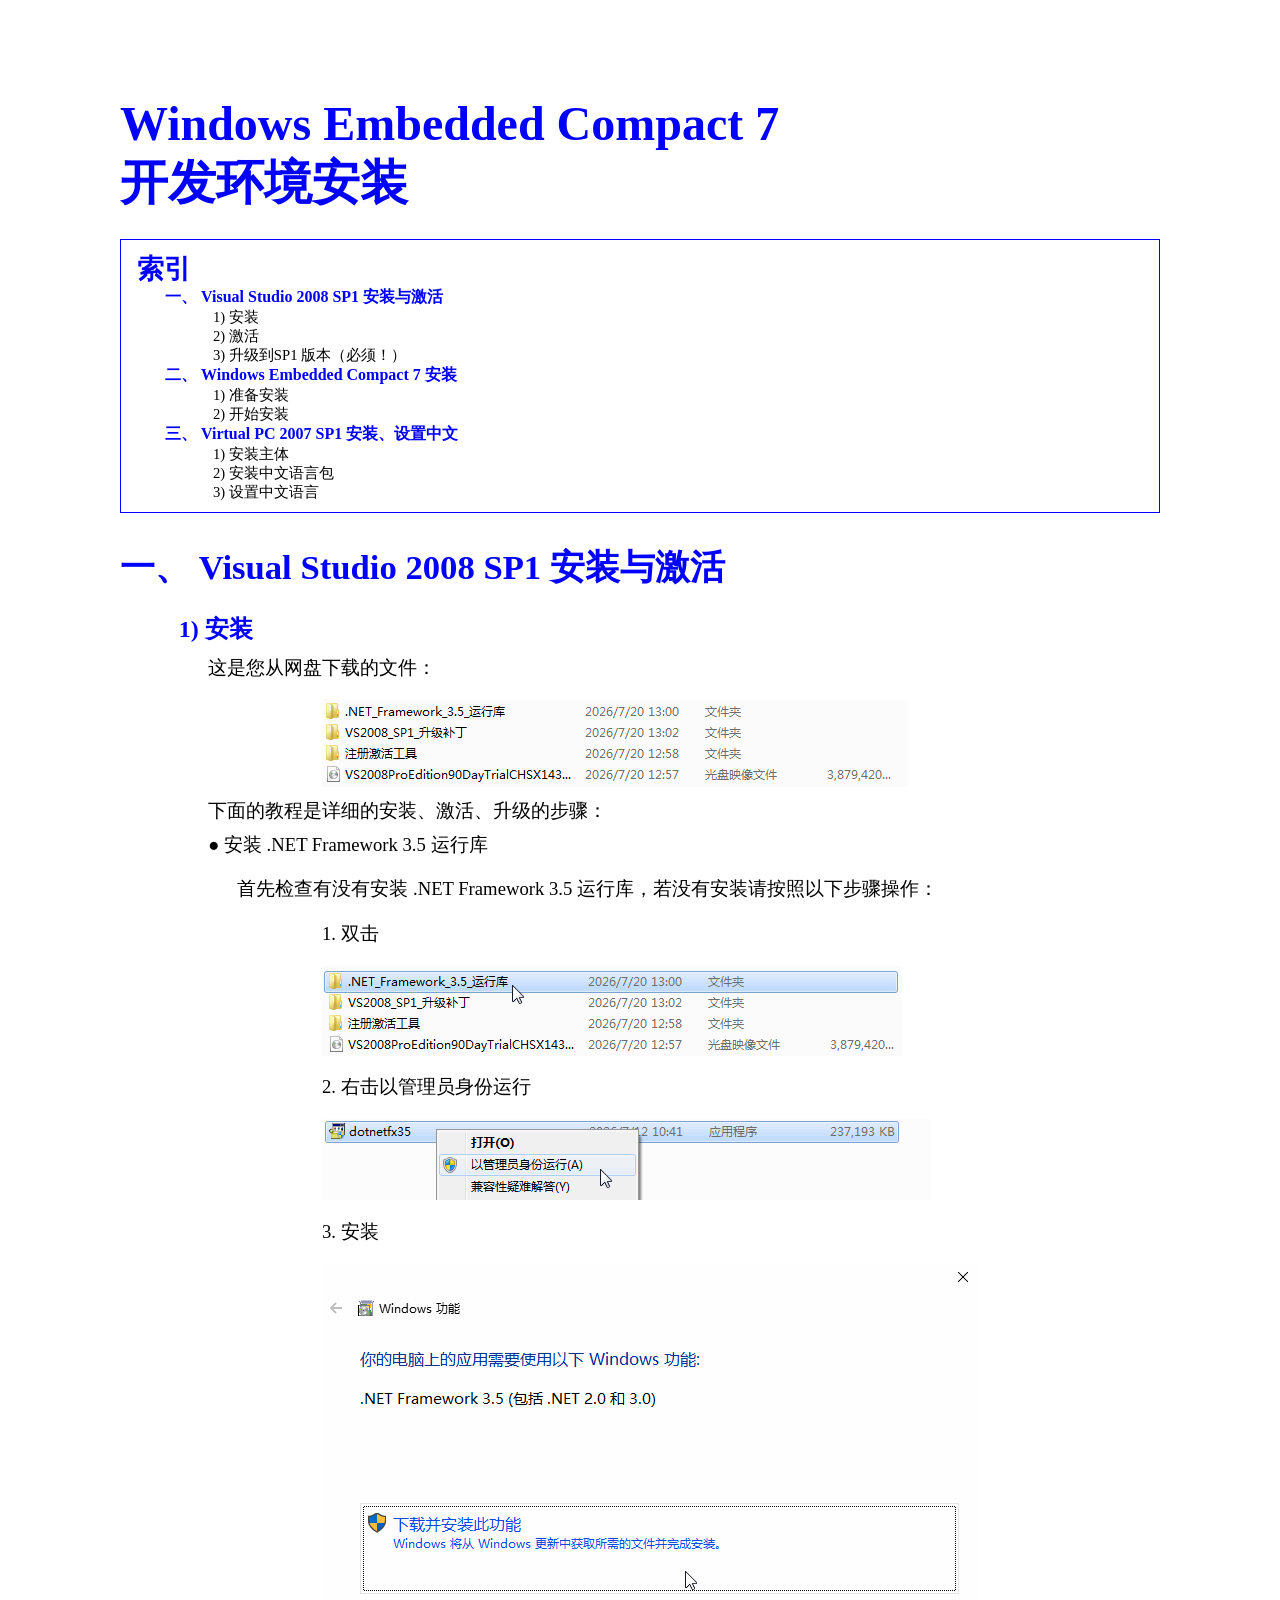
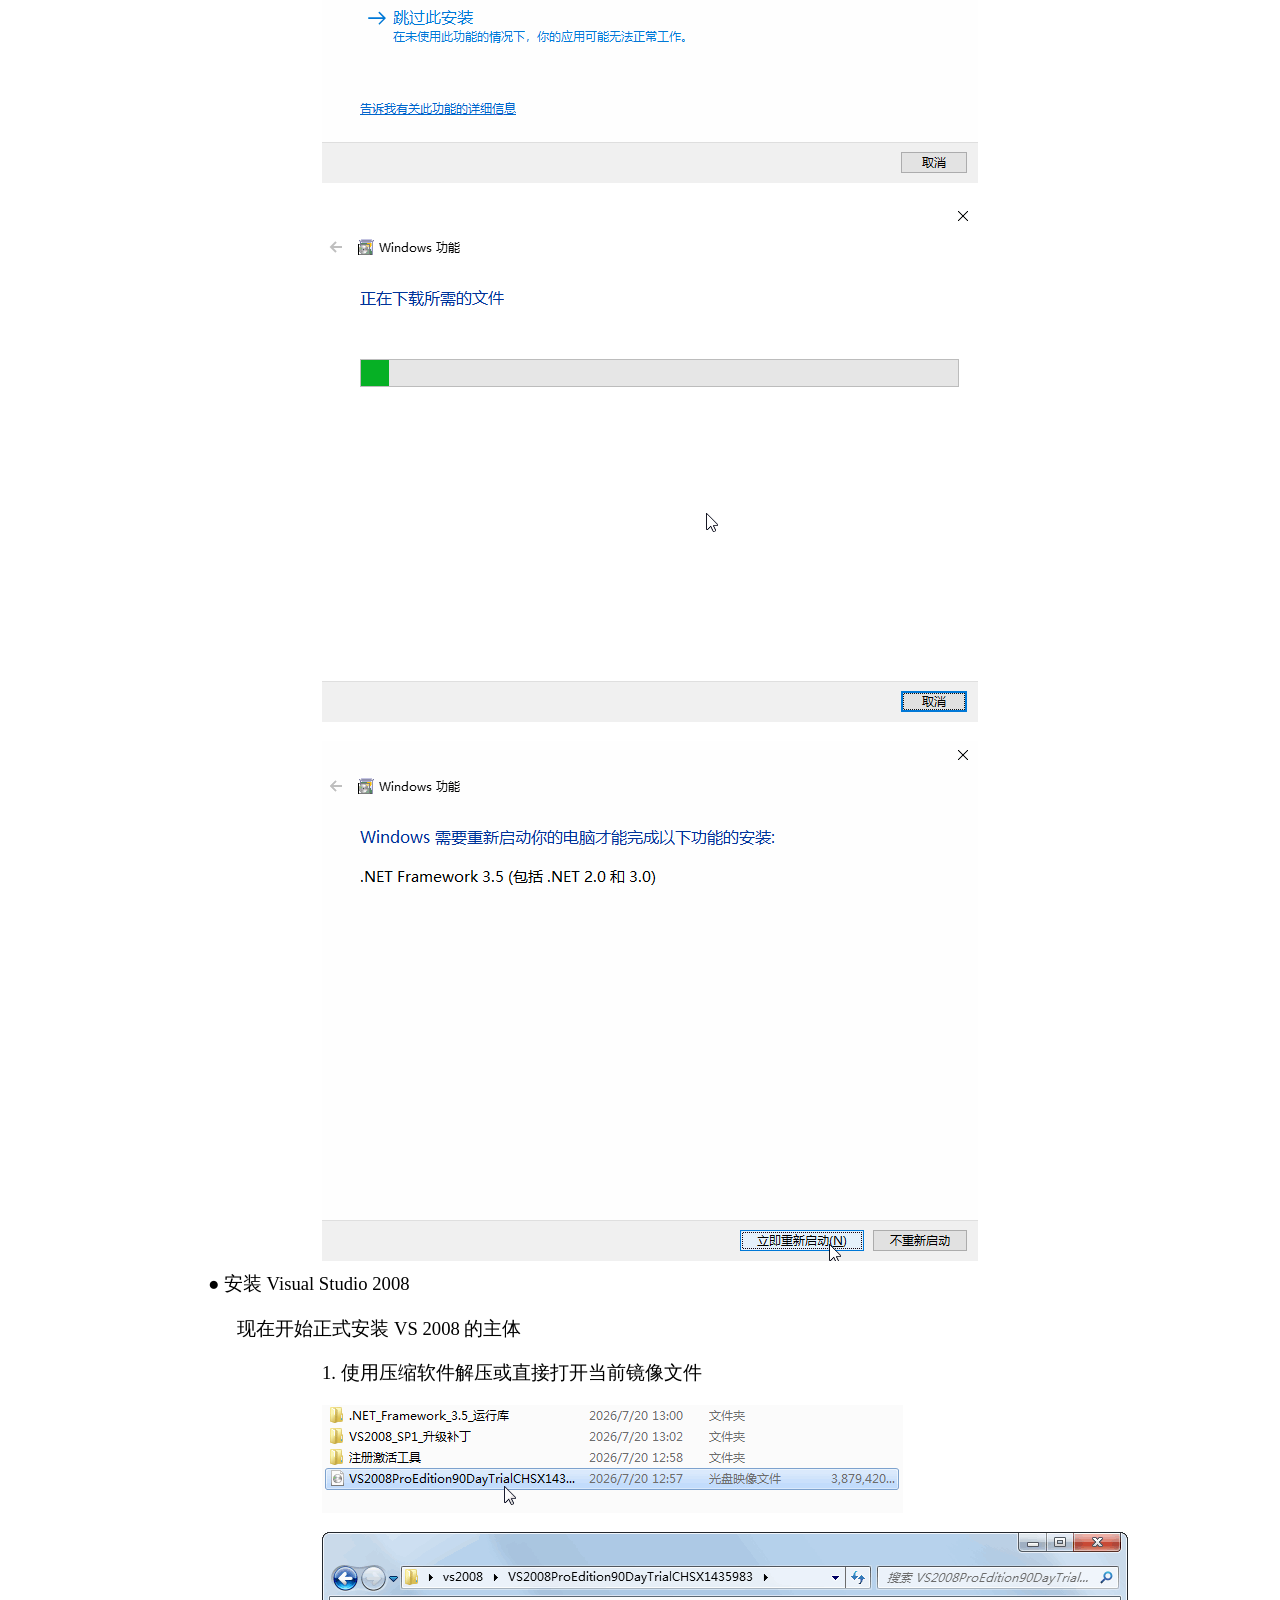
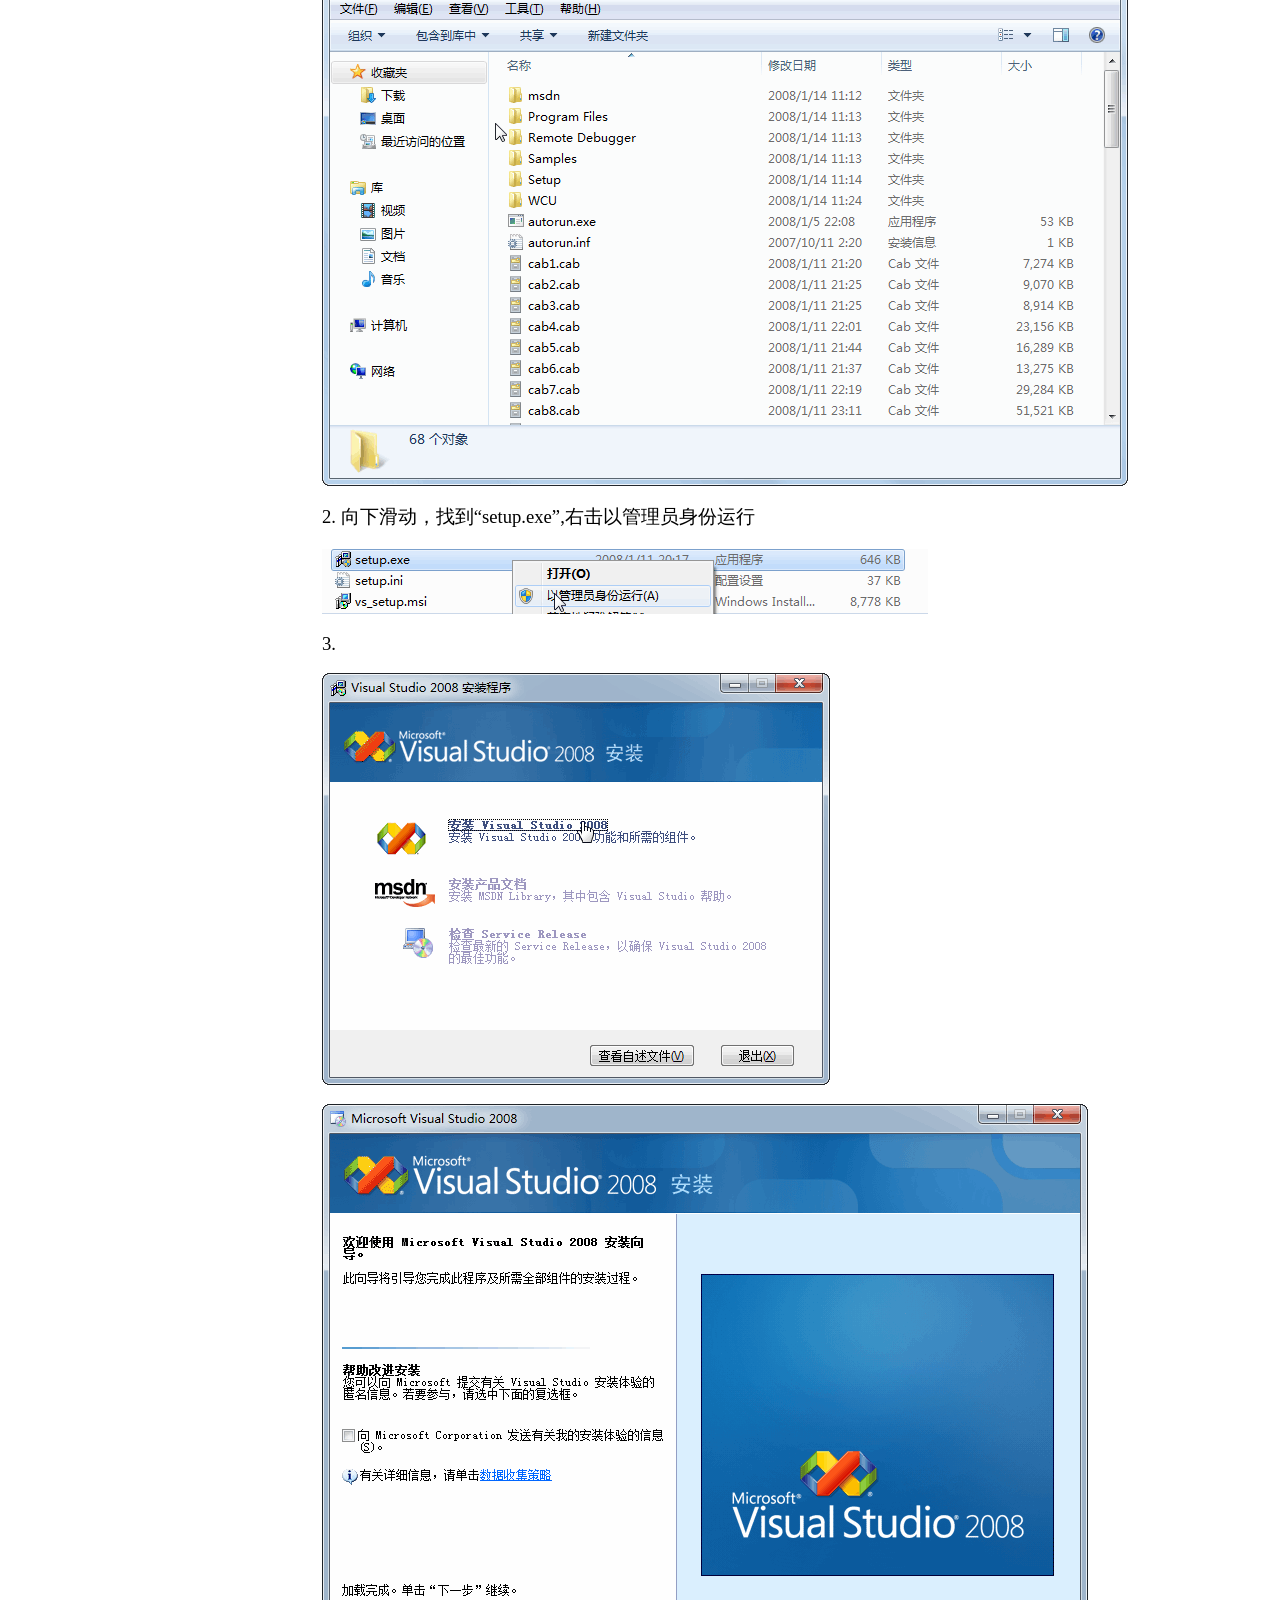
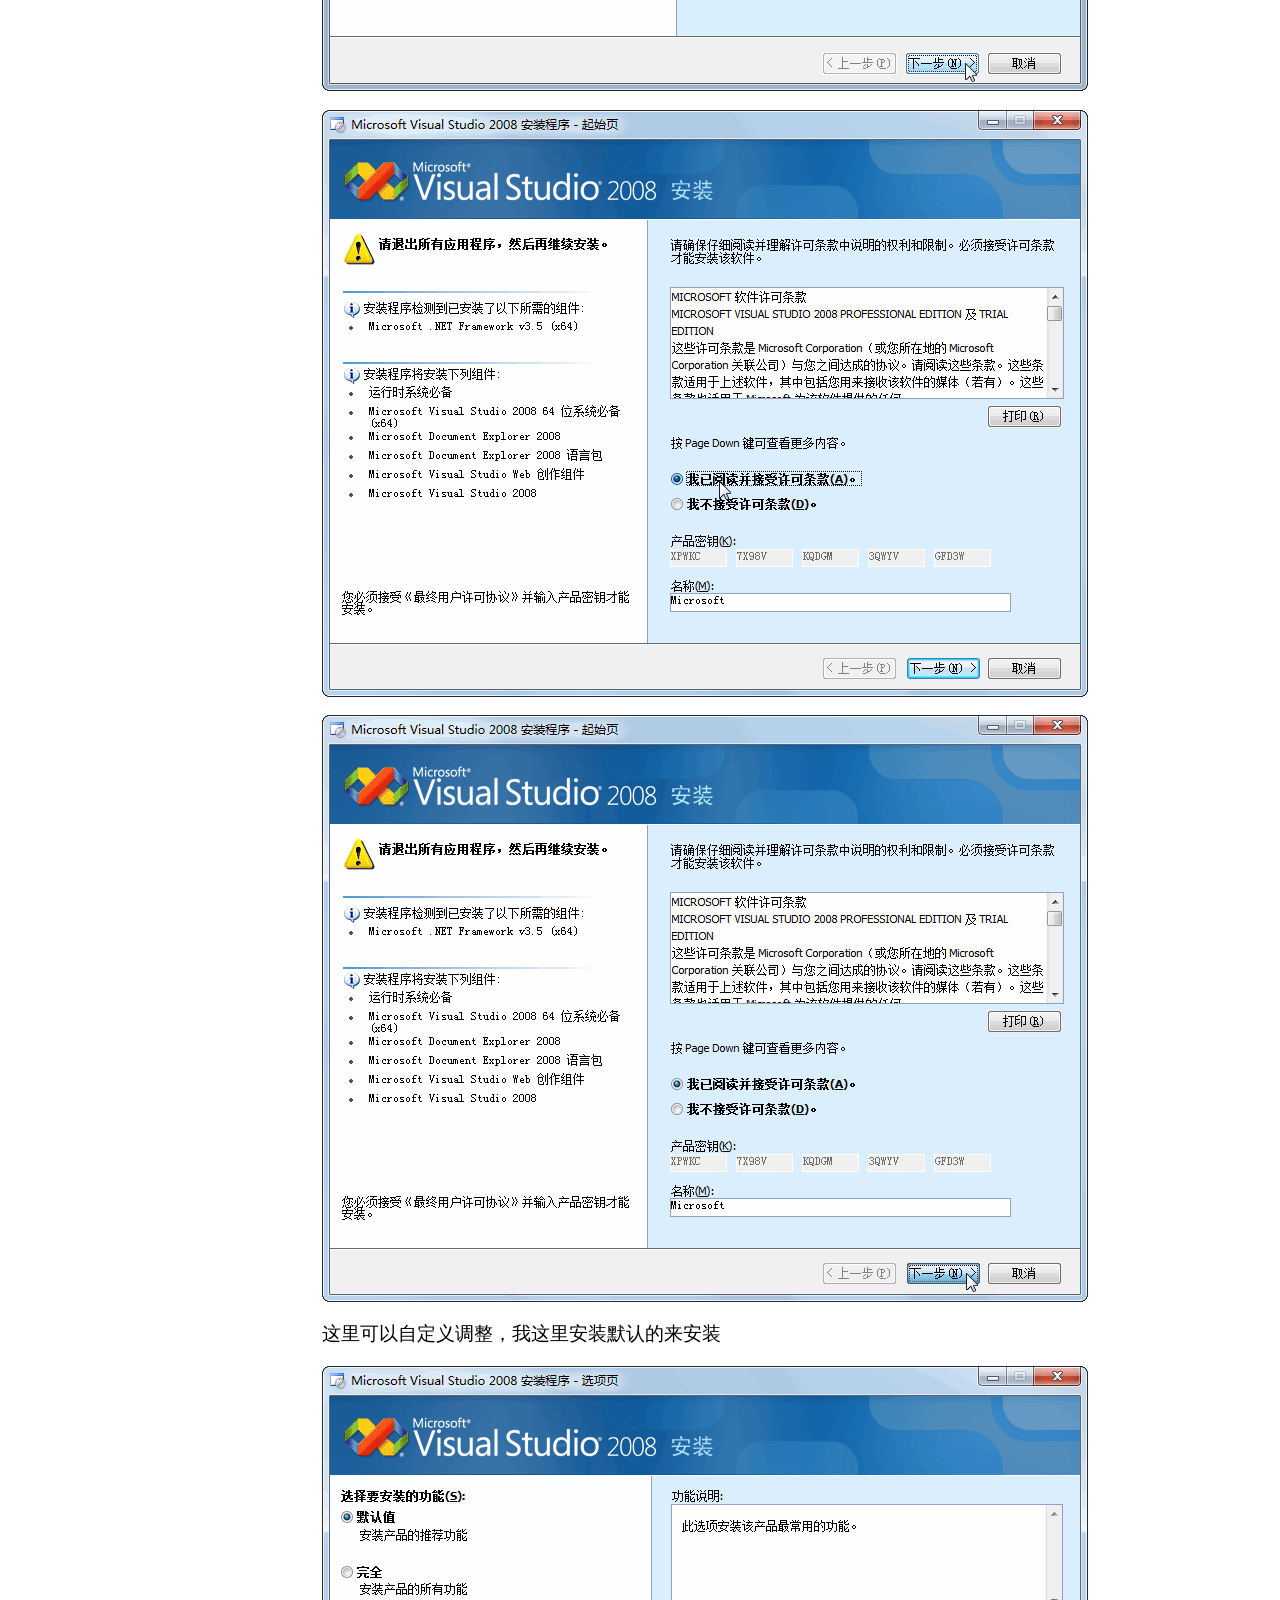
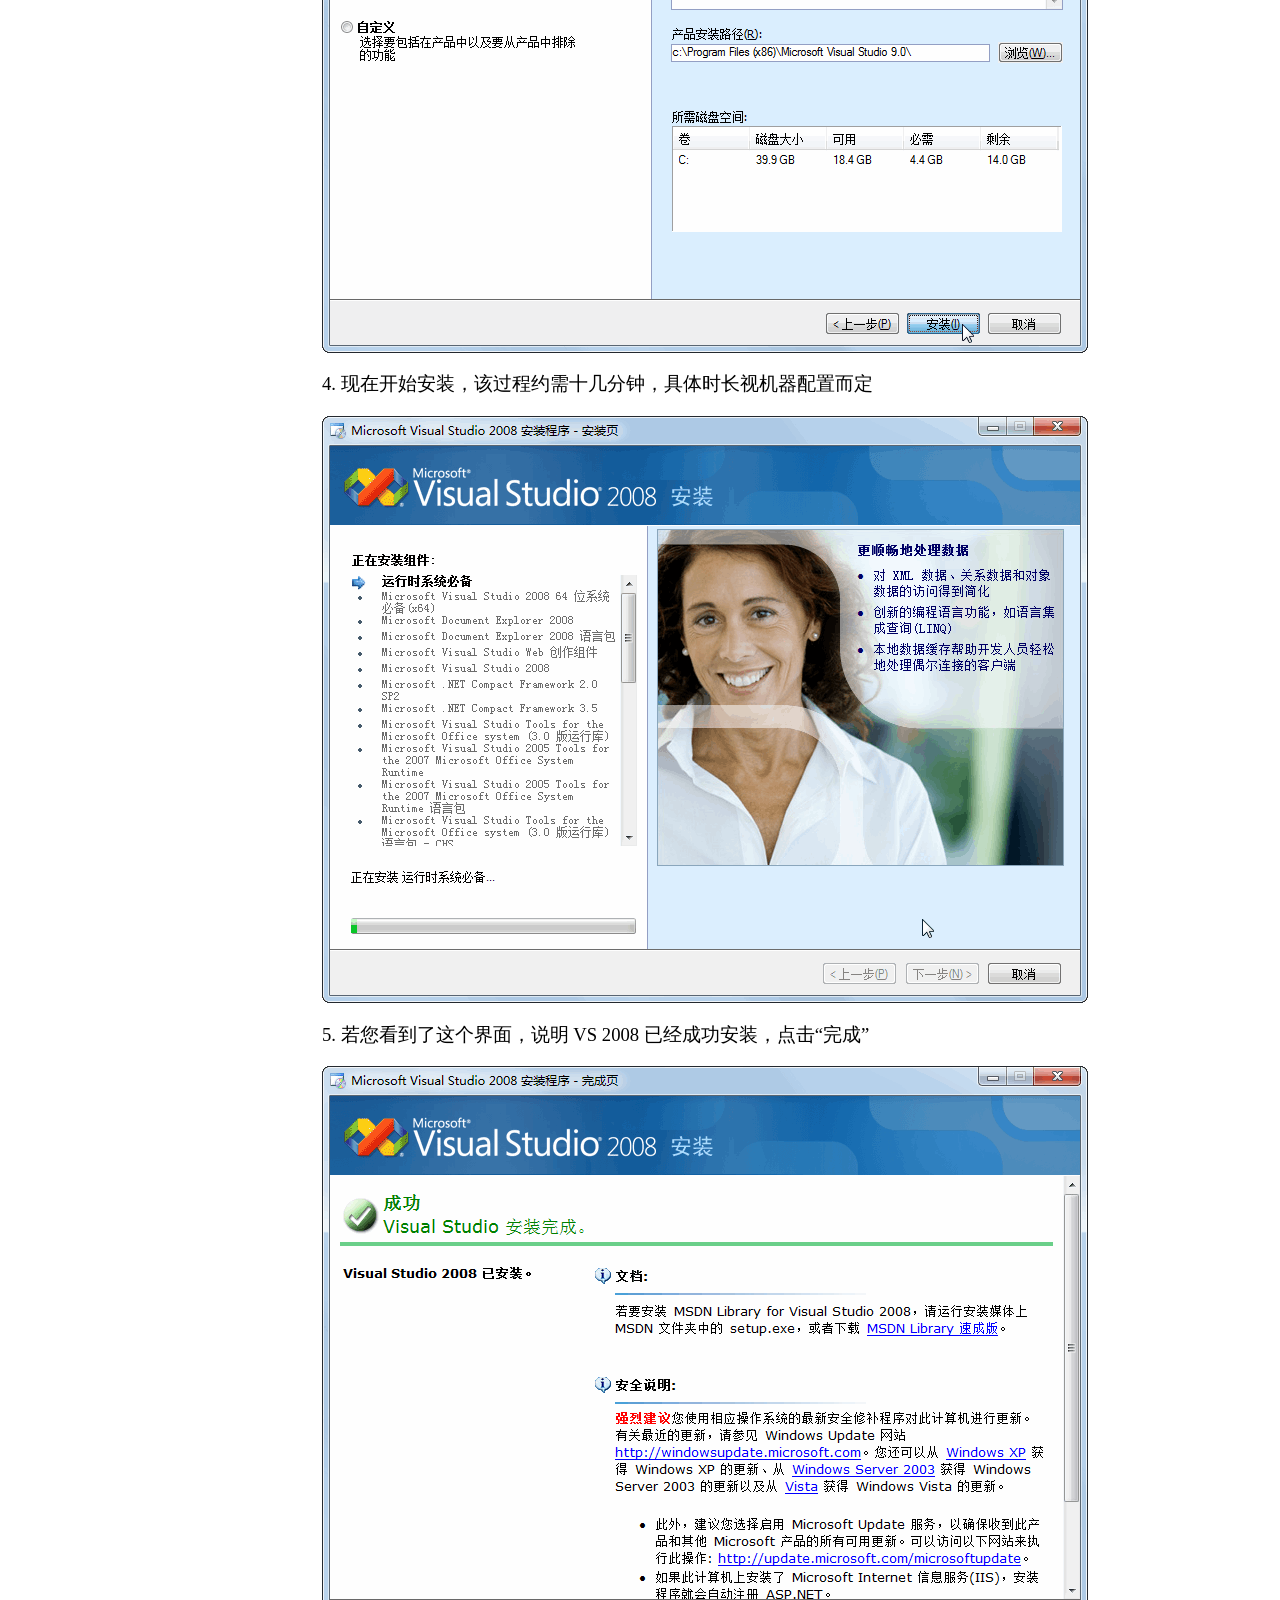
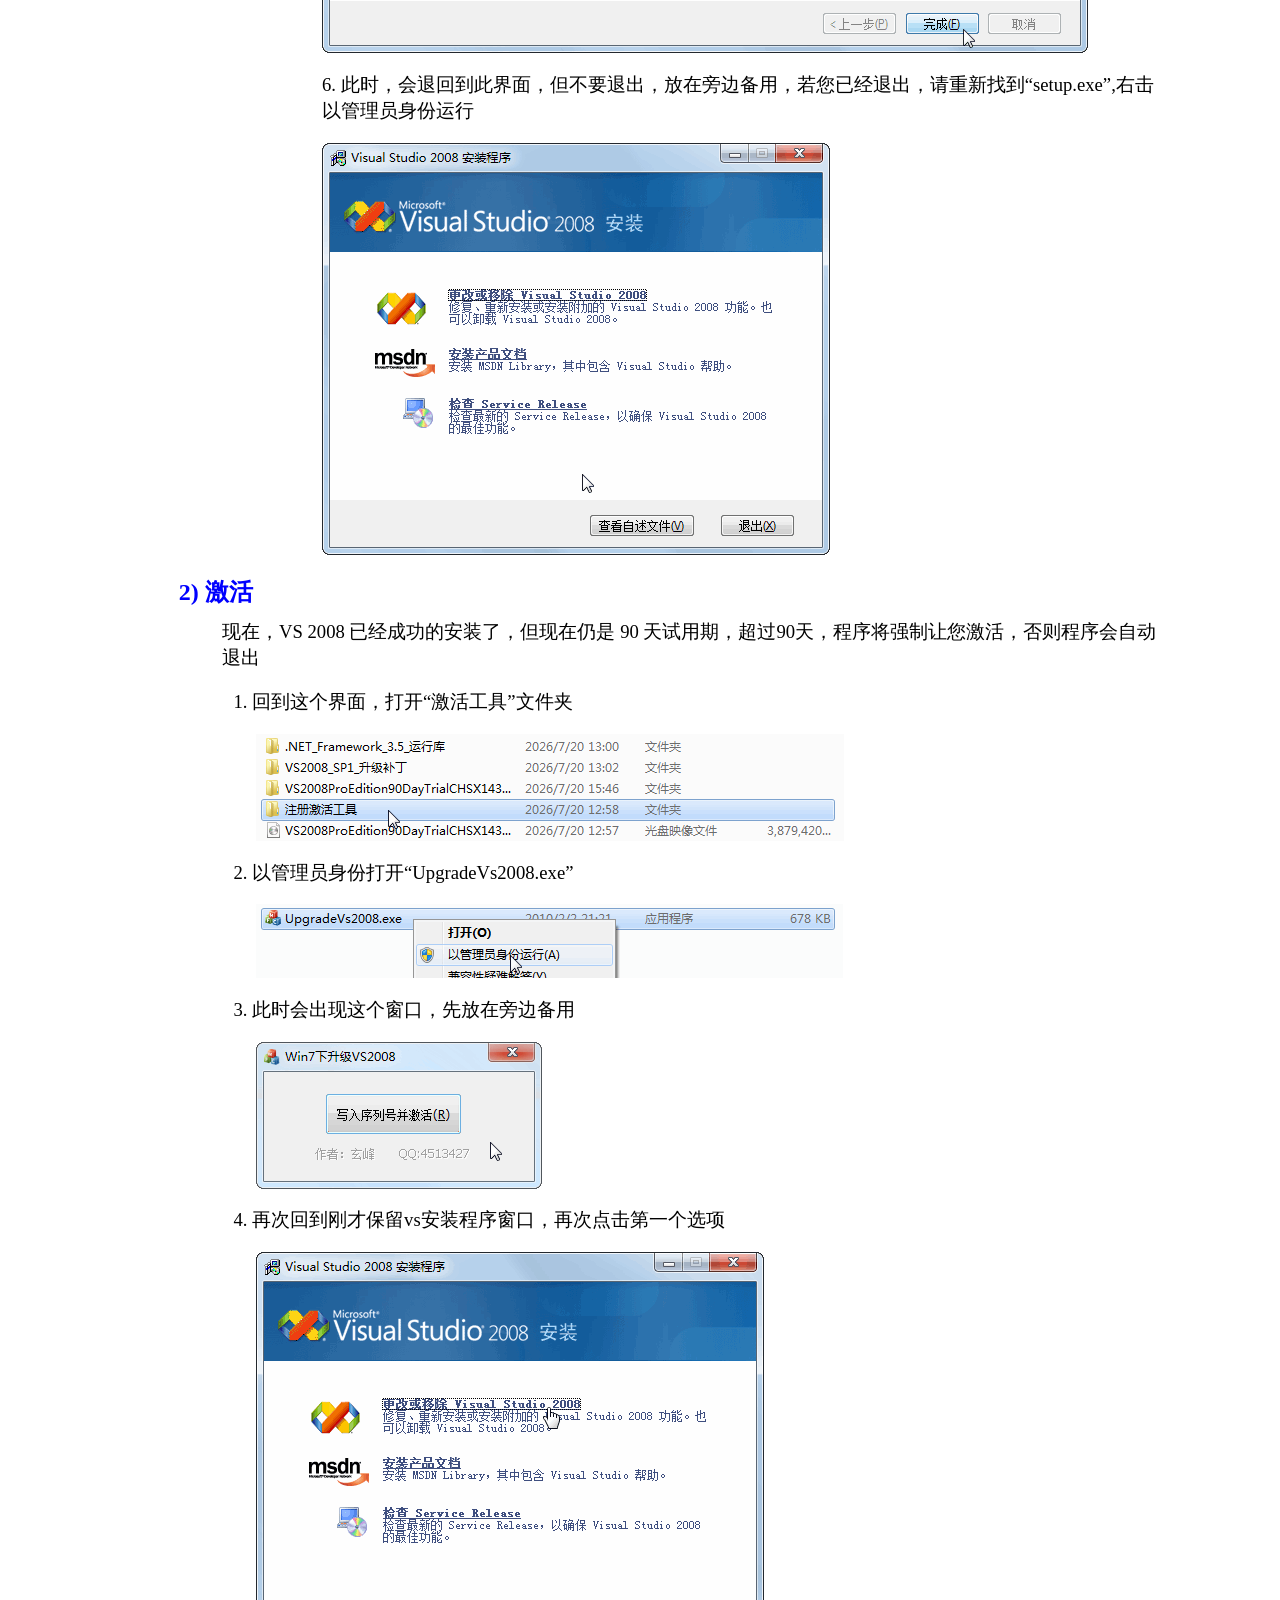
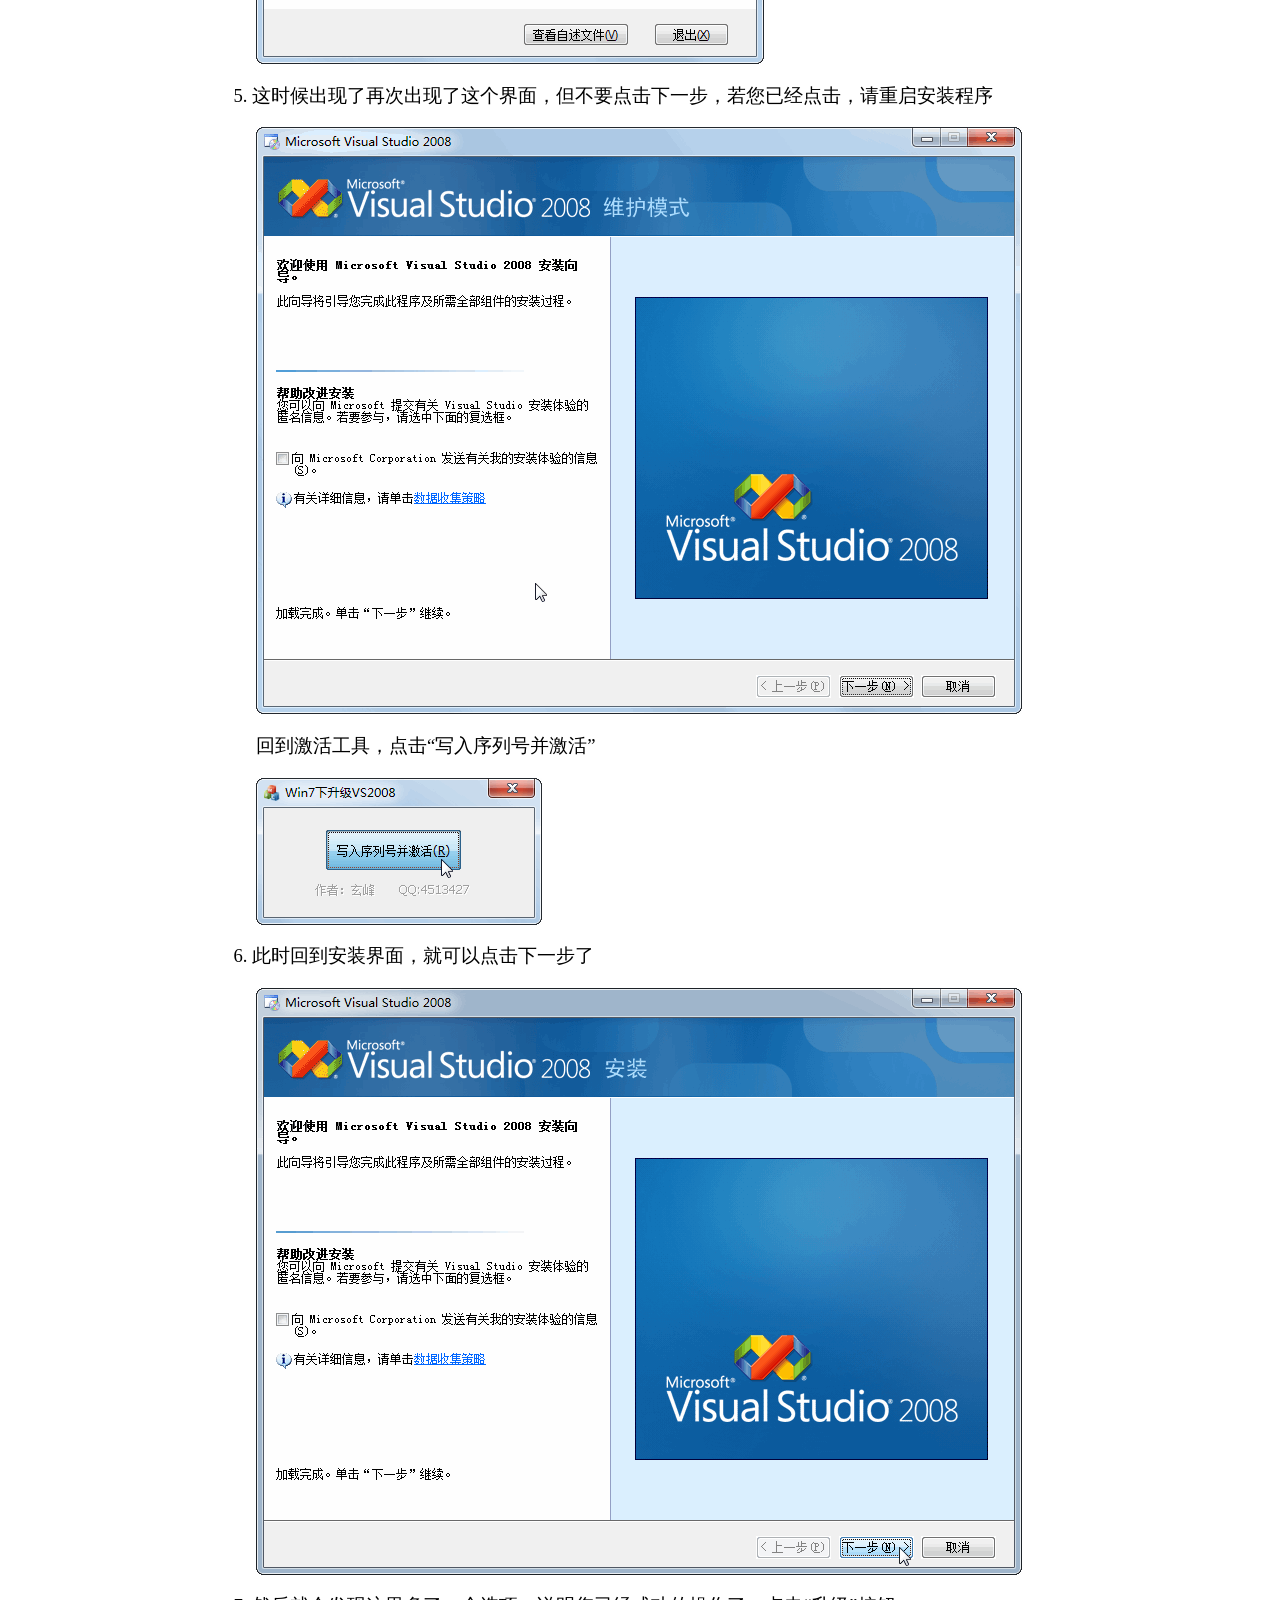
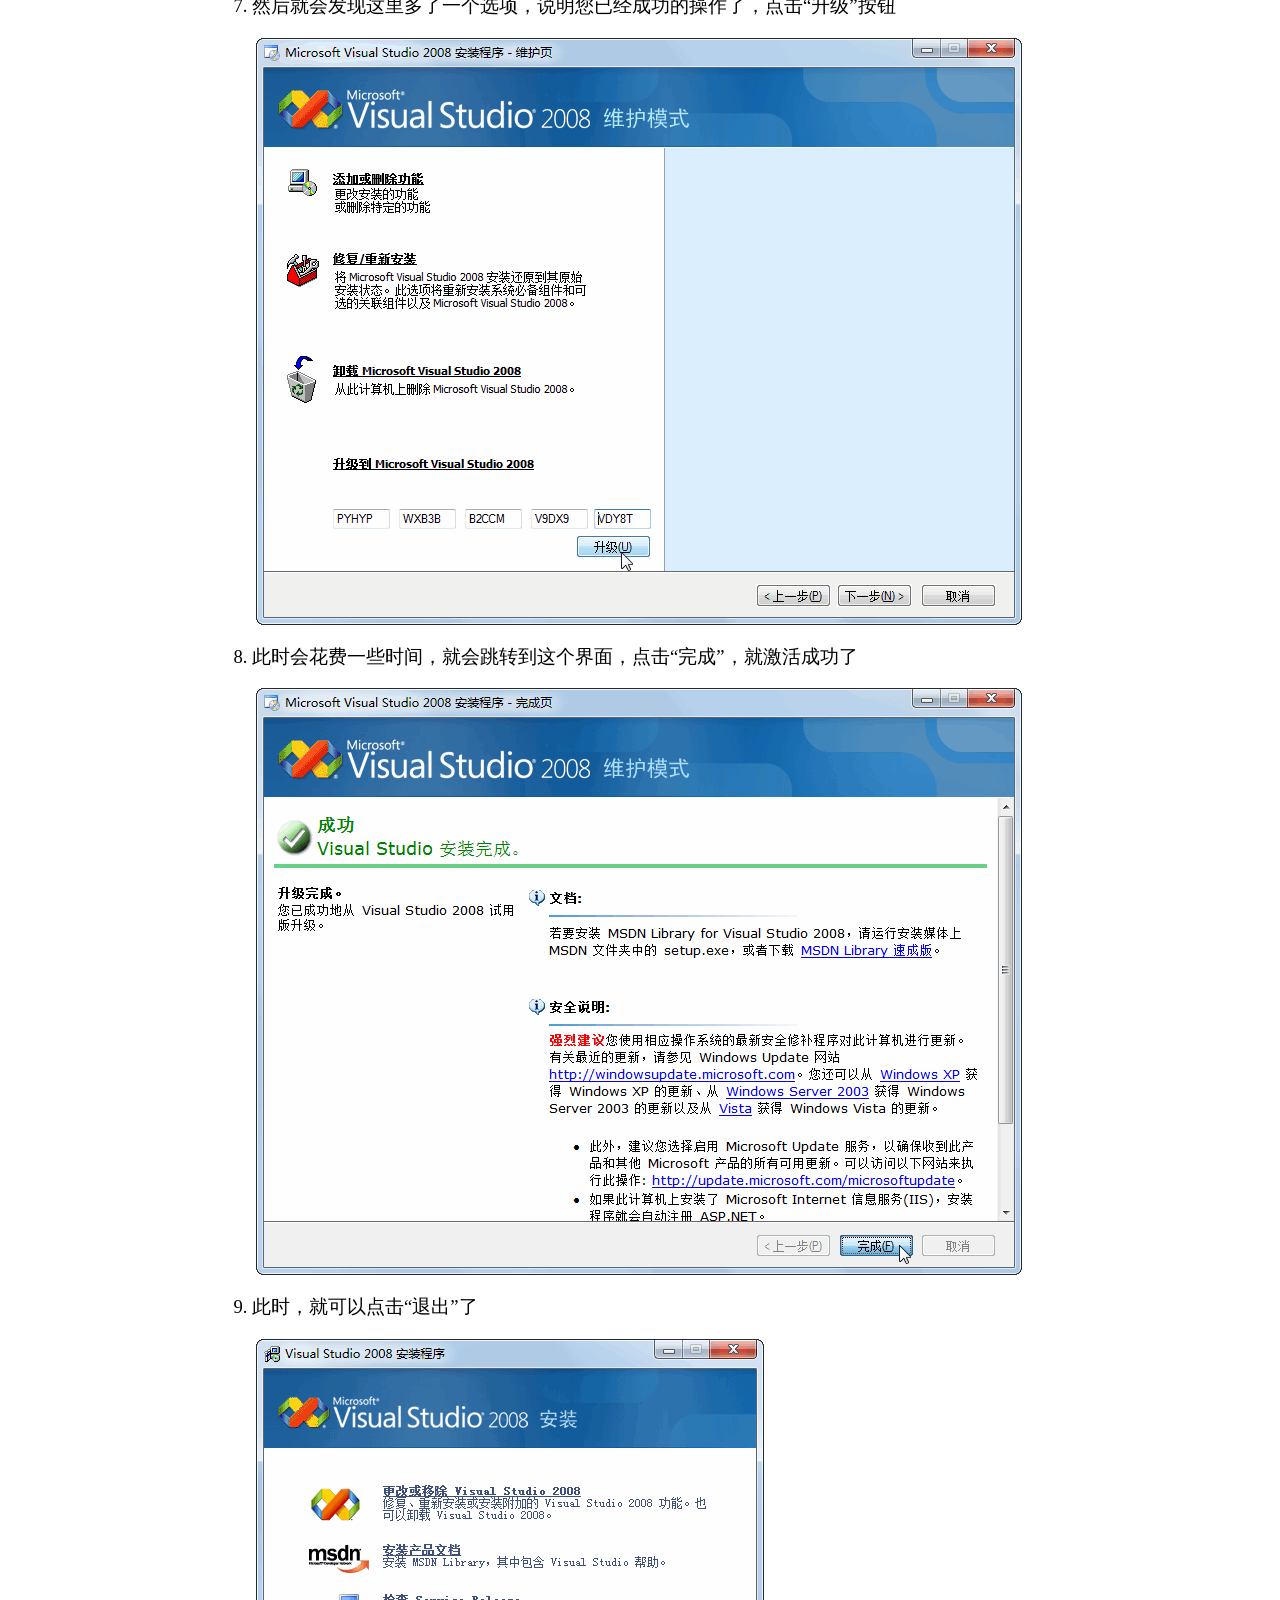
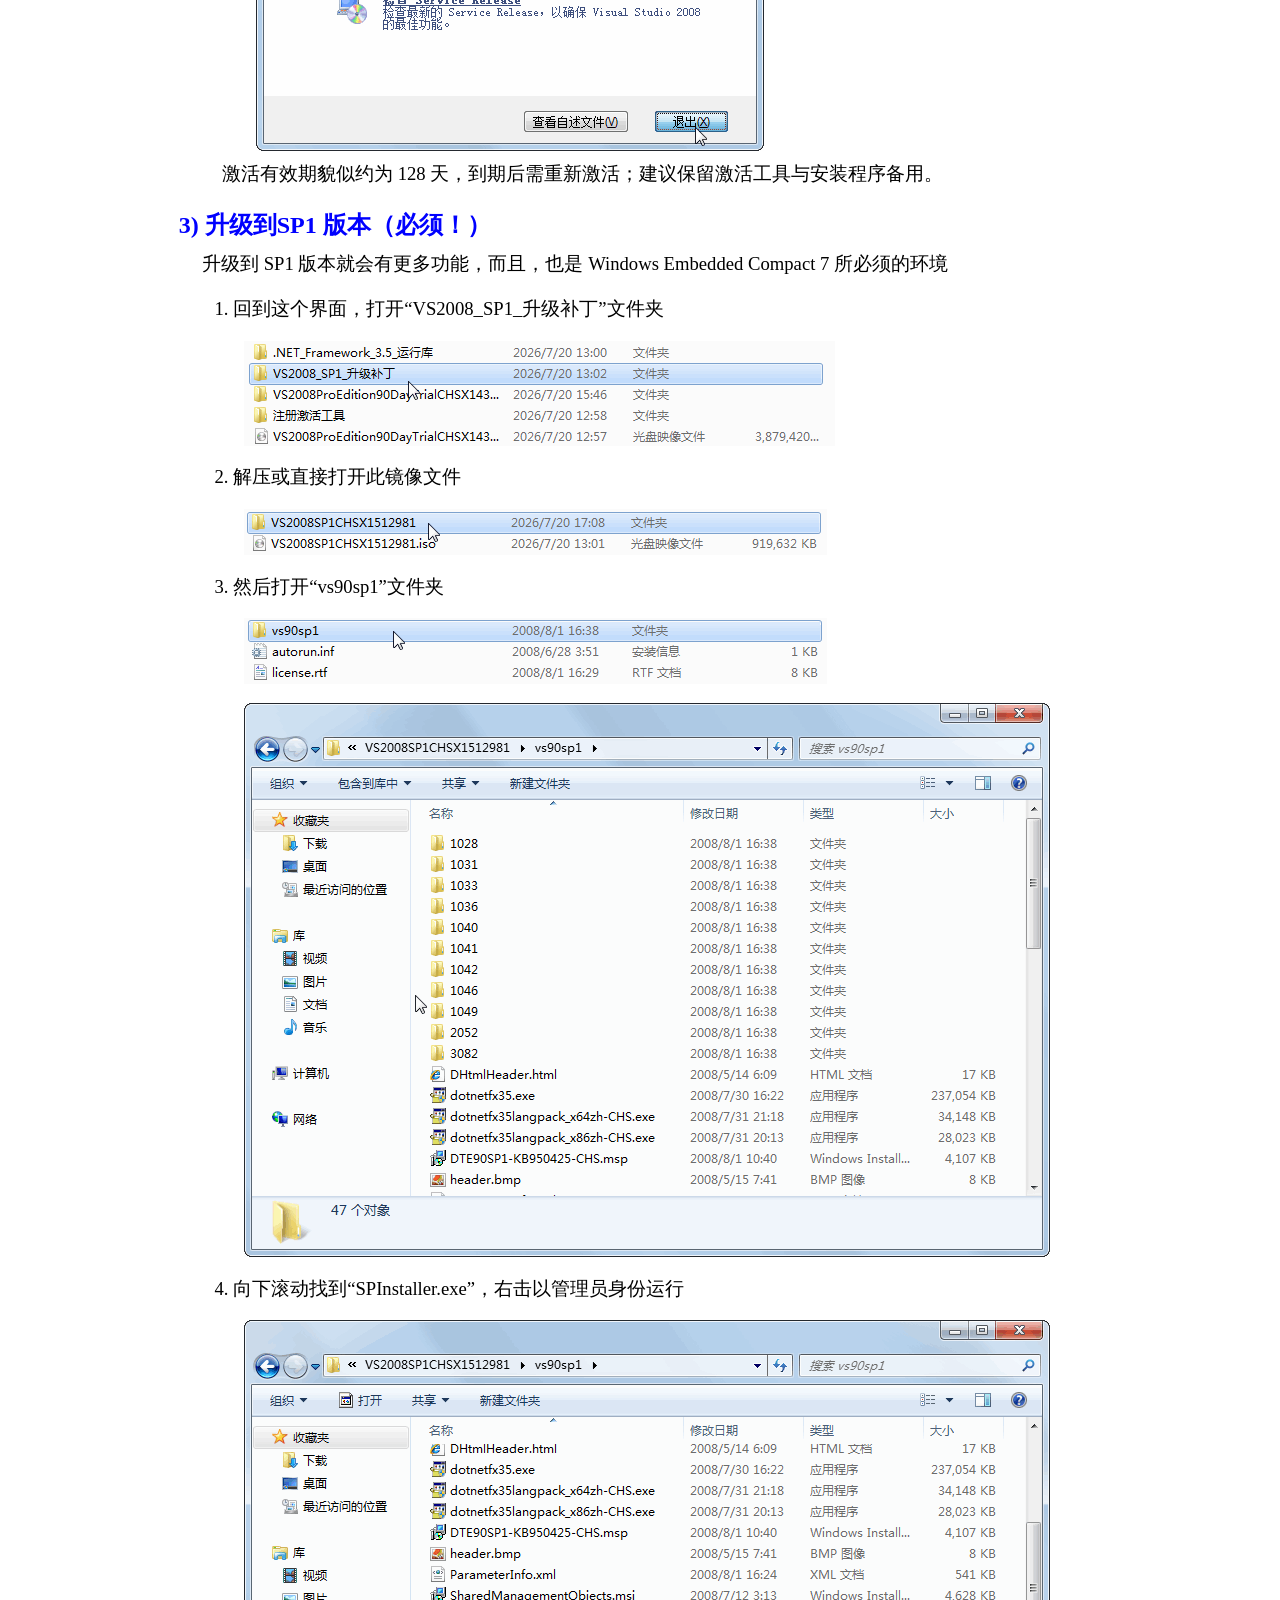
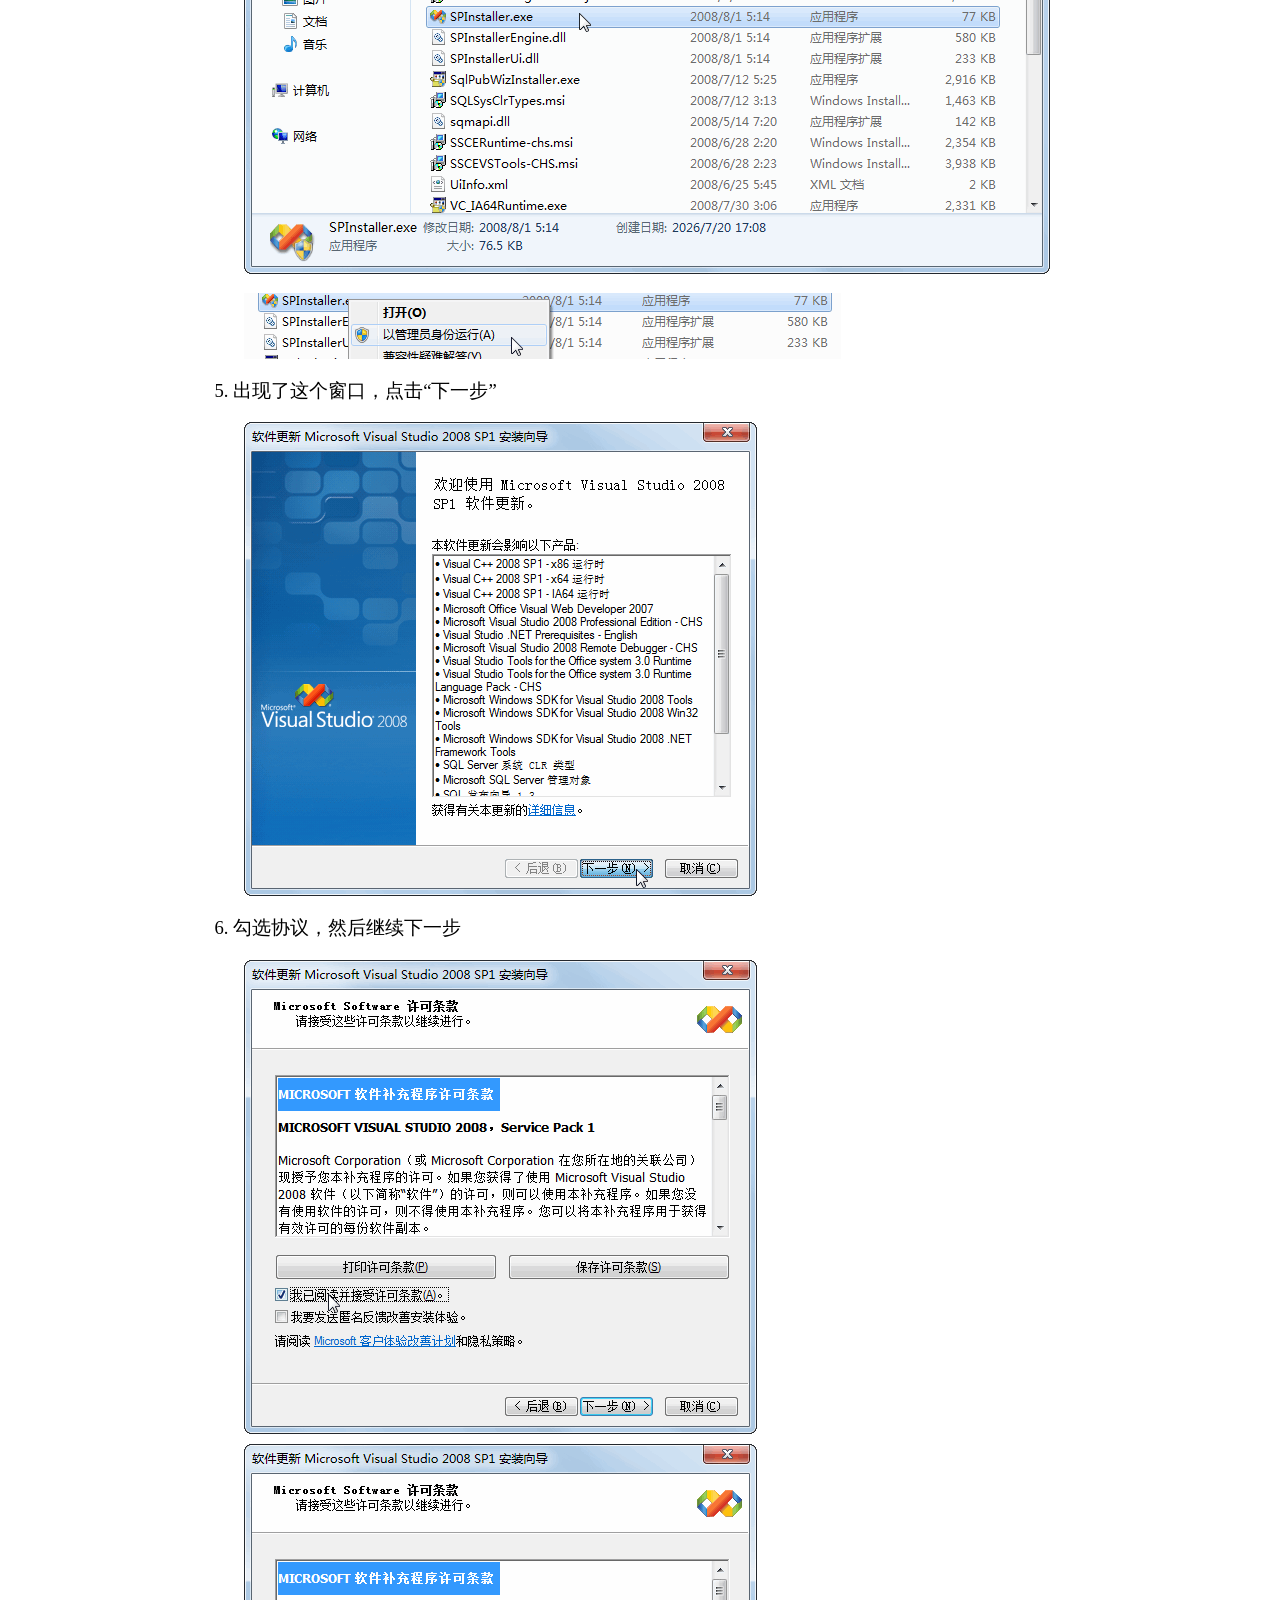
<file: wec7doc/wec7anz.html>
<!DOCTYPE html>
<html lang="zh-CN">
<head>
    <meta charset="UTF-8">
        <meta name="viewport" content="width=device-width, initial-scale=1.0">
    <title>Windows Embedded Compact 7 开发环境安装</title>
    <style>
        body {
            font-family: 宋体, SimSun, serif;
            margin: 72pt 90pt;
            word-wrap: break-word;
            word-break: break-word;
        }
        h1 {
            font-size: 36pt;
            color: blue;
            font-weight: bold;
            font-family: 宋体, SimSun, serif;
            margin: 0 0 18pt 0;
        }
        .index-table {
            width: 100%;
            border-collapse: collapse;
            margin-bottom: 24pt;
        }
        .index-table td {
            border: 1pt solid blue;
            padding: 8pt 12pt;
            vertical-align: top;
        }
        .index-title {
            font-size: 20pt;
            font-weight: bold;
            color: blue;
            font-family: 宋体, SimSun, serif;
        }
        .index-item {
            font-size: 12pt;
            color: blue;
            font-weight: bold;
            margin-left: 57pt;
            text-indent: -36pt;
            font-family: 宋体, SimSun, serif;
        }
        .index-sub {
            font-size: 11pt;
            color: black;
            margin-left: 84pt;
            text-indent: -27pt;
        }
        .sec1 {
            font-size: 26pt;
            color: blue;
            font-weight: bold;
            margin-left: 40.5pt;
            text-indent: -40.5pt;
            margin-top: 24pt;
            margin-bottom: 12pt;
            font-family: 宋体, SimSun, serif;
        }
        .sec2 {
            font-size: 18pt;
            color: blue;
            font-weight: bold;
            margin-left: 66pt;
            text-indent: -22pt;
            margin-top: 16pt;
            margin-bottom: 8pt;
            font-family: 宋体, SimSun, serif;
        }
        .step-title {
            font-size: 14pt;
            color: black;
            margin-left: 88pt;
            text-indent: -22pt;
            margin-top: 6pt;
            margin-bottom: 4pt;
            font-family: 宋体, SimSun, serif;
        }
        .step-content {
            font-size: 14pt;
            color: black;
            margin-left: 88pt;
            margin-bottom: 6pt;
            font-family: 宋体, SimSun, serif;
        }
        .step-content-indent {
            font-size: 14pt;
            color: black;
            margin-left: 151.5pt;
            margin-bottom: 6pt;
            font-family: 宋体, SimSun, serif;
        }
        .normal-text {
            font-size: 14pt;
            color: black;
            margin-top: 6pt;
            margin-bottom: 6pt;
            font-family: 宋体, SimSun, serif;
        }
        .final-text {
            font-size: 22pt;
            color: gray;
            text-align: center;
            font-family: 宋体, SimSun, serif;
            margin: 24pt 0 8pt 0;
        }
        .sub-final {
            font-size: 16pt;
            color: #BFBFBF;
            text-align: center;
            font-family: 宋体, SimSun, serif;
            margin-bottom: 24pt;
        }
        .author {
            font-size: 24pt;
            color: #7F7F7F;
            text-align: center;
            font-family: "微软雅黑", sans-serif;
            margin-top: 0;
        }
        .author-light {
            font-family: "微软雅黑 Light", sans-serif;
            font-weight: normal;
        }
        .author a {
            color: inherit;
            text-decoration: none;
        }
        .author a:hover {
            text-decoration: underline;
        }
        img {
            max-width: 100%;
            height: auto;
            display: block;
            margin: 8pt 0;
        }
        .inline-img {
            display: inline-block;
            vertical-align: middle;
        }

        /* ---------- 底部页面导航 ---------- */
        .nav-box {
            border: 1pt solid blue;
            padding: 12pt 18pt;
            margin-top: 36pt;
            margin-bottom: 24pt;
            font-family: 宋体, SimSun, serif;
        }
        .nav-title {
            font-size: 18pt;
            color: blue;
            font-weight: bold;
            margin-bottom: 8pt;
        }
        .nav-box .entry {
            font-size: 14pt;
            color: black;
            margin: 0 0 0 36pt;
            text-indent: -18pt;
            padding: 3pt 0;
            line-height: 1.6;
        }
        .nav-box .entry a {
            color: blue;
            text-decoration: underline;
        }
        .nav-box .entry a:hover {
            color: #0000CC;
        }
        .nav-box .entry .badge {
            color: #666;
            font-size: 12pt;
            margin-left: 8pt;
        }

        /* ---------- 页脚 ---------- */
        .page-footer {
            margin-top: 36pt;
            padding: 18pt 24pt;
            background: linear-gradient(to bottom, #FFFFFF 0%, #E6F2FF 100%);
            text-align: center;
        }
        .page-footer .author {
            margin: 0;
            color: rgb(0, 120, 215);
        }
        .page-footer .author a {
            color: inherit;
        }

        /* ---------- 移动端适配 ---------- */
        @media screen and (max-width: 768px) {
            body { margin: 12pt 10pt; }
            h1 { font-size: 22pt; }
            .sec1 { font-size: 18pt; margin-left: 0; text-indent: 0; }
            .sec2 { font-size: 15pt; margin-left: 0; text-indent: 0; }
            .index-table td { padding: 6pt 8pt; }
            .index-title { font-size: 16pt; }
            .index-item { font-size: 11pt; margin-left: 12pt; text-indent: -12pt; }
            .index-sub { font-size: 10pt; margin-left: 24pt; text-indent: -12pt; }
            .step-title, .step-content, .step-content-indent, .normal-text {
                margin-left: 0 !important;
                text-indent: 0 !important;
                font-size: 12pt;
                padding-left: 8pt;
            }
            .final-text { font-size: 16pt; }
            .sub-final { font-size: 13pt; }
            .author { font-size: 16pt; }
            .nav-box { padding: 8pt 10pt; }
            .nav-title { font-size: 14pt; }
            .nav-box .entry { margin-left: 18pt; text-indent: -18pt; font-size: 12pt; }
            .page-footer { padding: 24pt 12pt; }
            img { max-width: 100%; height: auto; }
        }

    </style>
</head>
<body>

<h1>Windows Embedded Compact 7 <br>开发环境安装</h1>

<table class="index-table">
    <tr>
        <td>
            <div class="index-title">索引</div>
            <div class="index-item">一、 Visual Studio 2008 SP1 安装与激活</div>
            <div class="index-sub">1) 安装</div>
            <div class="index-sub">2) 激活</div>
            <div class="index-sub">3) 升级到SP1 版本（必须！）</div>
            <div class="index-item">二、 Windows Embedded Compact 7 安装</div>
            <div class="index-sub">1) 准备安装</div>
            <div class="index-sub">2) 开始安装</div>
            <div class="index-item">三、 Virtual PC 2007 SP1 安装、设置中文</div>
            <div class="index-sub">1) 安装主体</div>
            <div class="index-sub">2) 安装中文语言包</div>
            <div class="index-sub">3) 设置中文语言</div>
        </td>
    </tr>
</table>

<!--------------- 第一部分 --------------->
<h2 class="sec1">一、 Visual Studio 2008 SP1 安装与激活</h2>

<h3 class="sec2">1) 安装</h3>
<p class="normal-text" style="margin-left:66pt;">这是您从网盘下载的文件：</p>
<p class="step-content-indent"><img src="img/wec700anz/image001.png" alt="下载的文件列表"></p>
<p class="normal-text" style="margin-left:66pt;">下面的教程是详细的安装、激活、升级的步骤：</p>

<div class="step-title">● 安装 .NET Framework 3.5 运行库</div>
<p class="step-content">首先检查有没有安装 .NET Framework 3.5 运行库，若没有安装请按照以下步骤操作：</p>
<p class="step-content-indent">1. 双击</p>
<p class="step-content-indent"><img src="img/wec700anz/image002.png" alt=".NET Framework 安装文件"></p>
<p class="step-content-indent">2. 右击以管理员身份运行</p>
<p class="step-content-indent"><img src="img/wec700anz/image003.png" alt="管理员运行"></p>
<p class="step-content-indent">3. 安装</p>
<p class="step-content-indent"><img src="img/wec700anz/image004.png" alt="安装进度1"></p>
<p class="step-content-indent"><img src="img/wec700anz/image005.png" alt="安装进度2"></p>
<p class="step-content-indent"><img src="img/wec700anz/image006.png" alt="安装完成"></p>

<div class="step-title">● 安装 Visual Studio 2008</div>
<p class="step-content">现在开始正式安装 VS 2008 的主体</p>
<p class="step-content-indent">1. 使用压缩软件解压或直接打开当前镜像文件</p>
<p class="step-content-indent"><img src="img/wec700anz/image007.png" alt="VS2008镜像文件"></p>
<p class="step-content-indent"><img src="img/wec700anz/image008.png" alt="镜像内容"></p>
<p class="step-content-indent">2. 向下滑动，找到“setup.exe”,右击以管理员身份运行</p>
<p class="step-content-indent"><img src="img/wec700anz/image009.png" alt="找到setup.exe"></p>
<p class="step-content-indent">3. </p>
<p class="step-content-indent"><img src="img/wec700anz/image010.png" alt="安装向导首页"></p>
<p class="step-content-indent"><img src="img/wec700anz/image011.png" alt="开始安装"></p>
<p class="step-content-indent"><img src="img/wec700anz/image012.png" alt="安装选项1"></p>
<p class="step-content-indent"><img src="img/wec700anz/image013.png" alt="安装选项2"></p>
<p class="step-content-indent">这里可以自定义调整，我这里安装默认的来安装</p>
<p class="step-content-indent"><img src="img/wec700anz/image014.png" alt="默认安装"></p>
<p class="step-content-indent">4. 现在开始安装，该过程约需十几分钟，具体时长视机器配置而定</p>
<p class="step-content-indent"><img src="img/wec700anz/image015.png" alt="安装进行中"></p>
<p class="step-content-indent">5. 若您看到了这个界面，说明 VS 2008 已经成功安装，点击“完成”</p>
<p class="step-content-indent"><img src="img/wec700anz/image016.png" alt="安装完成"></p>
<p class="step-content-indent">6. 此时，会退回到此界面，但不要退出，放在旁边备用，若您已经退出，请重新找到“setup.exe”,右击以管理员身份运行</p>
<p class="step-content-indent"><img src="img/wec700anz/image017.png" alt="保留安装界面"></p>

<h3 class="sec2">2) 激活</h3>
<p class="normal-text" style="margin-left:76.5pt;">现在，VS 2008 已经成功的安装了，但现在仍是 90 天试用期，超过90天，程序将强制让您激活，否则程序会自动退出</p>

<p class="step-content-indent" style="margin-left:103.05pt; text-indent:-18pt;">1. 回到这个界面，打开“激活工具”文件夹</p>
<p class="step-content-indent" style="margin-left:102pt;"><img src="img/wec700anz/image018.png" alt="激活工具文件夹"></p>
<p class="step-content-indent" style="margin-left:103.05pt; text-indent:-18pt;">2. 以管理员身份打开“UpgradeVs2008.exe”</p>
<p class="step-content-indent" style="margin-left:102pt;"><img src="img/wec700anz/image019.png" alt="升级程序"></p>
<p class="step-content-indent" style="margin-left:103.05pt; text-indent:-18pt;">3. 此时会出现这个窗口，先放在旁边备用</p>
<p class="step-content-indent" style="margin-left:102pt;"><img src="img/wec700anz/image020.png" alt="激活工具界面"></p>
<p class="step-content-indent" style="margin-left:103.05pt; text-indent:-18pt;">4. 再次回到刚才保留vs安装程序窗口，再次点击第一个选项</p>
<p class="step-content-indent" style="margin-left:102pt;"><img src="img/wec700anz/image021.png" alt="安装程序窗口"></p>
<p class="step-content-indent" style="margin-left:103.05pt; text-indent:-18pt;">5. 这时候出现了再次出现了这个界面，但不要点击下一步，若您已经点击，请重启安装程序</p>
<p class="step-content-indent" style="margin-left:102pt;"><img src="img/wec700anz/image022.png" alt="序列号界面"></p>
<p class="step-content-indent" style="margin-left:102pt;">回到激活工具，点击“写入序列号并激活”</p>
<p class="step-content-indent" style="margin-left:102pt;"><img src="img/wec700anz/image023.png" alt="写入序列号"></p>
<p class="step-content-indent" style="margin-left:103.05pt; text-indent:-18pt;">6. 此时回到安装界面，就可以点击下一步了</p>
<p class="step-content-indent" style="margin-left:102pt;"><img src="img/wec700anz/image011.png" alt="点击下一步"></p>
<p class="step-content-indent" style="margin-left:103.05pt; text-indent:-18pt;">7. 然后就会发现这里多了一个选项，说明您已经成功的操作了，点击“升级”按钮</p>
<p class="step-content-indent" style="margin-left:102pt;"><img src="img/wec700anz/image024.png" alt="升级选项"></p>
<p class="step-content-indent" style="margin-left:103.05pt; text-indent:-18pt;">8. 此时会花费一些时间，就会跳转到这个界面，点击“完成”，就激活成功了</p>
<p class="step-content-indent" style="margin-left:102pt;"><img src="img/wec700anz/image025.png" alt="激活完成"></p>
<p class="step-content-indent" style="margin-left:103.05pt; text-indent:-18pt;">9. 此时，就可以点击“退出”了</p>
<p class="step-content-indent" style="margin-left:102pt;"><img src="img/wec700anz/image026.png" alt="退出安装程序"></p>
<p class="normal-text" style="margin-left:76.5pt;">激活有效期貌似约为 128 天，到期后需重新激活；建议保留激活工具与安装程序备用。</p>

<h3 class="sec2">3) 升级到SP1 版本（必须！）</h3>
<p class="normal-text" style="margin-left:61.55pt;">升级到 SP1 版本就会有更多功能，而且，也是 Windows Embedded Compact 7 所必须的环境</p>

<p class="step-content" style="margin-left:92.85pt; text-indent:-22pt;">1. 回到这个界面，打开“VS2008_SP1_升级补丁”文件夹</p>
<p class="step-content-indent" style="margin-left:92.85pt;"><img src="img/wec700anz/image027.png" alt="SP1补丁文件夹"></p>
<p class="step-content" style="margin-left:92.85pt; text-indent:-22pt;">2. 解压或直接打开此镜像文件</p>
<p class="step-content-indent" style="margin-left:92.85pt;"><img src="img/wec700anz/image028.png" alt="SP1镜像"></p>
<p class="step-content" style="margin-left:92.85pt; text-indent:-22pt;">3. 然后打开“vs90sp1”文件夹</p>
<p class="step-content-indent" style="margin-left:92.85pt;"><img src="img/wec700anz/image029.png" alt="进入vs90sp1"></p>
<p class="step-content-indent" style="margin-left:92.85pt;"><img src="img/wec700anz/image030.png" alt="vs90sp1内容"></p>
<p class="step-content" style="margin-left:92.85pt; text-indent:-22pt;">4. 向下滚动找到“SPInstaller.exe”，右击以管理员身份运行</p>
<p class="step-content-indent" style="margin-left:92.85pt;"><img src="img/wec700anz/image031.png" alt="找到SPInstaller"></p>
<p class="step-content-indent" style="margin-left:92.85pt;"><img src="img/wec700anz/image032.png" alt="管理员运行SPInstaller"></p>
<p class="step-content" style="margin-left:92.85pt; text-indent:-22pt;">5. 出现了这个窗口，点击“下一步”</p>
<p class="step-content-indent" style="margin-left:92.85pt;"><img src="img/wec700anz/image033.png" alt="SP1安装向导"></p>
<p class="step-content" style="margin-left:92.85pt; text-indent:-22pt;">6. 勾选协议，然后继续下一步</p>
<p class="step-content-indent" style="margin-left:92.85pt;"><img src="img/wec700anz/image034.png" alt="协议"><img src="img/wec700anz/image035.png" alt="下一步"></p>
<p class="step-content" style="margin-left:92.85pt; text-indent:-22pt;">7. 此时开始安装，该过程约需数十分钟，具体时长视机器配置而定</p>
<p class="step-content-indent" style="margin-left:92.85pt;"><img src="img/wec700anz/image036.png" alt="SP1安装进度"></p>
<p class="step-content" style="margin-left:92.85pt; text-indent:-22pt;">8. 出现这个界面，点击“完成”</p>
<p class="step-content-indent" style="margin-left:92.85pt;"><img src="img/wec700anz/image037.png" alt="SP1安装完成"></p>

<!--------------- 第二部分 --------------->
<h2 class="sec1">二、 Windows Embedded Compact 7 安装</h2>
<p class="normal-text" style="margin-left:40.5pt;">安装之前请先检查有没有安装 VS 2008 SP1，安装环境是否为 Windows 7，若没有，请参照 VS2008安装教程 来安装；注意 VS 版本需为 SP1，否则无法安装 WEC7</p>
<p class="normal-text" style="margin-left:40.5pt;">这是您从网盘下载的文件：</p>
<p class="step-content-indent" style="margin-left:40.5pt;"><img src="img/wec700anz/image038.png" alt="WEC7下载文件"></p>
<p class="normal-text" style="margin-left:40.5pt;">下面的教程是详细的安装的步骤：</p>

<h3 class="sec2">1) 准备安装</h3>
<p class="step-content-indent" style="margin-left:117pt; text-indent:-54pt;">1. 解压当前文件，进入目录</p>
<p class="step-content-indent" style="margin-left:63pt; text-indent:21pt;"><img src="img/wec700anz/image039.png" alt="解压目录"></p>
<p class="step-content-indent" style="margin-left:117pt; text-indent:-54pt;">2. 进入文件夹“Microsoft Windows Embedded Compact 7”</p>
<p class="step-content-indent" style="margin-left:63pt; text-indent:21pt;"><img src="img/wec700anz/image040.png" alt="进入WEC7文件夹"></p>
<p class="step-content-indent" style="margin-left:63pt; text-indent:21pt;">就可以看到以下文件，这就是完整的 Windows Embedded Compact 7 开发环境安装包，这3个文件缺一不可：</p>
<p class="step-content-indent" style="margin-left:84pt;"><img src="img/wec700anz/image041.png" alt="三个文件"></p>
<p class="step-content-indent" style="margin-left:63pt; text-indent:21pt;">将“dvd1.iso”“dvd2.iso”，分别解压或挂载镜像，放在旁边备用</p>

<h3 class="sec2">2) 开始安装</h3>
<p class="step-content" style="margin-left:82.05pt; text-indent:-22pt;">1. 进入“dvd1.iso”或解压的目录，得到以下文件</p>
<p class="step-content-indent" style="margin-left:82.1pt;"><img src="img/wec700anz/image042.png" alt="DVD1内容"></p>
<p class="step-content" style="margin-left:82.05pt; text-indent:-22pt;">2. 找到“WindowsEmbeddedCompact7.exe”，然后以管理员身份运行</p>
<p class="step-content-indent" style="margin-left:82.1pt;"><img src="img/wec700anz/image043.png" alt="管理员运行安装程序"></p>
<p class="step-content-indent" style="margin-left:82.1pt;">就会出现以下界面</p>
<p class="step-content-indent" style="margin-left:82.1pt;"><img src="img/wec700anz/image044.png" alt="安装启动"><img src="img/wec700anz/image045.png" alt="安装向导首页"></p>
<p class="step-content" style="margin-left:82.05pt; text-indent:-22pt;">3. 点击开始安装</p>
<p class="step-content-indent" style="margin-left:82.1pt;"><img src="img/wec700anz/image046.png" alt="开始安装"></p>
<p class="step-content" style="margin-left:82.05pt; text-indent:-22pt;">4. 勾选协议后继续</p>
<p class="step-content-indent" style="margin-left:82.1pt;"><img src="img/wec700anz/image047.png" alt="协议"></p>
<p class="step-content-indent" style="margin-left:82.1pt;"><img src="img/wec700anz/image048.png" alt="下一步"><img src="img/wec700anz/image049.png" alt="继续"></p>
<p class="step-content" style="margin-left:82.05pt; text-indent:-22pt;">5. 此时要求输入产品序列号，将刚才解压的目录中的“license.txt”打开，里面就是序列号，直接输入或粘贴即可(PW28V-TRKP8-RW8JQ-QG8MF-23C7F），然后点击下一步</p>
<p class="step-content-indent" style="margin-left:82.1pt;"><img src="img/wec700anz/image050.png" alt="序列号文件"></p>
<p class="step-content-indent" style="margin-left:82.1pt;"><img src="img/wec700anz/image051.png" alt="输入序列号"></p>
<p class="step-content" style="margin-left:82.05pt; text-indent:-22pt;">6. 然后就会出现这个界面，因为有一些功能我们是用不到的，因为我们只要在虚拟机中运行，为了节省磁盘空间，我们选择自定义安装，然后点击下一步</p>
<p class="step-content-indent" style="margin-left:82.1pt;"><img src="img/wec700anz/image052.png" alt="自定义安装"></p>
<p class="step-content-indent" style="margin-left:82.1pt;"><img src="img/wec700anz/image053.png" alt="选项界面"></p>
<p class="step-content" style="margin-left:82.05pt; text-indent:-22pt;">7. 由于我们的主要目的是要在虚拟机中体验，所以只要核心部分 + x86 架构，选择前面4个选项+最后一个选项，然后点击下一步</p>
<p class="step-content-indent" style="margin-left:82.1pt;"><img src="img/wec700anz/image054.png" alt="选择组件1"></p>
<p class="step-content-indent" style="margin-left:82.1pt;"><img src="img/wec700anz/image055.png" alt="选择组件2"></p>
<p class="step-content" style="margin-left:82.05pt; text-indent:-22pt;">8. 现在到了准备就绪的界面了，检查无误后（注意磁盘的剩余空间，空间不足会报错），点击“Install”开始安装</p>
<p class="step-content-indent" style="margin-left:82.1pt;"><img src="img/wec700anz/image056.png" alt="准备就绪"></p>
<p class="step-content-indent" style="margin-left:82.1pt;"><img src="img/wec700anz/image057.png" alt="安装开始"></p>
<p class="step-content" style="margin-left:82.05pt; text-indent:-22pt;">9. 安装开始后，通常会出现以下提示窗口</p>
<p class="step-content-indent" style="margin-left:82.1pt;"><img src="img/wec700anz/image058.png" alt="安装过程"></p>
<p class="step-content-indent" style="margin-left:82.1pt;"><img src="img/wec700anz/image059.png" alt="插入DVD2提示"></p>
<p class="step-content" style="margin-left:82.05pt; text-indent:-22pt;">10. 该窗口提示需要插入扩展资源镜像，即最初解压目录中的“dvd2.iso”，此时即可使用</p>
<p class="step-content-indent" style="margin-left:82.1pt;">请先确保您已经插入“dvd2.iso”或已经解压到目录，然后点击“Browse...”浏览的按钮</p>
<p class="step-content-indent" style="margin-left:82.1pt;"><img src="img/wec700anz/image060.png" alt="浏览按钮"></p>
<p class="step-content-indent" style="margin-left:82.1pt;">在“浏览文件夹”窗口中进入“dvd2.iso”或者解压的目录，然后逐步展开“OS\processor\x86\”文件夹，然后点击“确定”</p>
<p class="step-content-indent" style="margin-left:82.1pt;">
    <img src="img/wec700anz/image061.png" alt="步骤1" class="inline-img">
    <img src="img/wec700anz/image062.png" alt="步骤2" class="inline-img">
    <img src="img/wec700anz/image063.png" alt="步骤3" class="inline-img">
    <img src="img/wec700anz/image064.png" alt="步骤4" class="inline-img">
</p>
<p class="step-content-indent" style="margin-left:82.1pt;">回到了这个界面，现在点击“OK”</p>
<p class="step-content-indent" style="margin-left:82.1pt;"><img src="img/wec700anz/image065.png" alt="点击OK"></p>
<p class="step-content-indent" style="margin-left:82.1pt;">安装将继续进行，该过程约需十几分钟，具体时长视机器配置而定</p>
<p class="step-content-indent" style="margin-left:82.1pt;"><img src="img/wec700anz/image066.png" alt="继续安装"></p>
<p class="step-content" style="margin-left:82.05pt; text-indent:-22pt;">11. 当您看到这个界面时，就说明Windows Embedded Compact 7 的开发环境已经成功地安装了，直接点击“Finish”完成按钮完成安装</p>
<p class="step-content-indent" style="margin-left:82.1pt;"><img src="img/wec700anz/image067.png" alt="安装完成"></p>

<!--------------- 第三部分 --------------->
<h2 class="sec1">三、 Virtual PC 2007 SP1 安装、设置中文</h2>
<p class="normal-text" style="margin-left:40.5pt;">安装之前请先检查安装环境是否为 Windows 7，否则程序将不能正常工作。选择 Virtual PC 2007 SP1，是因为它原生提供 WEC7 镜像所需的虚拟硬件驱动，兼容性较好</p>
<p class="normal-text" style="margin-left:40.5pt;">这是您从网盘下载的文件：</p>
<p class="step-content-indent" style="margin-left:40.5pt;"><img src="img/wec700anz/image068.png" alt="VPC下载文件"></p>
<p class="normal-text" style="margin-left:40.5pt;">下面的教程是详细的安装的步骤：</p>

<h3 class="sec2">1) 安装主体</h3>
<p class="step-content" style="margin-left:114.05pt; text-indent:-54pt;">1. 检查您的Windows系统是64还是32位，选择对应的版本运行</p>
<p class="step-content-indent" style="margin-left:73.5pt; text-indent:21pt;"><img src="img/wec700anz/image069.png" alt="选择系统位数"></p>
<p class="step-content" style="margin-left:114.05pt; text-indent:-54pt;">2. 我这里以64位为例，以管理员身份运行</p>
<p class="step-content-indent" style="margin-left:73.5pt; text-indent:21pt;"><img src="img/wec700anz/image070.png" alt="管理员运行VPC安装"></p>
<p class="step-content" style="margin-left:114.05pt; text-indent:-54pt;">3. 然后就会出现这个窗口，点击下一步</p>
<p class="step-content-indent" style="margin-left:73.5pt; text-indent:21pt;"><img src="img/wec700anz/image071.png" alt="安装向导"></p>
<p class="step-content" style="margin-left:114.05pt; text-indent:-54pt;">4. 同意协议，然后点击下一步</p>
<p class="step-content-indent" style="margin-left:73.5pt; text-indent:21pt;"><img src="img/wec700anz/image072.png" alt="同意协议"></p>
<p class="step-content-indent" style="margin-left:73.5pt; text-indent:21pt;"><img src="img/wec700anz/image073.png" alt="下一步"></p>
<p class="step-content" style="margin-left:114.05pt; text-indent:-54pt;">5. 这是自定义您的信息的一步，可以直接保持默认，点击“下一步（Next）”</p>
<p class="step-content-indent" style="margin-left:73.5pt; text-indent:21pt;"><img src="img/wec700anz/image074.png" alt="用户信息"></p>
<p class="step-content" style="margin-left:114.05pt; text-indent:-54pt;">6. 这是自定义安装位置的一步，若您想要自定义，请务必记住路径，后面汉化要用到，我这里保持默认，直接点击“安装 (Install)”开始安装</p>
<p class="step-content-indent" style="margin-left:73.5pt; text-indent:21pt;"><img src="img/wec700anz/image075.png" alt="安装位置"></p>
<p class="step-content-indent" style="margin-left:73.5pt; text-indent:21pt;"><img src="img/wec700anz/image076.png" alt="安装进度"></p>
<p class="step-content" style="margin-left:114.05pt; text-indent:-54pt;">7. 当出现了这个界面，说明安装完成了，直接点击“完成 (Finish)”以完成安装</p>
<p class="step-content-indent" style="margin-left:73.5pt; text-indent:21pt;"><img src="img/wec700anz/image077.png" alt="安装完成"></p>

<h3 class="sec2">2) 安装中文语言包</h3>
<p class="step-content" style="margin-left:82.05pt; text-indent:-22pt;">1. 回到刚才的这个目录，以管理员身份运行“Virtual PC 2007 中文语言包.exe”</p>
<p class="step-content-indent" style="margin-left:82.1pt;"><img src="img/wec700anz/image078.png" alt="语言包文件"></p>
<p class="step-content" style="margin-left:82.05pt; text-indent:-22pt;">2. 出现了这个窗口</p>
<p class="step-content-indent" style="margin-left:82.1pt;">选择您刚才的 Virtual PC 2007 SP1的安装的目录，我这里已经是默认的目录，所以不必修改，所以点击“安装”</p>
<p class="step-content-indent" style="margin-left:82.1pt;"><img src="img/wec700anz/image079.png" alt="选择安装目录"></p>
<p class="step-content-indent" style="margin-left:82.1pt;">窗口自动关闭通常表示安装完成；此时可能跳转到网页，关闭即可</p>
<p class="step-content-indent" style="margin-left:82.1pt;"><img src="img/wec700anz/image080.png" alt="跳转网页"></p>

<h3 class="sec2">3) 设置中文语言</h3>
<p class="step-content" style="margin-left:82.05pt; text-indent:-22pt;">1. 安装完成后桌面可能不会显示快捷方式，所以点开开始菜单，找到“Microsoft Virtual PC”的选项，点击</p>
<p class="step-content-indent" style="margin-left:82.1pt;"><img src="img/wec700anz/image081.png" alt="开始菜单找到VPC"></p>
<p class="step-content-indent" style="margin-left:82.1pt;"><img src="img/wec700anz/image082.png" alt="VPC图标"></p>
<p class="step-content-indent" style="margin-left:82.1pt;">就会出现以下界面</p>
<p class="step-content-indent" style="margin-left:82.1pt;"><img src="img/wec700anz/image083.png" alt="VPC主界面"></p>
<p class="step-content" style="margin-left:82.05pt; text-indent:-22pt;">2. 这时可能会立刻弹出这个窗口，这个窗口的意思是新建虚拟机，可我们的目的并不是新建虚拟机，而是设置中文语言，所以点击cancel取消</p>
<p class="step-content-indent" style="margin-left:82.1pt;"><img src="img/wec700anz/image084.png" alt="新建虚拟机窗口"></p>
<p class="step-content-indent" style="margin-left:82.1pt;">回到这个界面，按我的步骤操作：</p>
<p class="step-content-indent" style="margin-left:82.1pt;">在菜单栏点击“File”&gt;“Options”</p>
<p class="step-content-indent" style="margin-left:82.1pt;"><img src="img/wec700anz/image085.png" alt="File菜单"><img src="img/wec700anz/image086.png" alt="Options"></p>
<p class="step-content-indent" style="margin-left:82.1pt;">这个窗口中在“Language”栏里，下拉框中选择“Simplified Chinese”</p>
<p class="step-content-indent" style="margin-left:82.1pt;"><img src="img/wec700anz/image087.png" alt="语言设置"><img src="img/wec700anz/image088.png" alt="选择简体中文"></p>
<p class="step-content-indent" style="margin-left:82.1pt;">之后点击“OK”</p>
<p class="step-content-indent" style="margin-left:82.1pt;"><img src="img/wec700anz/image089.png" alt="点击OK"></p>
<p class="step-content" style="margin-left:82.05pt; text-indent:-22pt;">3. 然后重启程序</p>
<p class="step-content-indent" style="margin-left:82.1pt;"><img src="img/wec700anz/image090.png" alt="重启VPC"></p>
<p class="step-content-indent" style="margin-left:82.1pt;">按刚才的方式打开后，就会发现界面变成了中文</p>
<p class="step-content-indent" style="margin-left:82.1pt;"><img src="img/wec700anz/image091.png" alt="中文新建虚拟机"><img src="img/wec700anz/image092.png" alt="中文主界面"></p>

<p class="final-text">至此，Windows Embedded Compact 7 开发环境安装完成</p>
<p class="sub-final">请继续阅读“Windows Embedded Compact 7 镜像制作”</p>

    <div class="nav-box">
        <div class="nav-title">导航</div>
        <p class="entry"><a href="index.html">教程索引</a><span class="badge">首页</span></p>
        <p class="entry"><a href="wec7anz.html">Windows Embedded Compact 7 开发环境安装教程</a><span class="badge">环境搭建</span></p>
        <p class="entry"><a href="wec7peiz.html">Windows Embedded Compact 7 镜像制作教程</a><span class="badge">镜像制作</span></p>
        <p class="entry"><a href="OSDesignfanyi.html">OSDesign 架构树形图翻译</a><span class="badge">组件参考</span></p>
        <p class="entry"><a href="ziyuan.html">Windows Embedded Compact 7 全套资源清单</a><span class="badge">资源下载</span></p>
    </div>



    <footer class="page-footer">
        <p class="author">
            <a href="https://space.bilibili.com/3546662595201297" target="_blank" rel="noopener noreferrer">
                <span class="author-light">SYSTEM-</span><b>SZ</b><b> · </b><span class="author-light">bilibili</span>
            </a>
        </p>
    </footer>

</body>
</html>
</file>
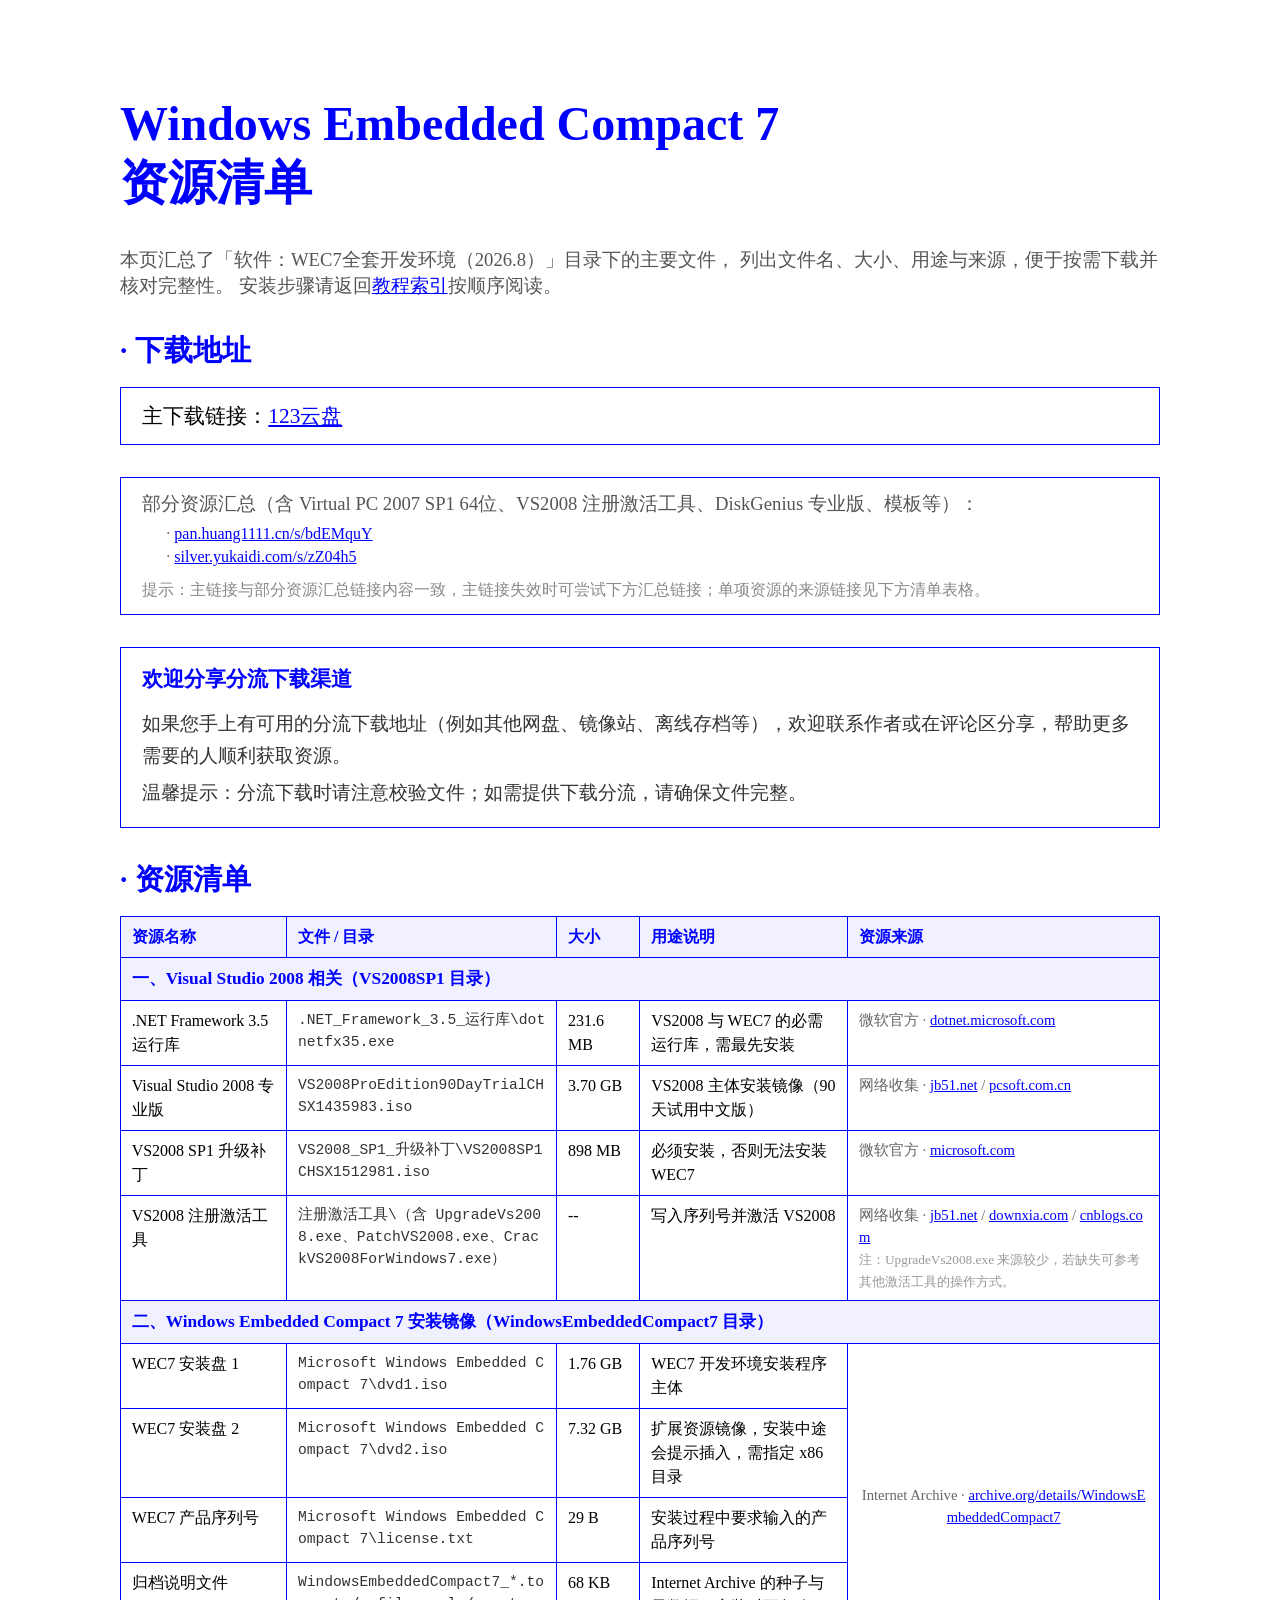
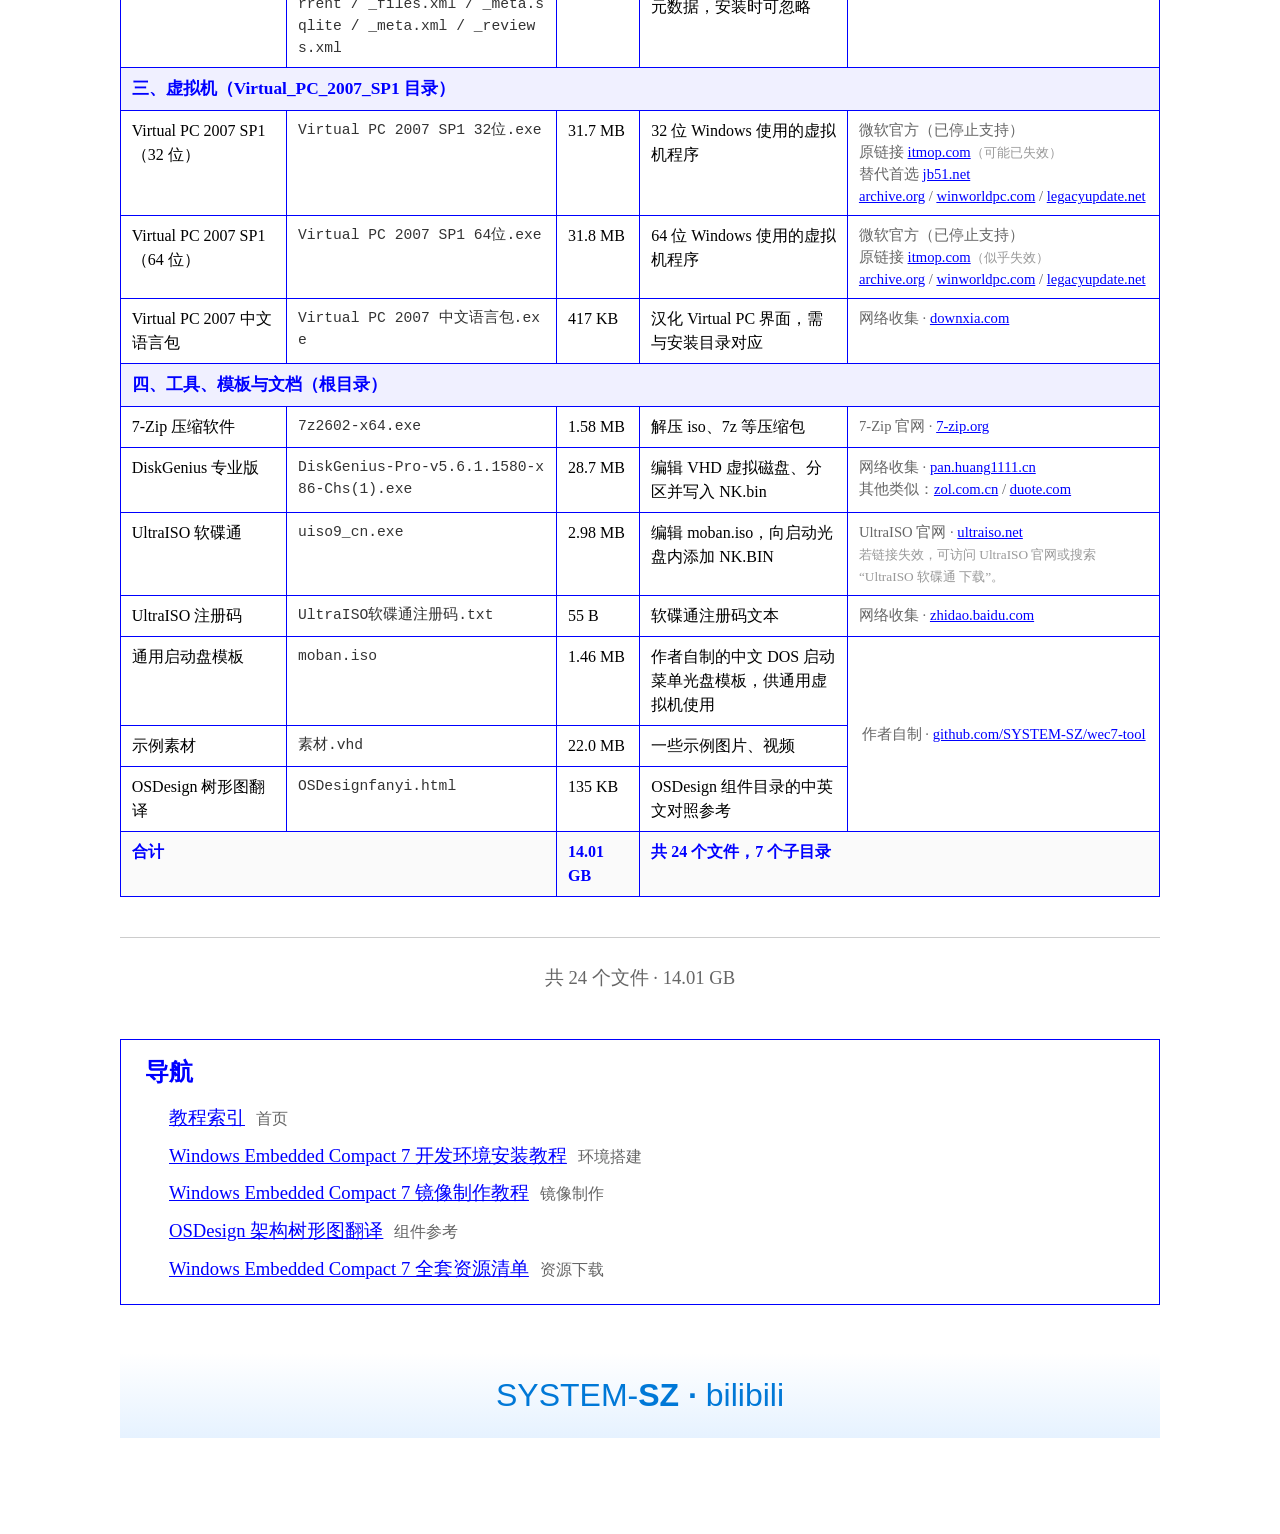
<file: wec7doc/ziyuan.html>
<!DOCTYPE html>
<html lang="zh-CN">
<head>
    <meta charset="UTF-8">
        <meta name="viewport" content="width=device-width, initial-scale=1.0">
    <title>Windows Embedded Compact 7 资源清单</title>
    <style>
        body {
            font-family: 宋体, SimSun, serif;
            margin: 72pt 90pt;
            word-wrap: break-word;
        }
        h1 {
            font-size: 36pt;
            color: blue;
            font-weight: bold;
            font-family: 宋体, SimSun, serif;
            margin: 0 0 24pt 0;
        }
        .sec1 {
            font-size: 22pt;
            color: blue;
            font-weight: bold;
            margin-left: 40.5pt;
            text-indent: -40.5pt;
            margin-top: 18pt;
            margin-bottom: 12pt;
        }
        .normal-text {
            font-size: 14pt;
            color: black;
            margin-top: 6pt;
            margin-bottom: 6pt;
            font-family: 宋体, SimSun, serif;
        }
        /* ---------- 下载区 ---------- */
        .dl-box {
            border: 1pt solid blue;
            padding: 10pt 16pt;
            margin-bottom: 24pt;
        }
        .dl-main {
            font-size: 16pt;
            color: black;
            margin: 0;
        }
        .dl-main a,
        .dl-alt a,
        .dl-sub a {
            color: blue;
            text-decoration: underline;
        }
        .dl-main a:hover,
        .dl-alt a:hover,
        .dl-sub a:hover {
            color: #0000CC;
        }
        .dl-alt {
            font-size: 14pt;
            color: #555;
            margin: 0 0 6pt 0;
        }
        .dl-sub {
            font-size: 12pt;
            color: #666;
            margin: 4pt 0 4pt 18pt;
        }
        .tip {
            font-size: 12pt;
            color: #888;
            margin: 10pt 0 0 0;
        }
        /* ---------- 分享提示框 ---------- */
        .share-tip {
            border: 1pt solid blue;
            padding: 10pt 16pt;
            margin-bottom: 24pt;
            font-family: 宋体, SimSun, serif;
        }
        .share-tip .share-title {
            font-size: 16pt;
            color: blue;
            font-weight: bold;
            margin: 0 0 8pt 0;
        }
        .share-tip p {
            font-size: 14pt;
            color: #333;
            margin: 4pt 0;
            line-height: 1.7;
        }
        .share-tip .warn {
            color: #333;
        }
        /* ---------- 清单表格 ---------- */
        .res-table {
            width: 100%;
            border-collapse: collapse;
            margin-bottom: 24pt;
            font-family: 宋体, SimSun, serif;
        }
        .res-table th,
        .res-table td {
            border: 1pt solid blue;
            padding: 6pt 8pt;
            vertical-align: top;
            font-size: 12pt;
            line-height: 1.5;
        }
        .res-table th {
            color: blue;
            font-weight: bold;
            text-align: left;
            background: #F0F0FF;
        }
        .res-table .group td {
            background: #F0F0FF;
            color: blue;
            font-weight: bold;
            font-size: 13pt;
        }
        .res-table .path {
            font-family: "Courier New", monospace;
            font-size: 11pt;
            color: #333;
            word-break: break-all;
        }
        .res-table .src {
            color: #666;
            font-size: 11pt;
        }
        .res-table .src a {
            color: blue;
            text-decoration: underline;
            word-break: break-all;
        }
        .res-table .src a:hover {
            color: #0000CC;
        }
        .res-table .note {
            color: #999;
            font-size: 10pt;
        }
        .res-table .total td {
            background: #FAFAFA;
            font-weight: bold;
            color: blue;
        }
        .footer {
            margin-top: 48pt;
            border-top: 1px solid #ccc;
            padding-top: 12pt;
            font-size: 12pt;
            color: #888;
            text-align: center;
        }
        .author {
            font-size: 24pt;
            color: #7F7F7F;
            text-align: center;
            font-family: "微软雅黑", sans-serif;
            margin-top: 36pt;
        }
        .author-light {
            font-family: "微软雅黑 Light", sans-serif;
            font-weight: normal;
        }
        .author a {
            color: inherit;
            text-decoration: none;
        }
        .author a:hover {
            text-decoration: underline;
        }
        hr {
            border: none;
            border-top: 1px solid #ccc;
            margin: 30pt 0 20pt 0;
        }

        /* ---------- 底部页面导航 ---------- */
        .nav-box {
            border: 1pt solid blue;
            padding: 12pt 18pt;
            margin-top: 36pt;
            margin-bottom: 24pt;
            font-family: 宋体, SimSun, serif;
        }
        .nav-title {
            font-size: 18pt;
            color: blue;
            font-weight: bold;
            margin-bottom: 8pt;
        }
        .nav-box .entry {
            font-size: 14pt;
            color: black;
            margin: 0 0 0 36pt;
            text-indent: -18pt;
            padding: 3pt 0;
            line-height: 1.6;
        }
        .nav-box .entry a {
            color: blue;
            text-decoration: underline;
        }
        .nav-box .entry a:hover {
            color: #0000CC;
        }
        .nav-box .entry .badge {
            color: #666;
            font-size: 12pt;
            margin-left: 8pt;
        }

        /* ---------- 页脚 ---------- */
        .page-footer {
            margin-top: 36pt;
            padding: 18pt 24pt;
            background: linear-gradient(to bottom, #FFFFFF 0%, #E6F2FF 100%);
            text-align: center;
        }
        .page-footer .author {
            margin: 0;
            color: rgb(0, 120, 215);
        }
        .page-footer .author a {
            color: inherit;
        }

        /* ---------- 移动端适配 ---------- */
        @media screen and (max-width: 768px) {
            body { margin: 12pt 10pt; }
            h1 { font-size: 22pt; }
            .sec1 { font-size: 18pt; margin-left: 0; text-indent: 0; }
            .normal-text { font-size: 12pt; }
            .dl-box { padding: 8pt 10pt; }
            .dl-main { font-size: 13pt; }
            .dl-alt { font-size: 12pt; }
            .dl-sub { font-size: 10pt; margin-left: 8pt; }
            .share-tip { padding: 8pt 10pt; }
            .share-tip .share-title { font-size: 14pt; }
            .share-tip p { font-size: 12pt; }
            .res-table { display: block; overflow-x: auto; }
            .res-table th, .res-table td { font-size: 10pt; padding: 4pt 5pt; }
            .res-table .path, .res-table .src { font-size: 9pt; }
            .author { font-size: 16pt; }
            .nav-box { padding: 8pt 10pt; }
            .nav-title { font-size: 14pt; }
            .nav-box .entry { margin-left: 18pt; text-indent: -18pt; font-size: 12pt; }
            .page-footer { padding: 24pt 12pt; }
        }

    </style>
</head>
<body>

    <h1>Windows Embedded Compact 7<br>资源清单</h1>

    <p class="normal-text" style="font-size:14pt; color:#555; margin-bottom:24pt;">
        本页汇总了「软件：WEC7全套开发环境（2026.8）」目录下的主要文件，
        列出文件名、大小、用途与来源，便于按需下载并核对完整性。
        安装步骤请返回<a href="index.html" style="color:blue; text-decoration:underline;">教程索引</a>按顺序阅读。
    </p>

    <!-- ================= 下载区 ================= -->
    <h2 class="sec1">· 下载地址</h2>

    <div class="dl-box">
        <p class="dl-main">
            主下载链接：<a href="https://1852672225.share.123pan.cn/123pan/HKDwvd-4aex3" target="_blank" rel="noopener noreferrer">123云盘</a>
        </p>
    </div>

    <div class="dl-box">
        <p class="dl-alt">部分资源汇总（含 Virtual PC 2007 SP1 64位、VS2008 注册激活工具、DiskGenius 专业版、模板等）：</p>
        <p class="dl-sub">· <a href="https://pan.huang1111.cn/s/bdEMquY" target="_blank" rel="noopener noreferrer">pan.huang1111.cn/s/bdEMquY</a></p>
        <p class="dl-sub">· <a href="https://silver.yukaidi.com/s/zZ04h5" target="_blank" rel="noopener noreferrer">silver.yukaidi.com/s/zZ04h5</a></p>

        <p class="tip">提示：主链接与部分资源汇总链接内容一致，主链接失效时可尝试下方汇总链接；单项资源的来源链接见下方清单表格。</p>
    </div>

    <!-- ================= 分享提示 ================= -->
    <div class="share-tip">
        <p class="share-title">欢迎分享分流下载渠道</p>
        <p>如果您手上有可用的分流下载地址（例如其他网盘、镜像站、离线存档等），欢迎联系作者或在评论区分享，帮助更多需要的人顺利获取资源。</p>
        <p class="warn">温馨提示：分流下载时请注意校验文件；如需提供下载分流，请确保文件完整。</p>
    </div>

    <!-- ================= 清单表格 ================= -->
    <h2 class="sec1">· 资源清单</h2>

    <table class="res-table">
        <tr>
            <th style="width:16%;">资源名称</th>
            <th style="width:26%;">文件 / 目录</th>
            <th style="width:8%;">大小</th>
            <th style="width:20%;">用途说明</th>
            <th style="width:30%;">资源来源</th>
        </tr>

        <!-- ---------- 一、VS2008 ---------- -->
        <tr class="group"><td colspan="5">一、Visual Studio 2008 相关（VS2008SP1 目录）</td></tr>
        <tr>
            <td>.NET Framework 3.5 运行库</td>
            <td class="path">.NET_Framework_3.5_运行库\dotnetfx35.exe</td>
            <td>231.6 MB</td>
            <td>VS2008 与 WEC7 的必需运行库，需最先安装</td>
            <td class="src">微软官方 · <a href="https://dotnet.microsoft.com/zh-cn/download/dotnet-framework/net35-sp1" target="_blank" rel="noopener noreferrer">dotnet.microsoft.com</a></td>
        </tr>
        <tr>
            <td>Visual Studio 2008 专业版</td>
            <td class="path">VS2008ProEdition90DayTrialCHSX1435983.iso</td>
            <td>3.70 GB</td>
            <td>VS2008 主体安装镜像（90 天试用中文版）</td>
            <td class="src">网络收集 · <a href="https://www.jb51.net/softs/73040.html" target="_blank" rel="noopener noreferrer">jb51.net</a> / <a href="https://www.pcsoft.com.cn/soft/121335.html" target="_blank" rel="noopener noreferrer">pcsoft.com.cn</a></td>
        </tr>
        <tr>
            <td>VS2008 SP1 升级补丁</td>
            <td class="path">VS2008_SP1_升级补丁\VS2008SP1CHSX1512981.iso</td>
            <td>898 MB</td>
            <td>必须安装，否则无法安装 WEC7</td>
            <td class="src">微软官方 · <a href="https://www.microsoft.com/zh-cn/download/details.aspx?id=13276" target="_blank" rel="noopener noreferrer">microsoft.com</a></td>
        </tr>
        <tr>
            <td>VS2008 注册激活工具</td>
            <td class="path">注册激活工具\（含 UpgradeVs2008.exe、PatchVS2008.exe、CrackVS2008ForWindows7.exe）</td>
            <td>--</td>
            <td>写入序列号并激活 VS2008</td>
            <td class="src">网络收集 · <a href="https://www.jb51.net/softs/152988.html" target="_blank" rel="noopener noreferrer">jb51.net</a> / <a href="https://www.downxia.com/downinfo/272380.html" target="_blank" rel="noopener noreferrer">downxia.com</a> / <a href="https://www.cnblogs.com/cang12138/p/5979613.html" target="_blank" rel="noopener noreferrer">cnblogs.com</a><br><span class="note">注：UpgradeVs2008.exe 来源较少，若缺失可参考其他激活工具的操作方式。</span></td>
        </tr>

        <!-- ---------- 二、WEC7 ---------- -->
        <tr class="group"><td colspan="5">二、Windows Embedded Compact 7 安装镜像（WindowsEmbeddedCompact7 目录）</td></tr>
        <tr>
            <td>WEC7 安装盘 1</td>
            <td class="path">Microsoft Windows Embedded Compact 7\dvd1.iso</td>
            <td>1.76 GB</td>
            <td>WEC7 开发环境安装程序主体</td>
            <td class="src" rowspan="4" style="text-align:center; vertical-align:middle;">Internet Archive · <a href="https://archive.org/details/WindowsEmbeddedCompact7" target="_blank" rel="noopener noreferrer">archive.org/details/WindowsEmbeddedCompact7</a></td>
        </tr>
        <tr>
            <td>WEC7 安装盘 2</td>
            <td class="path">Microsoft Windows Embedded Compact 7\dvd2.iso</td>
            <td>7.32 GB</td>
            <td>扩展资源镜像，安装中途会提示插入，需指定 x86 目录</td>
        </tr>
        <tr>
            <td>WEC7 产品序列号</td>
            <td class="path">Microsoft Windows Embedded Compact 7\license.txt</td>
            <td>29 B</td>
            <td>安装过程中要求输入的产品序列号</td>
        </tr>
        <tr>
            <td>归档说明文件</td>
            <td class="path">WindowsEmbeddedCompact7_*.torrent / _files.xml / _meta.sqlite / _meta.xml / _reviews.xml</td>
            <td>68 KB</td>
            <td>Internet Archive 的种子与元数据，安装时可忽略</td>
        </tr>

        <!-- ---------- 三、Virtual PC ---------- -->
        <tr class="group"><td colspan="5">三、虚拟机（Virtual_PC_2007_SP1 目录）</td></tr>
        <tr>
            <td>Virtual PC 2007 SP1（32 位）</td>
            <td class="path">Virtual PC 2007 SP1 32位.exe</td>
            <td>31.7 MB</td>
            <td>32 位 Windows 使用的虚拟机程序</td>
            <td class="src">微软官方（已停止支持）<br>原链接 <a href="https://www.itmop.com/downinfo/2243.html" target="_blank" rel="noopener noreferrer">itmop.com</a><span class="note">（可能已失效）</span><br>替代首选 <a href="https://www.jb51.net/softs/22661.html" target="_blank" rel="noopener noreferrer">jb51.net</a><br><a href="https://archive.org/details/vpc_2007_sp1" target="_blank" rel="noopener noreferrer">archive.org</a> / <a href="https://winworldpc.com/product/virtual-pc/2007" target="_blank" rel="noopener noreferrer">winworldpc.com</a> / <a href="https://legacyupdate.net/download-center/download/24439/microsoft-virtual-pc-2007-sp1" target="_blank" rel="noopener noreferrer">legacyupdate.net</a></td>
        </tr>
        <tr>
            <td>Virtual PC 2007 SP1（64 位）</td>
            <td class="path">Virtual PC 2007 SP1 64位.exe</td>
            <td>31.8 MB</td>
            <td>64 位 Windows 使用的虚拟机程序</td>
            <td class="src">微软官方（已停止支持）<br>原链接 <a href="https://www.itmop.com/downinfo/2243.html" target="_blank" rel="noopener noreferrer">itmop.com</a><span class="note">（似乎失效）</span><br><a href="https://archive.org/details/vpc_2007_sp1" target="_blank" rel="noopener noreferrer">archive.org</a> / <a href="https://winworldpc.com/product/virtual-pc/2007" target="_blank" rel="noopener noreferrer">winworldpc.com</a> / <a href="https://legacyupdate.net/download-center/download/24439/microsoft-virtual-pc-2007-sp1" target="_blank" rel="noopener noreferrer">legacyupdate.net</a></td>
        </tr>
        <tr>
            <td>Virtual PC 2007 中文语言包</td>
            <td class="path">Virtual PC 2007 中文语言包.exe</td>
            <td>417 KB</td>
            <td>汉化 Virtual PC 界面，需与安装目录对应</td>
            <td class="src">网络收集 · <a href="https://www.downxia.com/downinfo/312532.html" target="_blank" rel="noopener noreferrer">downxia.com</a></td>
        </tr>

        <!-- ---------- 四、工具与模板 ---------- -->
        <tr class="group"><td colspan="5">四、工具、模板与文档（根目录）</td></tr>
        <tr>
            <td>7-Zip 压缩软件</td>
            <td class="path">7z2602-x64.exe</td>
            <td>1.58 MB</td>
            <td>解压 iso、7z 等压缩包</td>
            <td class="src">7-Zip 官网 · <a href="https://7-zip.org/download.html" target="_blank" rel="noopener noreferrer">7-zip.org</a></td>
        </tr>
        <tr>
            <td>DiskGenius 专业版</td>
            <td class="path">DiskGenius-Pro-v5.6.1.1580-x86-Chs(1).exe</td>
            <td>28.7 MB</td>
            <td>编辑 VHD 虚拟磁盘、分区并写入 NK.bin</td>
            <td class="src">网络收集 · <a href="https://pan.huang1111.cn/s/YLE73FA" target="_blank" rel="noopener noreferrer">pan.huang1111.cn</a><br>其他类似：<a href="https://xiazai.zol.com.cn/detail/59/585241.shtml" target="_blank" rel="noopener noreferrer">zol.com.cn</a> / <a href="https://www.duote.com/soft/1155380.html" target="_blank" rel="noopener noreferrer">duote.com</a></td>
        </tr>
        <tr>
            <td>UltraISO 软碟通</td>
            <td class="path">uiso9_cn.exe</td>
            <td>2.98 MB</td>
            <td>编辑 moban.iso，向启动光盘内添加 NK.BIN</td>
            <td class="src">UltraISO 官网 · <a href="https://ultraiso.net/xiazai.html" target="_blank" rel="noopener noreferrer">ultraiso.net</a><br><span class="note">若链接失效，可访问 UltraISO 官网或搜索“UltraISO 软碟通 下载”。</span></td>
        </tr>
        <tr>
            <td>UltraISO 注册码</td>
            <td class="path">UltraISO软碟通注册码.txt</td>
            <td>55 B</td>
            <td>软碟通注册码文本</td>
            <td class="src">网络收集 · <a href="https://zhidao.baidu.com/question/701131953488984004.html" target="_blank" rel="noopener noreferrer">zhidao.baidu.com</a></td>
        </tr>
        <tr>
            <td>通用启动盘模板</td>
            <td class="path">moban.iso</td>
            <td>1.46 MB</td>
            <td>作者自制的中文 DOS 启动菜单光盘模板，供通用虚拟机使用</td>
            <td class="src" rowspan="3" style="text-align:center; vertical-align:middle;">作者自制 · <a href="https://github.com/SYSTEM-SZ/wec7-tool/" target="_blank" rel="noopener noreferrer">github.com/SYSTEM-SZ/wec7-tool</a></td>
        </tr>
        <tr>
            <td>示例素材</td>
            <td class="path">素材.vhd</td>
            <td>22.0 MB</td>
            <td>一些示例图片、视频</td>
        </tr>
        <tr>
            <td>OSDesign 树形图翻译</td>
            <td class="path">OSDesignfanyi.html</td>
            <td>135 KB</td>
            <td>OSDesign 组件目录的中英文对照参考</td>
        </tr>

        <!-- ---------- 合计 ---------- -->
        <tr class="total">
            <td colspan="2">合计</td>
            <td>14.01 GB</td>
            <td colspan="2">共 24 个文件，7 个子目录</td>
        </tr>
    </table>

    <hr>

    <p style="font-size:14pt; color:#666; text-align:center;">共 24 个文件 · 14.01 GB</p>


    <div class="nav-box">
        <div class="nav-title">导航</div>
        <p class="entry"><a href="index.html">教程索引</a><span class="badge">首页</span></p>
        <p class="entry"><a href="wec7anz.html">Windows Embedded Compact 7 开发环境安装教程</a><span class="badge">环境搭建</span></p>
        <p class="entry"><a href="wec7peiz.html">Windows Embedded Compact 7 镜像制作教程</a><span class="badge">镜像制作</span></p>
        <p class="entry"><a href="OSDesignfanyi.html">OSDesign 架构树形图翻译</a><span class="badge">组件参考</span></p>
        <p class="entry"><a href="ziyuan.html">Windows Embedded Compact 7 全套资源清单</a><span class="badge">资源下载</span></p>
    </div>



    <footer class="page-footer">
        <p class="author">
            <a href="https://space.bilibili.com/3546662595201297" target="_blank" rel="noopener noreferrer">
                <span class="author-light">SYSTEM-</span><b>SZ</b><b> · </b><span class="author-light">bilibili</span>
            </a>
        </p>
    </footer>

</body>
</html>
</file>
<file: extension-theme.css>
:root {
  color-scheme: light;

  --blue: rgb(0, 120, 215);
  --ink: #0B2B45;

  --extension-text: rgba(11, 43, 69, .82);
  --extension-muted: rgba(11, 43, 69, .52);

  --extension-glass: rgba(255, 255, 255, .48);
  --extension-border: rgba(255, 255, 255, .68);
}

* {
  box-sizing: border-box;
}

html {
  min-height: 100%;
  background: transparent;
}

body {
  min-height: 100%;
  margin: 0;
  padding: 4px;

  font-family:
    "Helvetica Neue",
    "PingFang SC",
    "Hiragino Sans GB",
    "Microsoft YaHei",
    system-ui,
    -apple-system,
    sans-serif;

  color: var(--extension-text);
  background: transparent;

  -webkit-font-smoothing: antialiased;
  text-rendering: optimizeLegibility;
}

h1, h2, h3, h4 {
  margin-top: 0;
  color: var(--ink);
  font-weight: 650;
  letter-spacing: .01em;
}

p {
  line-height: 1.8;
}

a {
  color: var(--blue);
  text-decoration: none;
}

a:hover {
  text-decoration: underline;
}

button,
input,
textarea,
select {
  font: inherit;
}

button {
  color: var(--ink);
}

input,
textarea,
select {
  max-width: 100%;
  padding: 9px 12px;

  color: var(--ink);

  border: 1px solid rgba(11,43,69,.14);
  border-radius: 10px;

  background: rgba(255,255,255,.58);
  outline: none;
}

input:focus,
textarea:focus,
select:focus {
  border-color: rgba(0,120,215,.5);
  box-shadow: 0 0 0 3px rgba(0,120,215,.08);
}

button,
.extension-card {
  transition:
    background .2s ease,
    border-color .2s ease,
    transform .2s ease;
}

.extension-card {
  padding: 15px;

  border: 1px solid var(--extension-border);
  border-radius: 15px;

  background: var(--extension-glass);
}

.muted {
  color: var(--extension-muted);
}

::selection {
  color: #fff;
  background: rgba(0,120,215,.55);
}
</file>
